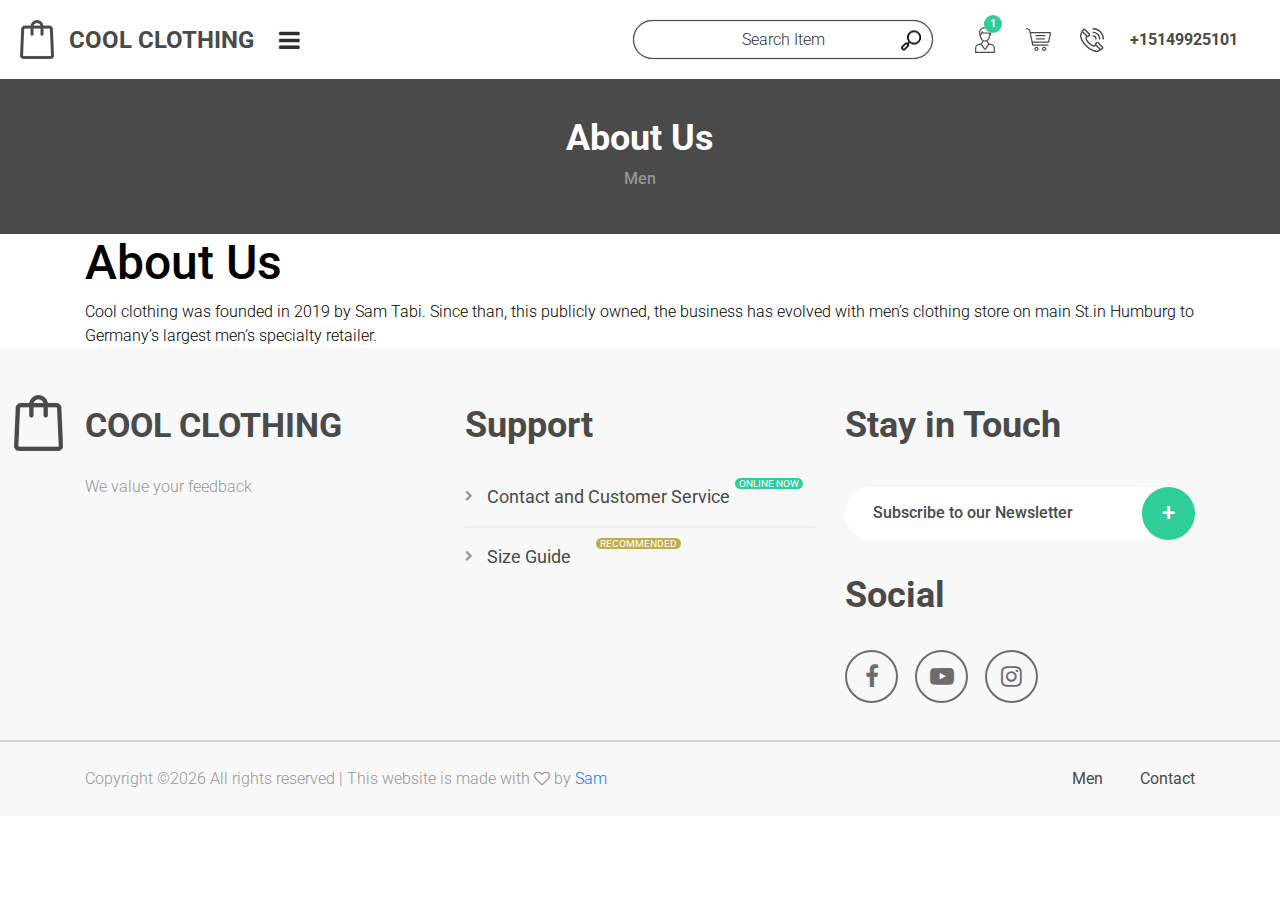
<file: about us.html>
<!DOCTYPE html>
<html lang="en">
<head>
<title>About Us</title>
<meta charset="utf-8">
<meta http-equiv="X-UA-Compatible" content="IE=edge">
<meta name="description" content="Little Closet template">
<meta name="viewport" content="width=device-width, initial-scale=1">
<link rel="stylesheet" type="text/css" href="styles/bootstrap-4.1.2/bootstrap.min.css">
<link href="plugins/font-awesome-4.7.0/css/font-awesome.min.css" rel="stylesheet" type="text/css">
<link rel="stylesheet" type="text/css" href="plugins/flexslider/flexslider.css">
<link rel="stylesheet" type="text/css" href="styles/product.css">
<link rel="stylesheet" type="text/css" href="styles/product_responsive.css">
</head>
<body>

<!-- Menu -->

<div class="menu">

	<!-- Search -->
	<div class="menu_search">
		<form action="#" id="menu_search_form" class="menu_search_form">
			<input type="text" class="search_input" placeholder="Search Item" required="required">
			<button class="menu_search_button"><img src="images/search.png" alt=""></button>
		</form>
	</div>
	<!-- Navigation -->
	<div class="menu_nav">
		<ul>
			
			
			<li><a href="#">Home</a></li>
			<li><a href="#">About Us</a></li>
			<li><a href="#">Contact</a></li>
		</ul>
	</div>
	<!-- Contact Info -->
	<div class="menu_contact">
		<div class="menu_phone d-flex flex-row align-items-center justify-content-start">
			<div>COOL CLOTHING<div><img src="images/phone.svg" alt="https://www.flaticon.com/authors/freepik"></div></div>
			<div>+1 5149925101</div>
		</div>
		<div class="menu_social">
			<ul class="menu_social_list d-flex flex-row align-items-start justify-content-start">
				<li><a href="https://www.facebook.com/saman.tahmasebi.7"><i class="fa fa-facebook" aria-hidden="true"></i></a></li>
				<li><a href="https://www.youtube.com/"><i class="fa fa-youtube-play" aria-hidden="true"></i></a></li>
				<li><a href="https://www.instagram.com/saman.tabi/"><i class="fa fa-instagram" aria-hidden="true"></i></a></li>
			</ul>
		</div>
	</div>
</div>

<div class="super_container">

	<!-- Header -->

	<header class="header">
		<div class="header_overlay"></div>
		<div class="header_content d-flex flex-row align-items-center justify-content-start">
			<div class="logo">
				<a href="#">
					<div class="d-flex flex-row align-items-center justify-content-start">
						<div><img src="images/logo_1.png" alt=""></div>
						<div>COOL CLOTHING</div>
					</div>
				</a>	
			</div>
			<div class="hamburger"><i class="fa fa-bars" aria-hidden="true"></i></div>
			<nav class="main_nav">
				<ul class="d-flex flex-row align-items-start justify-content-start">
					<li><a href="index.html">Home</a></li>
					<li><a href="about us.html">About Us</a></li>
					<li><a href="contact.html">Contact</a></li>
				</ul>
			</nav>
			<div class="header_right d-flex flex-row align-items-center justify-content-start ml-auto">
				<!-- Search -->
				<div class="header_search">
					<form action="#" id="header_search_form">
						<input type="text" class="search_input" placeholder="Search Item" required="required">
						<button class="header_search_button"><img src="images/search.png" alt=""></button>
					</form>
				</div>
				<!-- User -->
				<div class="user"><a href="#"><div><img src="images/user.svg" alt="https://www.flaticon.com/authors/freepik"><div>1</div></div></a></div>
				<!-- Cart -->
				<div class="cart"><a href="cart.html"><div><img src="images/cart.svg" alt="https://www.flaticon.com/authors/freepik"></div></a></div>
				<!-- Phone -->
				<div class="header_phone d-flex flex-row align-items-center justify-content-start">
					<div><div><img src="images/phone.svg" alt="https://www.flaticon.com/authors/freepik"></div></div>
					<div>+15149925101</div>
				</div>
			</div>
		</div>
	</header>

	<div class="super_container_inner">
		<div class="super_overlay"></div>

		<!-- Home -->

		<div class="home">
			<div class="home_container d-flex flex-column align-items-center justify-content-end">
				<div class="home_content text-center">
					<div class="home_title">About Us</div>
					<div class="breadcrumbs d-flex flex-column align-items-center justify-content-center">
						<ul class="d-flex flex-row align-items-start justify-content-start text-center">
							
							<li><a href="index.html">Men</a></li>
						
						</ul>
					</div>
				</div>
			</div>
		</div>

		
		<h1 class="container" style="color: black""text-align: center;" >About Us</h1>
		<p class="container" style="color: black">Cool clothing was founded in 2019 by Sam Tabi. Since than, this publicly owned, the business has evolved with men’s clothing store on main St.in Humburg to Germany’s largest men’s specialty retailer.</p>

		<!-- Boxes -->

	

		<!-- Footer -->

		<footer class="footer">
			<div class="footer_content">
				<div class="container">
					<div class="row">
						
						<!-- About -->
						<div class="col-lg-4 footer_col">
							<div class="footer_about">
								<div class="footer_logo">
									<a href="#">
										<div class="d-flex flex-row align-items-center justify-content-start">
											<div class="footer_logo_icon"><img src="images/logo_2.png" alt=""></div>
											<div>COOL CLOTHING</div>
										</div>
									</a>		
								</div>
								<div class="footer_about_text">
									<p>We value your feedback </p>
								</div>
							</div>
						</div>

						<!-- Footer Links -->
						<div class="col-lg-4 footer_col">
							<div class="footer_menu">
								<div class="footer_title">Support</div>
								<ul class="footer_list">
									<li>
										<a href="contact.html"><div>Contact and Customer Service<div class="footer_tag_1">online now</div></div></a>
									</li>
									
									<li>
										<a href="index.html"><div>Size Guide<div class="footer_tag_2">recommended</div></div></a>
									</li>
									
									

									
								</ul>
							</div>
						</div>

						<!-- Footer Contact -->
						<div class="col-lg-4 footer_col">
							<div class="footer_contact">
								<div class="footer_title">Stay in Touch</div>
								<div class="newsletter">
									<form action="#" id="newsletter_form" class="newsletter_form">
										<input type="email" class="newsletter_input" placeholder="Subscribe to our Newsletter" required="required">
										<button class="newsletter_button">+</button>
									</form>
								</div>
								<div class="footer_social">
									<div class="footer_title">Social</div>
									<ul class="footer_social_list d-flex flex-row align-items-start justify-content-start">
										<li><a href="https://www.facebook.com/saman.tahmasebi.7"><i class="fa fa-facebook" aria-hidden="true"></i></a></li>
				<li><a href="https://www.youtube.com/"><i class="fa fa-youtube-play" aria-hidden="true"></i></a></li>
				
				<li><a href="https://www.instagram.com/saman.tabi/"><i class="fa fa-instagram" aria-hidden="true"></i></a></li>
									</ul>
								</div>
							</div>
						</div>
					</div>
				</div>
			</div>
			<div class="footer_bar">
				<div class="container">
					<div class="row">
						<div class="col">
							<div class="footer_bar_content d-flex flex-md-row flex-column align-items-center justify-content-start">
								<div class="copyright order-md-1 order-2"><!-- Link back to Colorlib can't be removed. Template is licensed under CC BY 3.0. -->
Copyright &copy;<script>document.write(new Date().getFullYear());</script> All rights reserved | This website is made with <i class="fa fa-heart-o" aria-hidden="true"></i> by<a href="D:\Web d\My Portfolio\New folder\carbook\index.html"> Sam</a>
<!-- Link back to Colorlib can't be removed. Template is licensed under CC BY 3.0. --></div>
								<nav class="footer_nav ml-md-auto order-md-2 order-1">
									<ul class="d-flex flex-row align-items-center justify-content-start">
										
										<li><a href="index.html">Men</a></li>
										
									    <li><a href="contact.html">Contact</a></li>
									</ul>
								</nav>
							</div>
						</div>
					</div>
				</div>
			</div>
		</footer>
	</div>
		
</div>

<script src="js/jquery-3.2.1.min.js"></script>
<script src="styles/bootstrap-4.1.2/popper.js"></script>
<script src="styles/bootstrap-4.1.2/bootstrap.min.js"></script>
<script src="plugins/greensock/TweenMax.min.js"></script>
<script src="plugins/greensock/TimelineMax.min.js"></script>
<script src="plugins/scrollmagic/ScrollMagic.min.js"></script>
<script src="plugins/greensock/animation.gsap.min.js"></script>
<script src="plugins/greensock/ScrollToPlugin.min.js"></script>
<script src="plugins/OwlCarousel2-2.2.1/owl.carousel.js"></script>
<script src="plugins/easing/easing.js"></script>
<script src="plugins/progressbar/progressbar.min.js"></script>
<script src="plugins/parallax-js-master/parallax.min.js"></script>
<script src="plugins/flexslider/jquery.flexslider-min.js"></script>
<script src="js/product.js"></script>
</body>
</html>
</file>
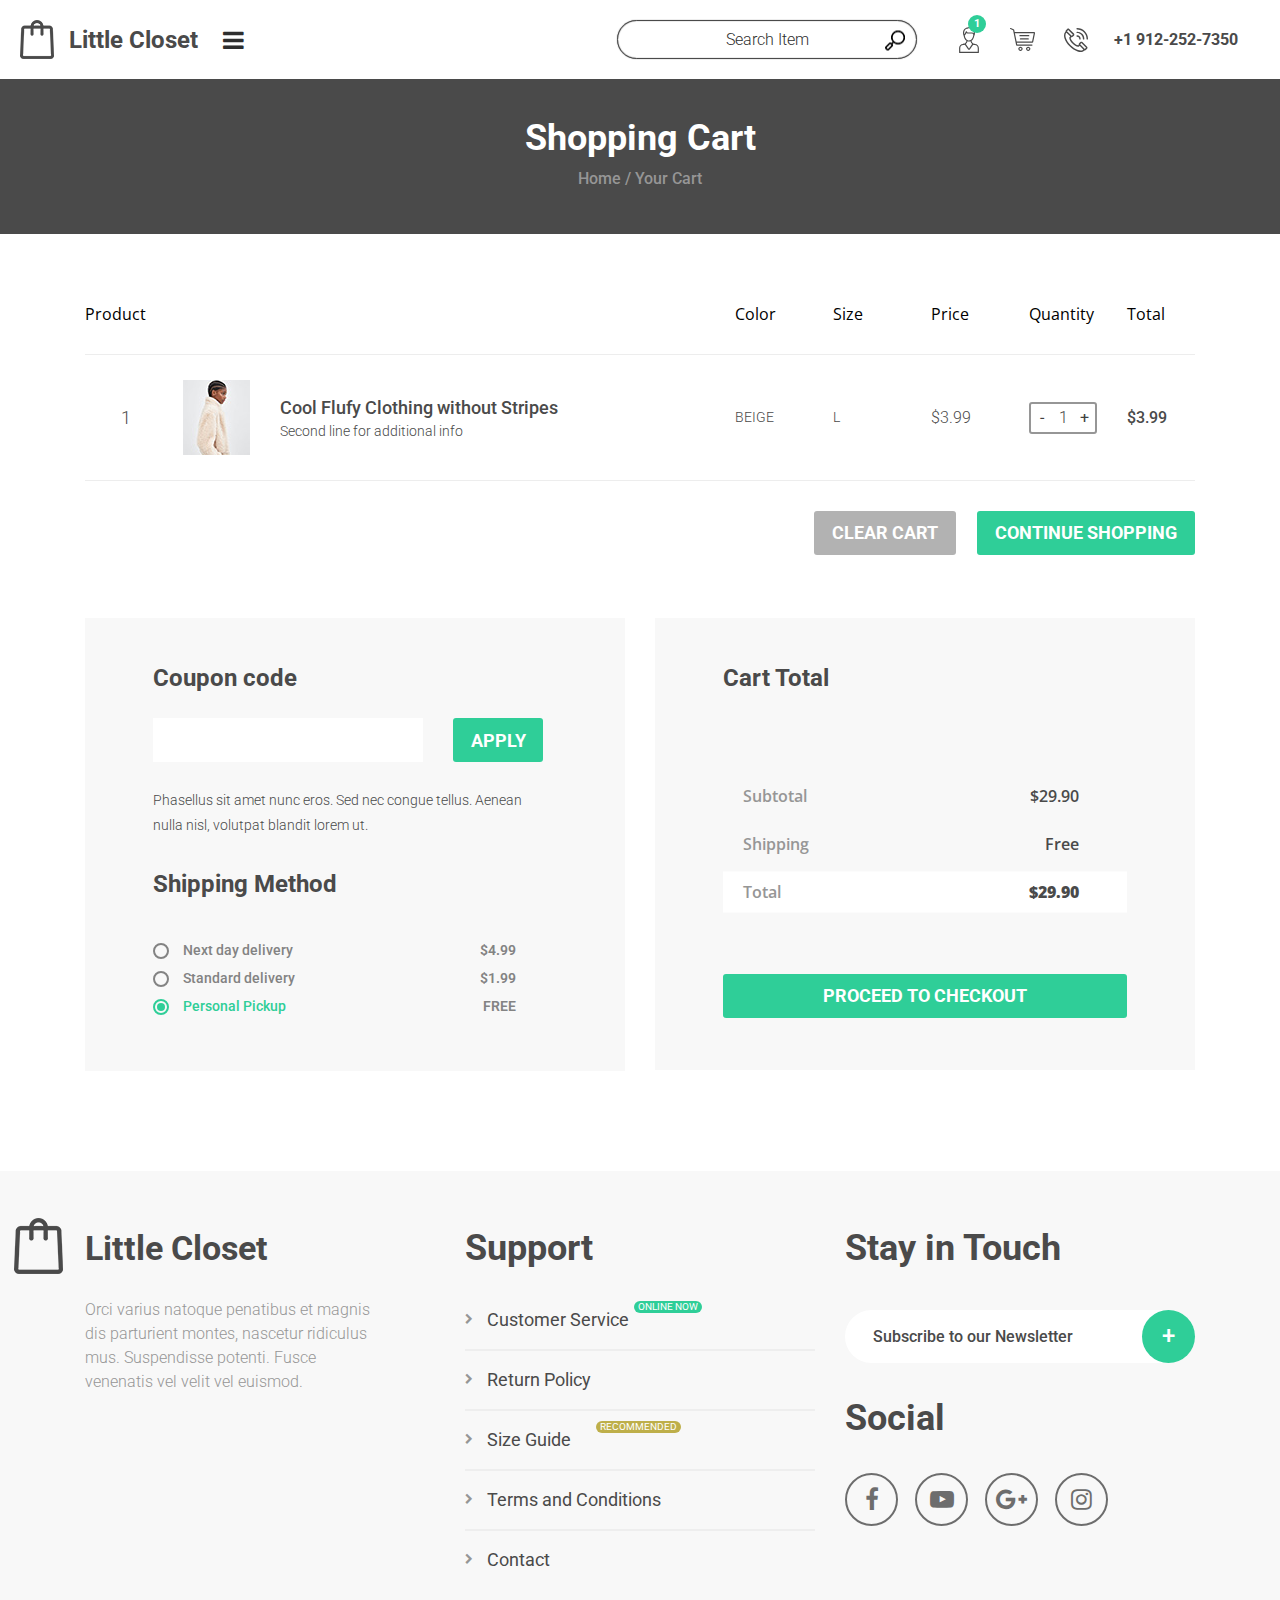
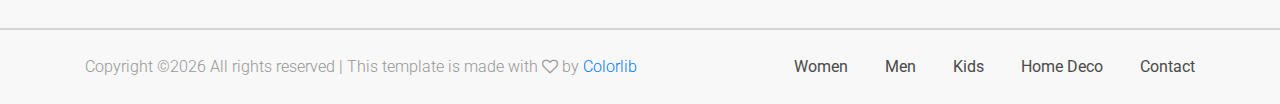
<file: cart.html>
<!DOCTYPE html>
<html lang="en">
<head>
<title>Cart</title>
<meta charset="utf-8">
<meta http-equiv="X-UA-Compatible" content="IE=edge">
<meta name="description" content="Little Closet template">
<meta name="viewport" content="width=device-width, initial-scale=1">
<link rel="stylesheet" type="text/css" href="styles/bootstrap-4.1.2/bootstrap.min.css">
<link href="plugins/font-awesome-4.7.0/css/font-awesome.min.css" rel="stylesheet" type="text/css">
<link rel="stylesheet" type="text/css" href="styles/cart.css">
<link rel="stylesheet" type="text/css" href="styles/cart_responsive.css">
</head>
<body>

<!-- Menu -->

<div class="menu">

	<!-- Search -->
	<div class="menu_search">
		<form action="#" id="menu_search_form" class="menu_search_form">
			<input type="text" class="search_input" placeholder="Search Item" required="required">
			<button class="menu_search_button"><img src="images/search.png" alt=""></button>
		</form>
	</div>
	<!-- Navigation -->
	<div class="menu_nav">
		<ul>
			<li><a href="#">Women</a></li>
			<li><a href="#">Men</a></li>
			<li><a href="#">Kids</a></li>
			<li><a href="#">Home Deco</a></li>
			<li><a href="#">Contact</a></li>
		</ul>
	</div>
	<!-- Contact Info -->
	<div class="menu_contact">
		<div class="menu_phone d-flex flex-row align-items-center justify-content-start">
			<div><div><img src="images/phone.svg" alt="https://www.flaticon.com/authors/freepik"></div></div>
			<div>+1 912-252-7350</div>
		</div>
		<div class="menu_social">
			<ul class="menu_social_list d-flex flex-row align-items-start justify-content-start">
				<li><a href="#"><i class="fa fa-facebook" aria-hidden="true"></i></a></li>
				<li><a href="#"><i class="fa fa-youtube-play" aria-hidden="true"></i></a></li>
				<li><a href="#"><i class="fa fa-google-plus" aria-hidden="true"></i></a></li>
				<li><a href="#"><i class="fa fa-instagram" aria-hidden="true"></i></a></li>
			</ul>
		</div>
	</div>
</div>

<div class="super_container">

	<!-- Header -->

	<header class="header">
		<div class="header_overlay"></div>
		<div class="header_content d-flex flex-row align-items-center justify-content-start">
			<div class="logo">
				<a href="#">
					<div class="d-flex flex-row align-items-center justify-content-start">
						<div><img src="images/logo_1.png" alt=""></div>
						<div>Little Closet</div>
					</div>
				</a>	
			</div>
			<div class="hamburger"><i class="fa fa-bars" aria-hidden="true"></i></div>
			<nav class="main_nav">
				<ul class="d-flex flex-row align-items-start justify-content-start">
					<li><a href="#">Women</a></li>
					<li><a href="#">Men</a></li>
					<li><a href="#">Kids</a></li>
					<li><a href="#">Home Deco</a></li>
					<li><a href="#">Contact</a></li>
				</ul>
			</nav>
			<div class="header_right d-flex flex-row align-items-center justify-content-start ml-auto">
				<!-- Search -->
				<div class="header_search">
					<form action="#" id="header_search_form">
						<input type="text" class="search_input" placeholder="Search Item" required="required">
						<button class="header_search_button"><img src="images/search.png" alt=""></button>
					</form>
				</div>
				<!-- User -->
				<div class="user"><a href="#"><div><img src="images/user.svg" alt="https://www.flaticon.com/authors/freepik"><div>1</div></div></a></div>
				<!-- Cart -->
				<div class="cart"><a href="cart.html"><div><img src="images/cart.svg" alt="https://www.flaticon.com/authors/freepik"></div></a></div>
				<!-- Phone -->
				<div class="header_phone d-flex flex-row align-items-center justify-content-start">
					<div><div><img src="images/phone.svg" alt="https://www.flaticon.com/authors/freepik"></div></div>
					<div>+1 912-252-7350</div>
				</div>
			</div>
		</div>
	</header>

	<div class="super_container_inner">
		<div class="super_overlay"></div>

		<!-- Home -->

		<div class="home">
			<div class="home_container d-flex flex-column align-items-center justify-content-end">
				<div class="home_content text-center">
					<div class="home_title">Shopping Cart</div>
					<div class="breadcrumbs d-flex flex-column align-items-center justify-content-center">
						<ul class="d-flex flex-row align-items-start justify-content-start text-center">
							<li><a href="#">Home</a></li>
							<li>Your Cart</li>
						</ul>
					</div>
				</div>
			</div>
		</div>

		<!-- Cart -->

		<div class="cart_section">
			<div class="container">
				<div class="row">
					<div class="col">
						<div class="cart_container">
							
							<!-- Cart Bar -->
							<div class="cart_bar">
								<ul class="cart_bar_list item_list d-flex flex-row align-items-center justify-content-end">
									<li class="mr-auto">Product</li>
									<li>Color</li>
									<li>Size</li>
									<li>Price</li>
									<li>Quantity</li>
									<li>Total</li>
								</ul>
							</div>

							<!-- Cart Items -->
							<div class="cart_items">
								<ul class="cart_items_list">

									<!-- Cart Item -->
									<li class="cart_item item_list d-flex flex-lg-row flex-column align-items-lg-center align-items-start justify-content-lg-end justify-content-start">
										<div class="product d-flex flex-lg-row flex-column align-items-lg-center align-items-start justify-content-start mr-auto">
											<div><div class="product_number">1</div></div>
											<div><div class="product_image"><img src="images/cart_item_1.jpg" alt=""></div></div>
											<div class="product_name_container">
												<div class="product_name"><a href="product.html">Cool Flufy Clothing without Stripes</a></div>
												<div class="product_text">Second line for additional info</div>
											</div>
										</div>
										<div class="product_color product_text"><span>Color: </span>beige</div>
										<div class="product_size product_text"><span>Size: </span>L</div>
										<div class="product_price product_text"><span>Price: </span>$3.99</div>
										<div class="product_quantity_container">
											<div class="product_quantity ml-lg-auto mr-lg-auto text-center">
												<span class="product_text product_num">1</span>
												<div class="qty_sub qty_button trans_200 text-center"><span>-</span></div>
												<div class="qty_add qty_button trans_200 text-center"><span>+</span></div>
											</div>
										</div>
										<div class="product_total product_text"><span>Total: </span>$3.99</div>
									</li>
								</ul>
							</div>

							<!-- Cart Buttons -->
							<div class="cart_buttons d-flex flex-row align-items-start justify-content-start">
								<div class="cart_buttons_inner ml-sm-auto d-flex flex-row align-items-start justify-content-start flex-wrap">
									<div class="button button_clear trans_200"><a href="categories.html">clear cart</a></div>
									<div class="button button_continue trans_200"><a href="categories.html">continue shopping</a></div>
								</div>
							</div>
						</div>
					</div>
				</div>
				<div class="row cart_extra_row">
					<div class="col-lg-6">
						<div class="cart_extra cart_extra_1">
							<div class="cart_extra_content cart_extra_coupon">
								<div class="cart_extra_title">Coupon code</div>
								<div class="coupon_form_container">
									<form action="#" id="coupon_form" class="coupon_form">
										<input type="text" class="coupon_input" required="required">
										<button class="coupon_button">apply</button>
									</form>
								</div>
								<div class="coupon_text">Phasellus sit amet nunc eros. Sed nec congue tellus. Aenean nulla nisl, volutpat blandit lorem ut.</div>
								<div class="shipping">
									<div class="cart_extra_title">Shipping Method</div>
									<ul>
										<li class="shipping_option d-flex flex-row align-items-center justify-content-start">
											<label class="radio_container">
												<input type="radio" id="radio_1" name="shipping_radio" class="shipping_radio">
												<span class="radio_mark"></span>
												<span class="radio_text">Next day delivery</span>
											</label>
											<div class="shipping_price ml-auto">$4.99</div>
										</li>
										<li class="shipping_option d-flex flex-row align-items-center justify-content-start">
											<label class="radio_container">
												<input type="radio" id="radio_2" name="shipping_radio" class="shipping_radio">
												<span class="radio_mark"></span>
												<span class="radio_text">Standard delivery</span>
											</label>
											<div class="shipping_price ml-auto">$1.99</div>
										</li>
										<li class="shipping_option d-flex flex-row align-items-center justify-content-start">
											<label class="radio_container">
												<input type="radio" id="radio_3" name="shipping_radio" class="shipping_radio" checked>
												<span class="radio_mark"></span>
												<span class="radio_text">Personal Pickup</span>
											</label>
											<div class="shipping_price ml-auto">Free</div>
										</li>
									</ul>
								</div>
							</div>
						</div>
					</div>
					<div class="col-lg-6 cart_extra_col">
						<div class="cart_extra cart_extra_2">
							<div class="cart_extra_content cart_extra_total">
								<div class="cart_extra_title">Cart Total</div>
								<ul class="cart_extra_total_list">
									<li class="d-flex flex-row align-items-center justify-content-start">
										<div class="cart_extra_total_title">Subtotal</div>
										<div class="cart_extra_total_value ml-auto">$29.90</div>
									</li>
									<li class="d-flex flex-row align-items-center justify-content-start">
										<div class="cart_extra_total_title">Shipping</div>
										<div class="cart_extra_total_value ml-auto">Free</div>
									</li>
									<li class="d-flex flex-row align-items-center justify-content-start">
										<div class="cart_extra_total_title">Total</div>
										<div class="cart_extra_total_value ml-auto">$29.90</div>
									</li>
								</ul>
								<div class="checkout_button trans_200"><a href="checkout.html">proceed to checkout</a></div>
							</div>
						</div>
					</div>
				</div>
			</div>
		</div>

		<!-- Footer -->

		<footer class="footer">
			<div class="footer_content">
				<div class="container">
					<div class="row">
						
						<!-- About -->
						<div class="col-lg-4 footer_col">
							<div class="footer_about">
								<div class="footer_logo">
									<a href="#">
										<div class="d-flex flex-row align-items-center justify-content-start">
											<div class="footer_logo_icon"><img src="images/logo_2.png" alt=""></div>
											<div>Little Closet</div>
										</div>
									</a>		
								</div>
								<div class="footer_about_text">
									<p>Orci varius natoque penatibus et magnis dis parturient montes, nascetur ridiculus mus. Suspendisse potenti. Fusce venenatis vel velit vel euismod.</p>
								</div>
							</div>
						</div>

						<!-- Footer Links -->
						<div class="col-lg-4 footer_col">
							<div class="footer_menu">
								<div class="footer_title">Support</div>
								<ul class="footer_list">
									<li>
										<a href="#"><div>Customer Service<div class="footer_tag_1">online now</div></div></a>
									</li>
									<li>
										<a href="#"><div>Return Policy</div></a>
									</li>
									<li>
										<a href="#"><div>Size Guide<div class="footer_tag_2">recommended</div></div></a>
									</li>
									<li>
										<a href="#"><div>Terms and Conditions</div></a>
									</li>
									<li>
										<a href="#"><div>Contact</div></a>
									</li>
								</ul>
							</div>
						</div>

						<!-- Footer Contact -->
						<div class="col-lg-4 footer_col">
							<div class="footer_contact">
								<div class="footer_title">Stay in Touch</div>
								<div class="newsletter">
									<form action="#" id="newsletter_form" class="newsletter_form">
										<input type="email" class="newsletter_input" placeholder="Subscribe to our Newsletter" required="required">
										<button class="newsletter_button">+</button>
									</form>
								</div>
								<div class="footer_social">
									<div class="footer_title">Social</div>
									<ul class="footer_social_list d-flex flex-row align-items-start justify-content-start">
										<li><a href="#"><i class="fa fa-facebook" aria-hidden="true"></i></a></li>
										<li><a href="#"><i class="fa fa-youtube-play" aria-hidden="true"></i></a></li>
										<li><a href="#"><i class="fa fa-google-plus" aria-hidden="true"></i></a></li>
										<li><a href="#"><i class="fa fa-instagram" aria-hidden="true"></i></a></li>
									</ul>
								</div>
							</div>
						</div>
					</div>
				</div>
			</div>
			<div class="footer_bar">
				<div class="container">
					<div class="row">
						<div class="col">
							<div class="footer_bar_content d-flex flex-md-row flex-column align-items-center justify-content-start">
								<div class="copyright order-md-1 order-2"><!-- Link back to Colorlib can't be removed. Template is licensed under CC BY 3.0. -->
Copyright &copy;<script>document.write(new Date().getFullYear());</script> All rights reserved | This template is made with <i class="fa fa-heart-o" aria-hidden="true"></i> by <a href="https://colorlib.com" target="_blank">Colorlib</a>
<!-- Link back to Colorlib can't be removed. Template is licensed under CC BY 3.0. --></div>
								<nav class="footer_nav ml-md-auto order-md-2 order-1">
									<ul class="d-flex flex-row align-items-center justify-content-start">
										<li><a href="category.html">Women</a></li>
										<li><a href="category.html">Men</a></li>
										<li><a href="category.html">Kids</a></li>
										<li><a href="category.html">Home Deco</a></li>
										<li><a href="#">Contact</a></li>
									</ul>
								</nav>
							</div>
						</div>
					</div>
				</div>
			</div>
		</footer>
	</div>
		
</div>

<script src="js/jquery-3.2.1.min.js"></script>
<script src="styles/bootstrap-4.1.2/popper.js"></script>
<script src="styles/bootstrap-4.1.2/bootstrap.min.js"></script>
<script src="plugins/greensock/TweenMax.min.js"></script>
<script src="plugins/greensock/TimelineMax.min.js"></script>
<script src="plugins/scrollmagic/ScrollMagic.min.js"></script>
<script src="plugins/greensock/animation.gsap.min.js"></script>
<script src="plugins/greensock/ScrollToPlugin.min.js"></script>
<script src="plugins/easing/easing.js"></script>
<script src="plugins/parallax-js-master/parallax.min.js"></script>
<script src="js/cart.js"></script>
</body>
</html>
</file>
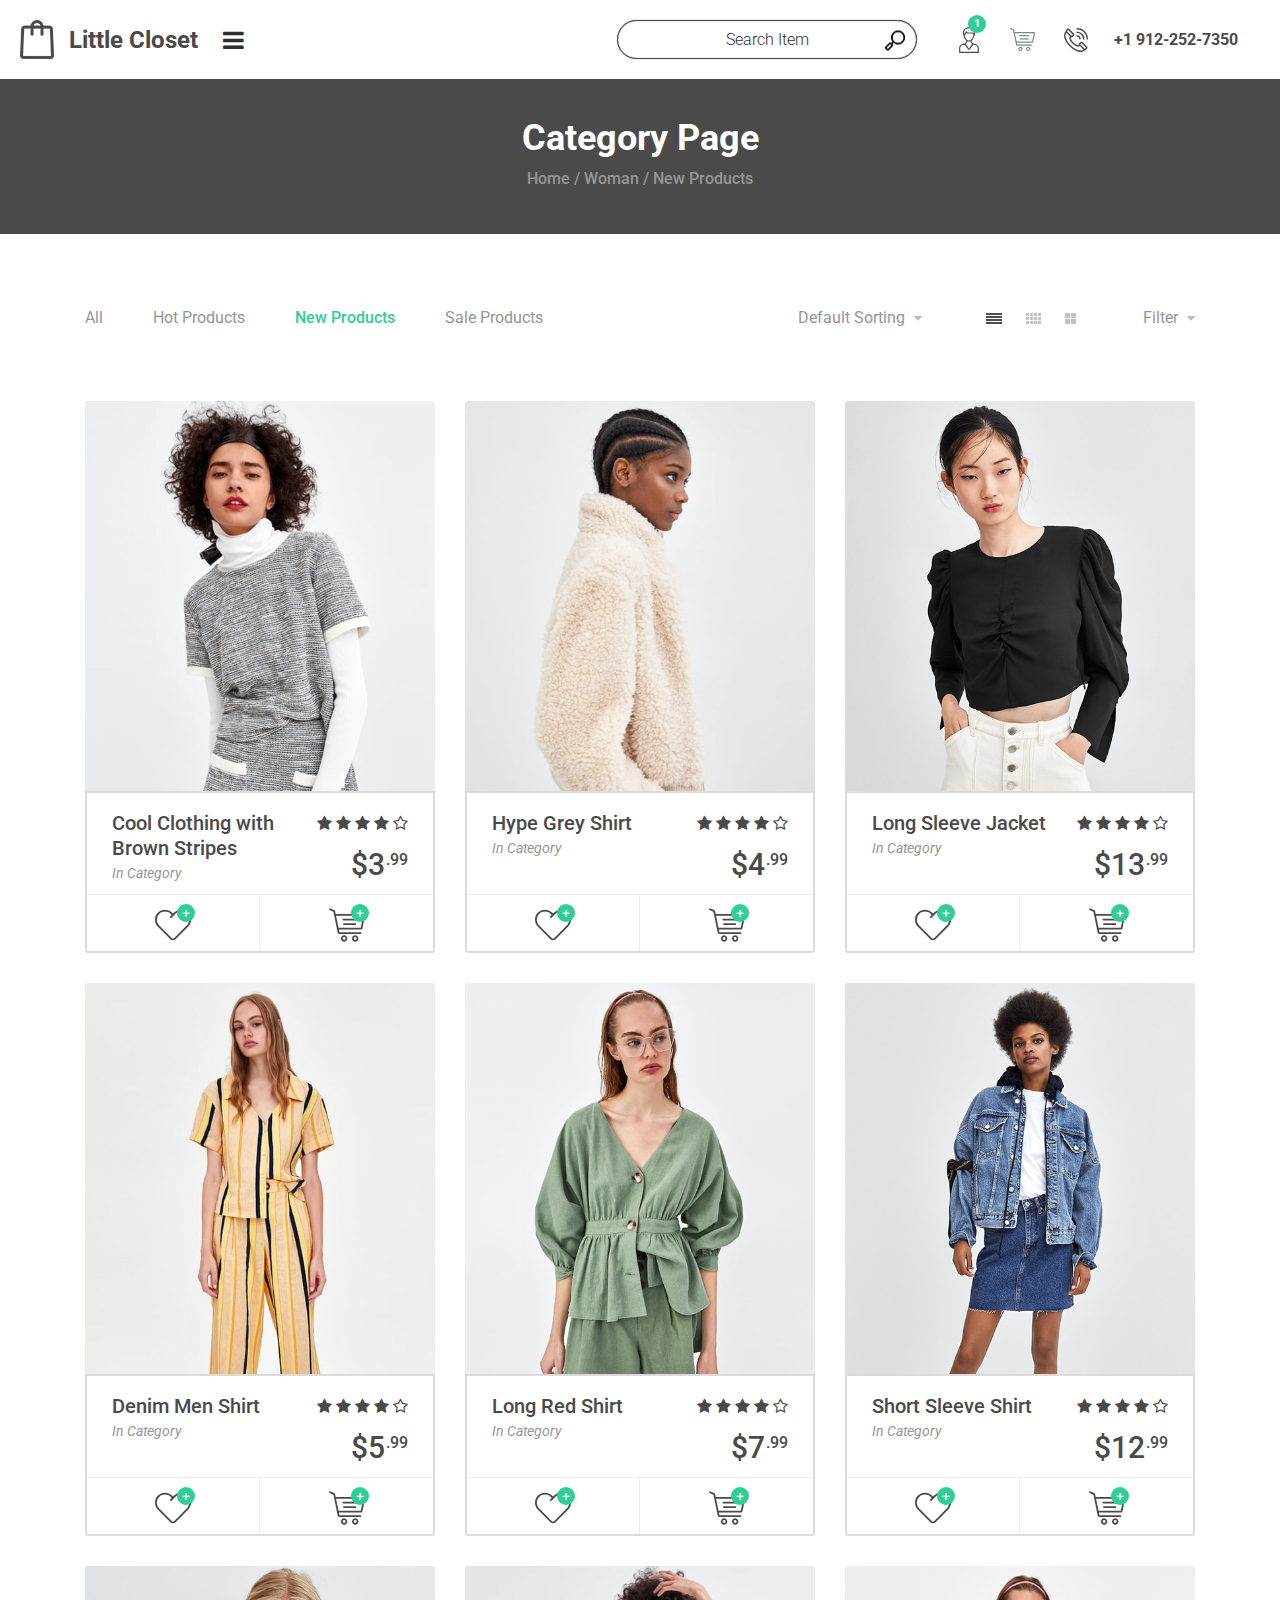
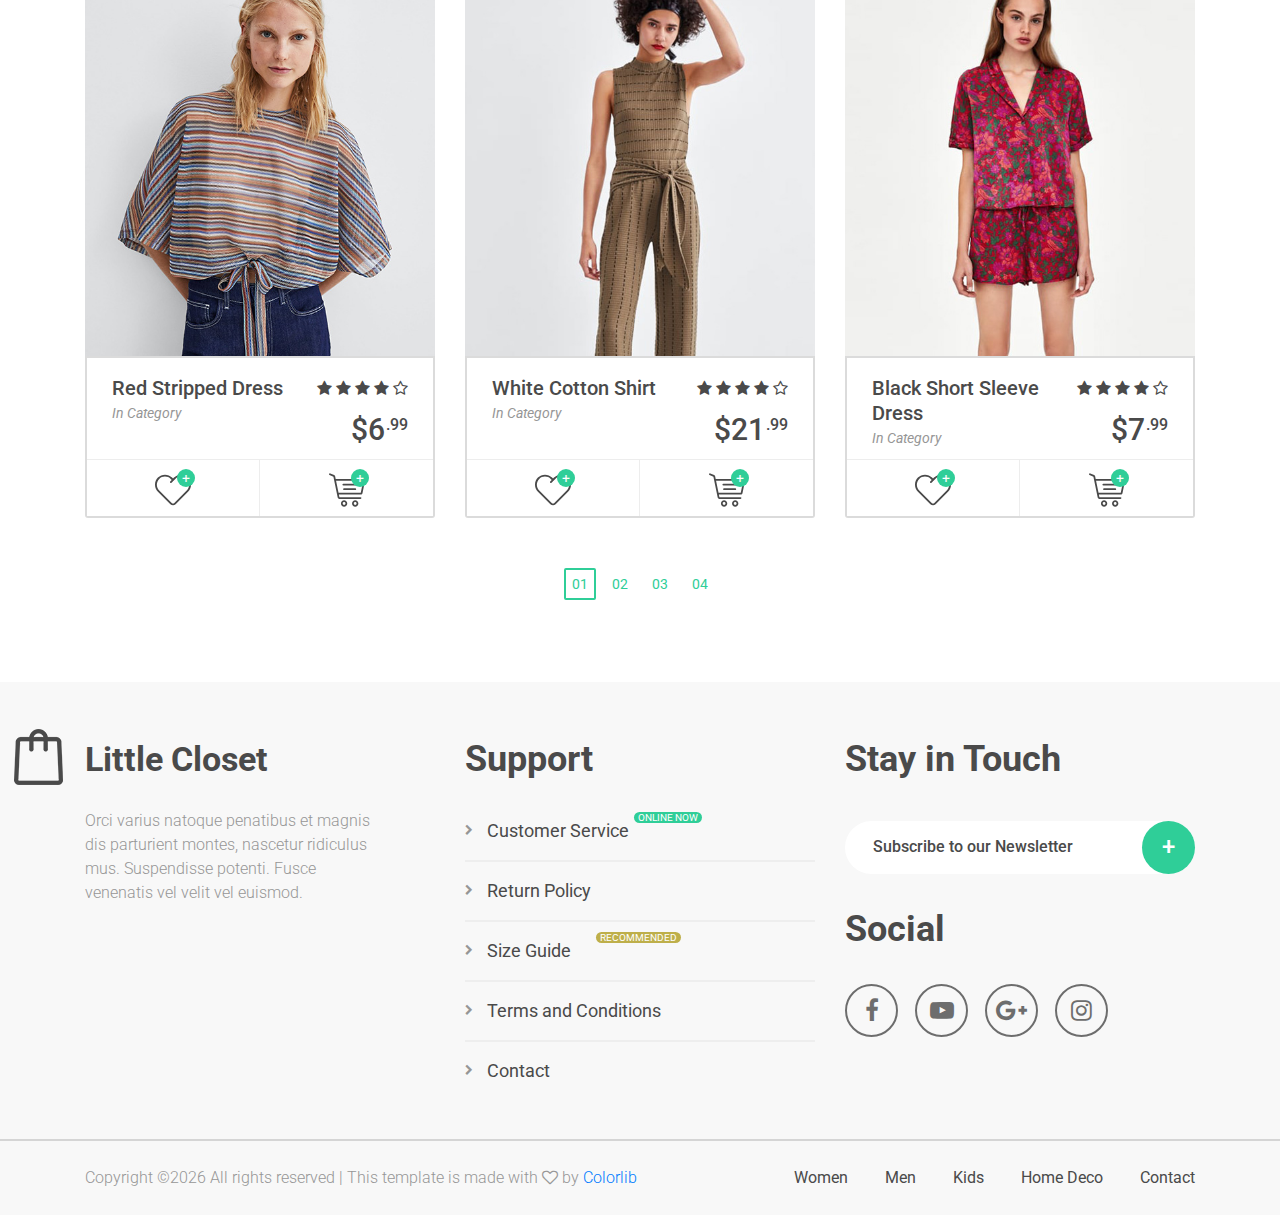
<file: category.html>
<!DOCTYPE html>
<html lang="en">
<head>
<title>Category</title>
<meta charset="utf-8">
<meta http-equiv="X-UA-Compatible" content="IE=edge">
<meta name="description" content="Little Closet template">
<meta name="viewport" content="width=device-width, initial-scale=1">
<link rel="stylesheet" type="text/css" href="styles/bootstrap-4.1.2/bootstrap.min.css">
<link href="plugins/font-awesome-4.7.0/css/font-awesome.min.css" rel="stylesheet" type="text/css">
<link rel="stylesheet" type="text/css" href="plugins/OwlCarousel2-2.2.1/owl.carousel.css">
<link rel="stylesheet" type="text/css" href="plugins/OwlCarousel2-2.2.1/owl.theme.default.css">
<link rel="stylesheet" type="text/css" href="plugins/OwlCarousel2-2.2.1/animate.css">
<link rel="stylesheet" type="text/css" href="styles/category.css">
<link rel="stylesheet" type="text/css" href="styles/category_responsive.css">
</head>
<body>

<!-- Menu -->

<div class="menu">

	<!-- Search -->
	<div class="menu_search">
		<form action="#" id="menu_search_form" class="menu_search_form">
			<input type="text" class="search_input" placeholder="Search Item" required="required">
			<button class="menu_search_button"><img src="images/search.png" alt=""></button>
		</form>
	</div>
	<!-- Navigation -->
	<div class="menu_nav">
		<ul>
			<li><a href="#">Women</a></li>
			<li><a href="#">Men</a></li>
			<li><a href="#">Kids</a></li>
			<li><a href="#">Home Deco</a></li>
			<li><a href="#">Contact</a></li>
		</ul>
	</div>
	<!-- Contact Info -->
	<div class="menu_contact">
		<div class="menu_phone d-flex flex-row align-items-center justify-content-start">
			<div><div><img src="images/phone.svg" alt="https://www.flaticon.com/authors/freepik"></div></div>
			<div>+1 912-252-7350</div>
		</div>
		<div class="menu_social">
			<ul class="menu_social_list d-flex flex-row align-items-start justify-content-start">
				<li><a href="#"><i class="fa fa-facebook" aria-hidden="true"></i></a></li>
				<li><a href="#"><i class="fa fa-youtube-play" aria-hidden="true"></i></a></li>
				<li><a href="#"><i class="fa fa-google-plus" aria-hidden="true"></i></a></li>
				<li><a href="#"><i class="fa fa-instagram" aria-hidden="true"></i></a></li>
			</ul>
		</div>
	</div>
</div>

<div class="super_container">

	<!-- Header -->

	<header class="header">
		<div class="header_overlay"></div>
		<div class="header_content d-flex flex-row align-items-center justify-content-start">
			<div class="logo">
				<a href="#">
					<div class="d-flex flex-row align-items-center justify-content-start">
						<div><img src="images/logo_1.png" alt=""></div>
						<div>Little Closet</div>
					</div>
				</a>	
			</div>
			<div class="hamburger"><i class="fa fa-bars" aria-hidden="true"></i></div>
			<nav class="main_nav">
				<ul class="d-flex flex-row align-items-start justify-content-start">
					<li><a href="#">Women</a></li>
					<li><a href="#">Men</a></li>
					<li><a href="#">Kids</a></li>
					<li><a href="#">Home Deco</a></li>
					<li><a href="#">Contact</a></li>
				</ul>
			</nav>
			<div class="header_right d-flex flex-row align-items-center justify-content-start ml-auto">
				<!-- Search -->
				<div class="header_search">
					<form action="#" id="header_search_form">
						<input type="text" class="search_input" placeholder="Search Item" required="required">
						<button class="header_search_button"><img src="images/search.png" alt=""></button>
					</form>
				</div>
				<!-- User -->
				<div class="user"><a href="#"><div><img src="images/user.svg" alt="https://www.flaticon.com/authors/freepik"><div>1</div></div></a></div>
				<!-- Cart -->
				<div class="cart"><a href="cart.html"><div><img class="svg" src="images/cart.svg" alt="https://www.flaticon.com/authors/freepik"></div></a></div>
				<!-- Phone -->
				<div class="header_phone d-flex flex-row align-items-center justify-content-start">
					<div><div><img src="images/phone.svg" alt="https://www.flaticon.com/authors/freepik"></div></div>
					<div>+1 912-252-7350</div>
				</div>
			</div>
		</div>
	</header>

	<div class="super_container_inner">
		<div class="super_overlay"></div>

		<!-- Home -->

		<div class="home">
			<div class="home_container d-flex flex-column align-items-center justify-content-end">
				<div class="home_content text-center">
					<div class="home_title">Category Page</div>
					<div class="breadcrumbs d-flex flex-column align-items-center justify-content-center">
						<ul class="d-flex flex-row align-items-start justify-content-start text-center">
							<li><a href="#">Home</a></li>
							<li><a href="category.html">Woman</a></li>
							<li>New Products</li>
						</ul>
					</div>
				</div>
			</div>
		</div>

		<!-- Products -->

		<div class="products">
			<div class="container">
				<div class="row products_bar_row">
					<div class="col">
						<div class="products_bar d-flex flex-lg-row flex-column align-items-lg-center align-items-start justify-content-lg-start justify-content-center">
							<div class="products_bar_links">
								<ul class="d-flex flex-row align-items-start justify-content-start">
									<li><a href="#">All</a></li>
									<li><a href="#">Hot Products</a></li>
									<li class="active"><a href="#">New Products</a></li>
									<li><a href="#">Sale Products</a></li>
								</ul>
							</div>
							<div class="products_bar_side d-flex flex-row align-items-center justify-content-start ml-lg-auto">
								<div class="products_dropdown product_dropdown_sorting">
									<div class="isotope_sorting_text"><span>Default Sorting</span><i class="fa fa-caret-down" aria-hidden="true"></i></div>
									<ul>
										<li class="item_sorting_btn" data-isotope-option='{ "sortBy": "original-order" }'>Default</li>
										<li class="item_sorting_btn" data-isotope-option='{ "sortBy": "price" }'>Price</li>
										<li class="item_sorting_btn" data-isotope-option='{ "sortBy": "name" }'>Name</li>
									</ul>
								</div>
								<div class="product_view d-flex flex-row align-items-center justify-content-start">
									<div class="view_item active"><img src="images/view_1.png" alt=""></div>
									<div class="view_item"><img src="images/view_2.png" alt=""></div>
									<div class="view_item"><img src="images/view_3.png" alt=""></div>
								</div>
								<div class="products_dropdown text-right product_dropdown_filter">
									<div class="isotope_filter_text"><span>Filter</span><i class="fa fa-caret-down" aria-hidden="true"></i></div>
									<ul>
										<li class="item_filter_btn" data-filter="*">All</li>
										<li class="item_filter_btn" data-filter=".hot">Hot</li>
										<li class="item_filter_btn" data-filter=".new">New</li>
										<li class="item_filter_btn" data-filter=".sale">Sale</li>
									</ul>
								</div>
							</div>
						</div>
					</div>
				</div>
				<div class="row products_row products_container grid">
					
					<!-- Product -->
					<div class="col-xl-4 col-md-6 grid-item new">
						<div class="product">
							<div class="product_image"><img src="images/product_1.jpg" alt=""></div>
							<div class="product_content">
								<div class="product_info d-flex flex-row align-items-start justify-content-start">
									<div>
										<div>
											<div class="product_name"><a href="product.html">Cool Clothing with Brown Stripes</a></div>
											<div class="product_category">In <a href="category.html">Category</a></div>
										</div>
									</div>
									<div class="ml-auto text-right">
										<div class="rating_r rating_r_4 home_item_rating"><i></i><i></i><i></i><i></i><i></i></div>
										<div class="product_price text-right">$3<span>.99</span></div>
									</div>
								</div>
								<div class="product_buttons">
									<div class="text-right d-flex flex-row align-items-start justify-content-start">
										<div class="product_button product_fav text-center d-flex flex-column align-items-center justify-content-center">
											<div><div><img src="images/heart_2.svg" class="svg" alt=""><div>+</div></div></div>
										</div>
										<div class="product_button product_cart text-center d-flex flex-column align-items-center justify-content-center">
											<div><div><img src="images/cart.svg" class="svg" alt=""><div>+</div></div></div>
										</div>
									</div>
								</div>
							</div>
						</div>
					</div>

					<!-- Product -->
					<div class="col-xl-4 col-md-6 grid-item hot">
						<div class="product">
							<div class="product_image"><img src="images/product_2.jpg" alt=""></div>
							<div class="product_content">
								<div class="product_info d-flex flex-row align-items-start justify-content-start">
									<div>
										<div>
											<div class="product_name"><a href="product.html">Hype Grey Shirt</a></div>
											<div class="product_category">In <a href="category.html">Category</a></div>
										</div>
									</div>
									<div class="ml-auto text-right">
										<div class="rating_r rating_r_4 home_item_rating"><i></i><i></i><i></i><i></i><i></i></div>
										<div class="product_price text-right">$4<span>.99</span></div>
									</div>
								</div>
								<div class="product_buttons">
									<div class="text-right d-flex flex-row align-items-start justify-content-start">
										<div class="product_button product_fav text-center d-flex flex-column align-items-center justify-content-center">
											<div><div><img src="images/heart_2.svg" class="svg" alt=""><div>+</div></div></div>
										</div>
										<div class="product_button product_cart text-center d-flex flex-column align-items-center justify-content-center">
											<div><div><img src="images/cart.svg" class="svg" alt=""><div>+</div></div></div>
										</div>
									</div>
								</div>
							</div>
						</div>
					</div>

					<!-- Product -->
					<div class="col-xl-4 col-md-6 grid-item sale">
						<div class="product">
							<div class="product_image"><img src="images/product_3.jpg" alt=""></div>
							<div class="product_content">
								<div class="product_info d-flex flex-row align-items-start justify-content-start">
									<div>
										<div>
											<div class="product_name"><a href="product.html">Long Sleeve Jacket</a></div>
											<div class="product_category">In <a href="category.html">Category</a></div>
										</div>
									</div>
									<div class="ml-auto text-right">
										<div class="rating_r rating_r_4 home_item_rating"><i></i><i></i><i></i><i></i><i></i></div>
										<div class="product_price text-right">$13<span>.99</span></div>
									</div>
								</div>
								<div class="product_buttons">
									<div class="text-right d-flex flex-row align-items-start justify-content-start">
										<div class="product_button product_fav text-center d-flex flex-column align-items-center justify-content-center">
											<div><div><img src="images/heart_2.svg" class="svg" alt=""><div>+</div></div></div>
										</div>
										<div class="product_button product_cart text-center d-flex flex-column align-items-center justify-content-center">
											<div><div><img src="images/cart.svg" class="svg" alt=""><div>+</div></div></div>
										</div>
									</div>
								</div>
							</div>
						</div>
					</div>

					<!-- Product -->
					<div class="col-xl-4 col-md-6 grid-item sale">
						<div class="product">
							<div class="product_image"><img src="images/product_4.jpg" alt=""></div>
							<div class="product_content">
								<div class="product_info d-flex flex-row align-items-start justify-content-start">
									<div>
										<div>
											<div class="product_name"><a href="product.html">Denim Men Shirt</a></div>
											<div class="product_category">In <a href="category.html">Category</a></div>
										</div>
									</div>
									<div class="ml-auto text-right">
										<div class="rating_r rating_r_4 home_item_rating"><i></i><i></i><i></i><i></i><i></i></div>
										<div class="product_price text-right">$5<span>.99</span></div>
									</div>
								</div>
								<div class="product_buttons">
									<div class="text-right d-flex flex-row align-items-start justify-content-start">
										<div class="product_button product_fav text-center d-flex flex-column align-items-center justify-content-center">
											<div><div><img src="images/heart_2.svg" class="svg" alt=""><div>+</div></div></div>
										</div>
										<div class="product_button product_cart text-center d-flex flex-column align-items-center justify-content-center">
											<div><div><img src="images/cart.svg" class="svg" alt=""><div>+</div></div></div>
										</div>
									</div>
								</div>
							</div>
						</div>
					</div>

					<!-- Product -->
					<div class="col-xl-4 col-md-6 grid-item hot">
						<div class="product">
							<div class="product_image"><img src="images/product_5.jpg" alt=""></div>
							<div class="product_content">
								<div class="product_info d-flex flex-row align-items-start justify-content-start">
									<div>
										<div>
											<div class="product_name"><a href="product.html">Long Red Shirt</a></div>
											<div class="product_category">In <a href="category.html">Category</a></div>
										</div>
									</div>
									<div class="ml-auto text-right">
										<div class="rating_r rating_r_4 home_item_rating"><i></i><i></i><i></i><i></i><i></i></div>
										<div class="product_price text-right">$7<span>.99</span></div>
									</div>
								</div>
								<div class="product_buttons">
									<div class="text-right d-flex flex-row align-items-start justify-content-start">
										<div class="product_button product_fav text-center d-flex flex-column align-items-center justify-content-center">
											<div><div><img src="images/heart_2.svg" class="svg" alt=""><div>+</div></div></div>
										</div>
										<div class="product_button product_cart text-center d-flex flex-column align-items-center justify-content-center">
											<div><div><img src="images/cart.svg" class="svg" alt=""><div>+</div></div></div>
										</div>
									</div>
								</div>
							</div>
						</div>
					</div>

					<!-- Product -->
					<div class="col-xl-4 col-md-6 grid-item new">
						<div class="product">
							<div class="product_image"><img src="images/product_6.jpg" alt=""></div>
							<div class="product_content">
								<div class="product_info d-flex flex-row align-items-start justify-content-start">
									<div>
										<div>
											<div class="product_name"><a href="product.html">Short Sleeve Shirt</a></div>
											<div class="product_category">In <a href="category.html">Category</a></div>
										</div>
									</div>
									<div class="ml-auto text-right">
										<div class="rating_r rating_r_4 home_item_rating"><i></i><i></i><i></i><i></i><i></i></div>
										<div class="product_price text-right">$12<span>.99</span></div>
									</div>
								</div>
								<div class="product_buttons">
									<div class="text-right d-flex flex-row align-items-start justify-content-start">
										<div class="product_button product_fav text-center d-flex flex-column align-items-center justify-content-center">
											<div><div><img src="images/heart_2.svg" class="svg" alt=""><div>+</div></div></div>
										</div>
										<div class="product_button product_cart text-center d-flex flex-column align-items-center justify-content-center">
											<div><div><img src="images/cart.svg" class="svg" alt=""><div>+</div></div></div>
										</div>
									</div>
								</div>
							</div>
						</div>
					</div>

					<!-- Product -->
					<div class="col-xl-4 col-md-6 grid-item sale">
						<div class="product">
							<div class="product_image"><img src="images/product_7.jpg" alt=""></div>
							<div class="product_content">
								<div class="product_info d-flex flex-row align-items-start justify-content-start">
									<div>
										<div>
											<div class="product_name"><a href="product.html">Red Stripped Dress</a></div>
											<div class="product_category">In <a href="category.html">Category</a></div>
										</div>
									</div>
									<div class="ml-auto text-right">
										<div class="rating_r rating_r_4 home_item_rating"><i></i><i></i><i></i><i></i><i></i></div>
										<div class="product_price text-right">$6<span>.99</span></div>
									</div>
								</div>
								<div class="product_buttons">
									<div class="text-right d-flex flex-row align-items-start justify-content-start">
										<div class="product_button product_fav text-center d-flex flex-column align-items-center justify-content-center">
											<div><div><img src="images/heart_2.svg" class="svg" alt=""><div>+</div></div></div>
										</div>
										<div class="product_button product_cart text-center d-flex flex-column align-items-center justify-content-center">
											<div><div><img src="images/cart.svg" class="svg" alt=""><div>+</div></div></div>
										</div>
									</div>
								</div>
							</div>
						</div>
					</div>

					<!-- Product -->
					<div class="col-xl-4 col-md-6 grid-item new">
						<div class="product">
							<div class="product_image"><img src="images/product_8.jpg" alt=""></div>
							<div class="product_content">
								<div class="product_info d-flex flex-row align-items-start justify-content-start">
									<div>
										<div>
											<div class="product_name"><a href="product.html">White Cotton Shirt</a></div>
											<div class="product_category">In <a href="category.html">Category</a></div>
										</div>
									</div>
									<div class="ml-auto text-right">
										<div class="rating_r rating_r_4 home_item_rating"><i></i><i></i><i></i><i></i><i></i></div>
										<div class="product_price text-right">$21<span>.99</span></div>
									</div>
								</div>
								<div class="product_buttons">
									<div class="text-right d-flex flex-row align-items-start justify-content-start">
										<div class="product_button product_fav text-center d-flex flex-column align-items-center justify-content-center">
											<div><div><img src="images/heart_2.svg" class="svg" alt=""><div>+</div></div></div>
										</div>
										<div class="product_button product_cart text-center d-flex flex-column align-items-center justify-content-center">
											<div><div><img src="images/cart.svg" class="svg" alt=""><div>+</div></div></div>
										</div>
									</div>
								</div>
							</div>
						</div>
					</div>

					<!-- Product -->
					<div class="col-xl-4 col-md-6 grid-item sale">
						<div class="product">
							<div class="product_image"><img src="images/product_9.jpg" alt=""></div>
							<div class="product_content">
								<div class="product_info d-flex flex-row align-items-start justify-content-start">
									<div>
										<div>
											<div class="product_name"><a href="product.html">Black Short Sleeve Dress</a></div>
											<div class="product_category">In <a href="category.html">Category</a></div>
										</div>
									</div>
									<div class="ml-auto text-right">
										<div class="rating_r rating_r_4 home_item_rating"><i></i><i></i><i></i><i></i><i></i></div>
										<div class="product_price text-right">$7<span>.99</span></div>
									</div>
								</div>
								<div class="product_buttons">
									<div class="text-right d-flex flex-row align-items-start justify-content-start">
										<div class="product_button product_fav text-center d-flex flex-column align-items-center justify-content-center">
											<div><div><img src="images/heart_2.svg" class="svg" alt=""><div>+</div></div></div>
										</div>
										<div class="product_button product_cart text-center d-flex flex-column align-items-center justify-content-center">
											<div><div><img src="images/cart.svg" class="svg" alt=""><div>+</div></div></div>
										</div>
									</div>
								</div>
							</div>
						</div>
					</div>

				</div>
				<div class="row page_nav_row">
					<div class="col">
						<div class="page_nav">
							<ul class="d-flex flex-row align-items-start justify-content-center">
								<li class="active"><a href="#">01</a></li>
								<li><a href="#">02</a></li>
								<li><a href="#">03</a></li>
								<li><a href="#">04</a></li>
							</ul>
						</div>
					</div>
				</div>
			</div>
		</div>

		<!-- Footer -->

		<footer class="footer">
			<div class="footer_content">
				<div class="container">
					<div class="row">
						
						<!-- About -->
						<div class="col-lg-4 footer_col">
							<div class="footer_about">
								<div class="footer_logo">
									<a href="#">
										<div class="d-flex flex-row align-items-center justify-content-start">
											<div class="footer_logo_icon"><img src="images/logo_2.png" alt=""></div>
											<div>Little Closet</div>
										</div>
									</a>		
								</div>
								<div class="footer_about_text">
									<p>Orci varius natoque penatibus et magnis dis parturient montes, nascetur ridiculus mus. Suspendisse potenti. Fusce venenatis vel velit vel euismod.</p>
								</div>
							</div>
						</div>

						<!-- Footer Links -->
						<div class="col-lg-4 footer_col">
							<div class="footer_menu">
								<div class="footer_title">Support</div>
								<ul class="footer_list">
									<li>
										<a href="#"><div>Customer Service<div class="footer_tag_1">online now</div></div></a>
									</li>
									<li>
										<a href="#"><div>Return Policy</div></a>
									</li>
									<li>
										<a href="#"><div>Size Guide<div class="footer_tag_2">recommended</div></div></a>
									</li>
									<li>
										<a href="#"><div>Terms and Conditions</div></a>
									</li>
									<li>
										<a href="#"><div>Contact</div></a>
									</li>
								</ul>
							</div>
						</div>

						<!-- Footer Contact -->
						<div class="col-lg-4 footer_col">
							<div class="footer_contact">
								<div class="footer_title">Stay in Touch</div>
								<div class="newsletter">
									<form action="#" id="newsletter_form" class="newsletter_form">
										<input type="email" class="newsletter_input" placeholder="Subscribe to our Newsletter" required="required">
										<button class="newsletter_button">+</button>
									</form>
								</div>
								<div class="footer_social">
									<div class="footer_title">Social</div>
									<ul class="footer_social_list d-flex flex-row align-items-start justify-content-start">
										<li><a href="#"><i class="fa fa-facebook" aria-hidden="true"></i></a></li>
										<li><a href="#"><i class="fa fa-youtube-play" aria-hidden="true"></i></a></li>
										<li><a href="#"><i class="fa fa-google-plus" aria-hidden="true"></i></a></li>
										<li><a href="#"><i class="fa fa-instagram" aria-hidden="true"></i></a></li>
									</ul>
								</div>
							</div>
						</div>
					</div>
				</div>
			</div>
			<div class="footer_bar">
				<div class="container">
					<div class="row">
						<div class="col">
							<div class="footer_bar_content d-flex flex-md-row flex-column align-items-center justify-content-start">
								<div class="copyright order-md-1 order-2"><!-- Link back to Colorlib can't be removed. Template is licensed under CC BY 3.0. -->
Copyright &copy;<script>document.write(new Date().getFullYear());</script> All rights reserved | This template is made with <i class="fa fa-heart-o" aria-hidden="true"></i> by <a href="https://colorlib.com" target="_blank">Colorlib</a>
<!-- Link back to Colorlib can't be removed. Template is licensed under CC BY 3.0. --></div>
								<nav class="footer_nav ml-md-auto order-md-2 order-1">
									<ul class="d-flex flex-row align-items-center justify-content-start">
										<li><a href="category.html">Women</a></li>
										<li><a href="category.html">Men</a></li>
										<li><a href="category.html">Kids</a></li>
										<li><a href="category.html">Home Deco</a></li>
										<li><a href="#">Contact</a></li>
									</ul>
								</nav>
							</div>
						</div>
					</div>
				</div>
			</div>
		</footer>
	</div>
		
</div>

<script src="js/jquery-3.2.1.min.js"></script>
<script src="styles/bootstrap-4.1.2/popper.js"></script>
<script src="styles/bootstrap-4.1.2/bootstrap.min.js"></script>
<script src="plugins/greensock/TweenMax.min.js"></script>
<script src="plugins/greensock/TimelineMax.min.js"></script>
<script src="plugins/scrollmagic/ScrollMagic.min.js"></script>
<script src="plugins/greensock/animation.gsap.min.js"></script>
<script src="plugins/greensock/ScrollToPlugin.min.js"></script>
<script src="plugins/OwlCarousel2-2.2.1/owl.carousel.js"></script>
<script src="plugins/easing/easing.js"></script>
<script src="plugins/progressbar/progressbar.min.js"></script>
<script src="plugins/parallax-js-master/parallax.min.js"></script>
<script src="plugins/Isotope/isotope.pkgd.min.js"></script>
<script src="plugins/Isotope/fitcolumns.js"></script>
<script src="js/category.js"></script>
</body>
</html>
</file>
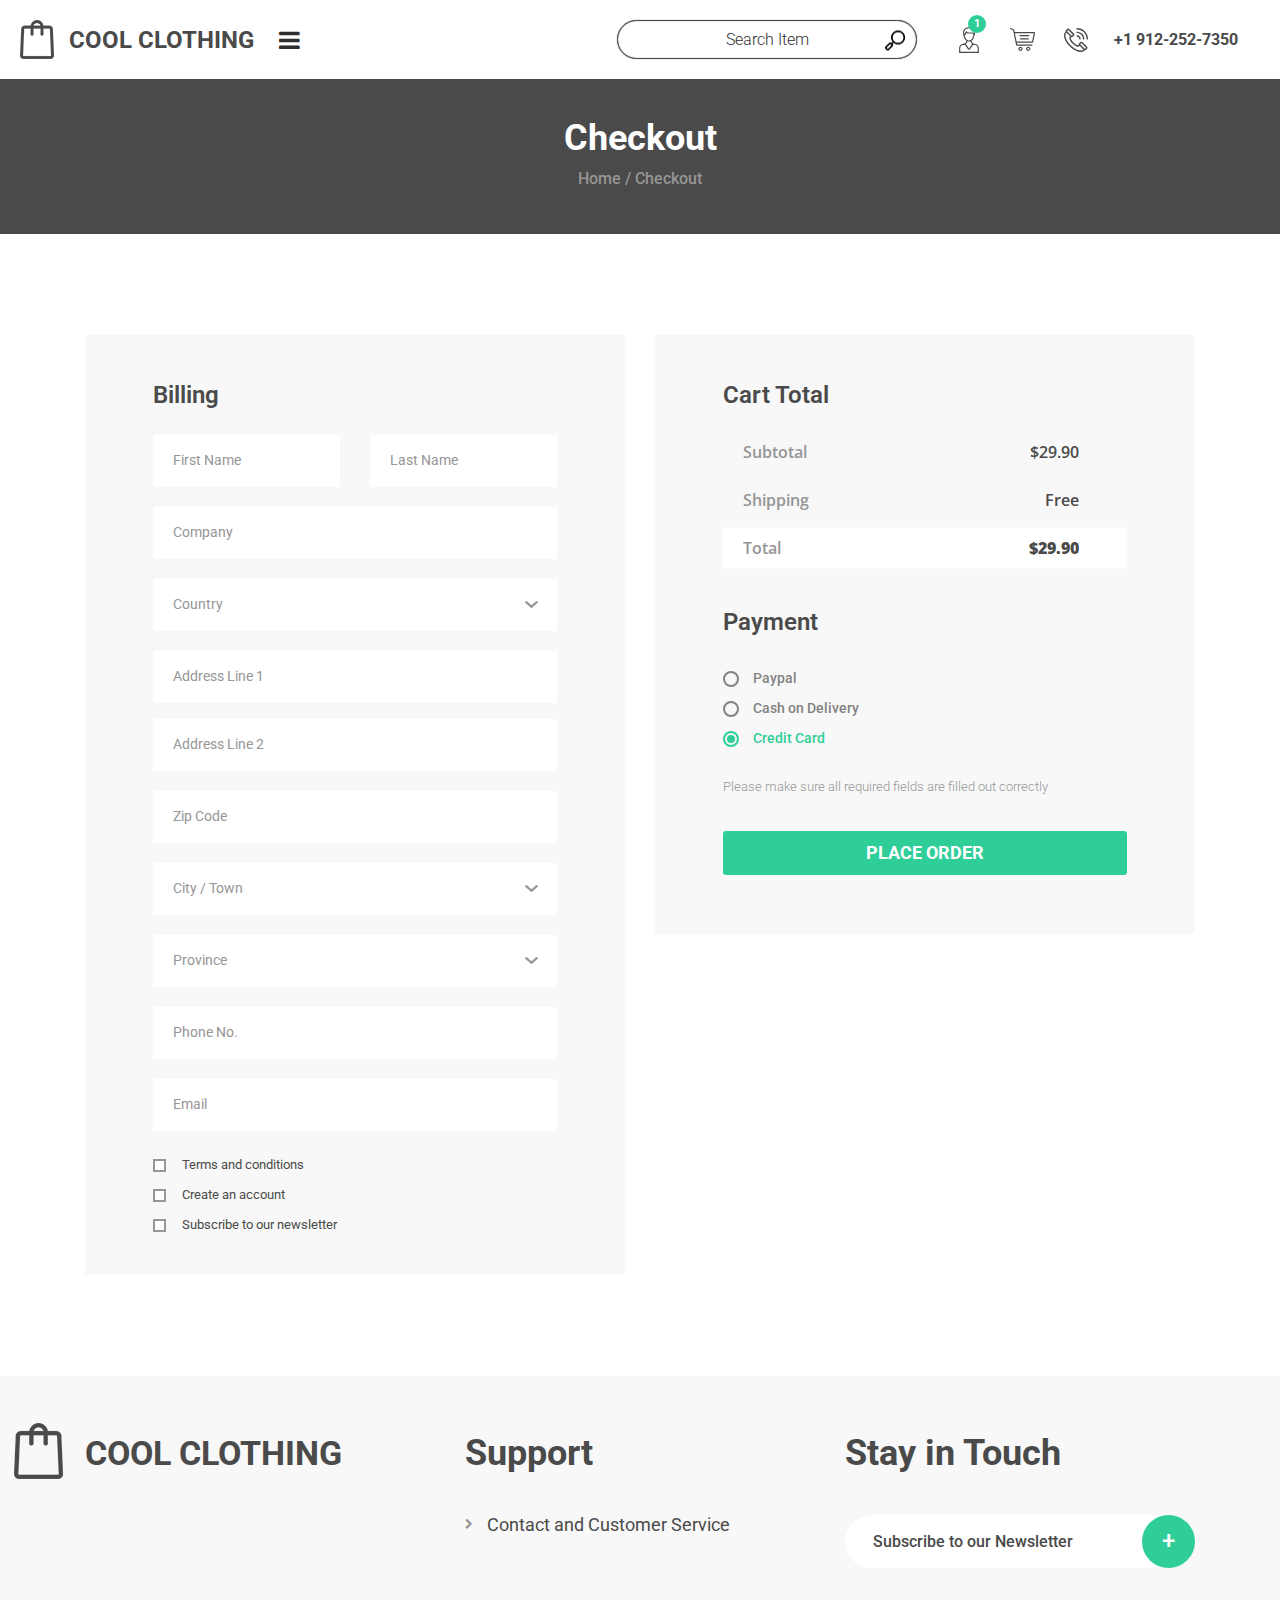
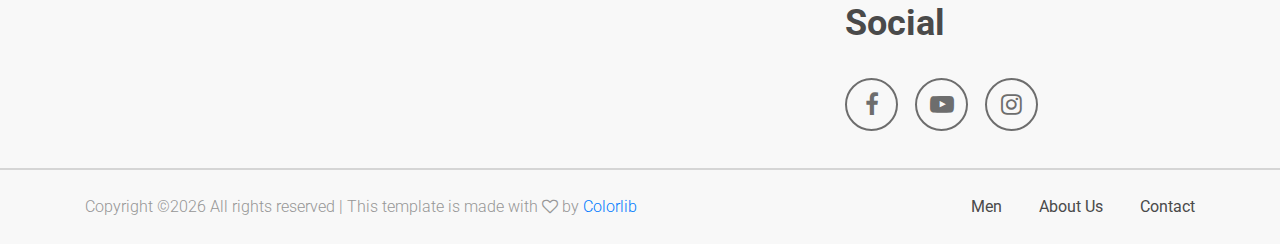
<file: checkout.html>
<!DOCTYPE html>
<html lang="en">
<head>
<title>Checkout</title>
<meta charset="utf-8">
<meta http-equiv="X-UA-Compatible" content="IE=edge">
<meta name="description" content="Little Closet template">
<meta name="viewport" content="width=device-width, initial-scale=1">
<link rel="stylesheet" type="text/css" href="styles/bootstrap-4.1.2/bootstrap.min.css">
<link href="plugins/font-awesome-4.7.0/css/font-awesome.min.css" rel="stylesheet" type="text/css">
<link rel="stylesheet" type="text/css" href="styles/checkout.css">
<link rel="stylesheet" type="text/css" href="styles/checkout_responsive.css">
</head>
<body>

<!-- Menu -->

<div class="menu">

	<!-- Search -->
	<div class="menu_search">
		<form action="#" id="menu_search_form" class="menu_search_form">
			<input type="text" class="search_input" placeholder="Search Item" required="required">
			<button class="menu_search_button"><img src="images/search.png" alt=""></button>
		</form>
	</div>
	<!-- Navigation -->
	<div class="menu_nav">
			<ul>
			
			<li><a href="index.html">Home</a></li>
					<li><a href="about us.html">About Us</a></li>
					<li><a href="contact.html">Contact</a></li>
		</ul>
	</div>
	<!-- Contact Info -->
	<div class="menu_contact">
		<div class="menu_phone d-flex flex-row align-items-center justify-content-start">
			<div><div><img src="images/phone.svg" alt="https://www.flaticon.com/authors/freepik"></div></div>
			<div>+1 912-252-7350</div>
		</div>
		<div class="menu_social">
			<ul class="menu_social_list d-flex flex-row align-items-start justify-content-start">
			       <li><a href="https://www.facebook.com/saman.tahmasebi.7"><i class="fa fa-facebook" aria-hidden="true"></i></a></li>
				<li><a href="https://www.youtube.com/"><i class="fa fa-youtube-play" aria-hidden="true"></i></a></li>
				<li><a href="https://www.instagram.com/saman.tabi/"><i class="fa fa-instagram" aria-hidden="true"></i></a></li>
			</ul>
		</div>
	</div>
</div>

<div class="super_container">

	<!-- Header -->

	<header class="header">
		<div class="header_overlay"></div>
		<div class="header_content d-flex flex-row align-items-center justify-content-start">
			<div class="logo">
				<a href="#">
					<div class="d-flex flex-row align-items-center justify-content-start">
						<div><img src="images/logo_1.png" alt=""></div>
						<div>COOL CLOTHING</div>
					</div>
				</a>	
			</div>
			<div class="hamburger"><i class="fa fa-bars" aria-hidden="true"></i></div>
			<nav class="main_nav">
				<ul class="d-flex flex-row align-items-start justify-content-start">
					<li><a href="index.html">Home</a></li>
					<li><a href="about us.html">About Us</a></li>
					<li><a href="contact.html">Contact</a></li>
				</ul>
			</nav>
			<div class="header_right d-flex flex-row align-items-center justify-content-start ml-auto">
				<!-- Search -->
				<div class="header_search">
					<form action="#" id="header_search_form">
						<input type="text" class="search_input" placeholder="Search Item" required="required">
						<button class="header_search_button"><img src="images/search.png" alt=""></button>
					</form>
				</div>
				<!-- User -->
				<div class="user"><a href="#"><div><img src="images/user.svg" alt="https://www.flaticon.com/authors/freepik"><div>1</div></div></a></div>
				<!-- Cart -->
				<div class="cart"><a href="cart.html"><div><img src="images/cart.svg" alt="https://www.flaticon.com/authors/freepik"></div></a></div>
				<!-- Phone -->
				<div class="header_phone d-flex flex-row align-items-center justify-content-start">
					<div><div><img src="images/phone.svg" alt="https://www.flaticon.com/authors/freepik"></div></div>
					<div>+1 912-252-7350</div>
				</div>
			</div>
		</div>
	</header>

	<div class="super_container_inner">
		<div class="super_overlay"></div>

		<!-- Home -->

		<div class="home">
			<div class="home_container d-flex flex-column align-items-center justify-content-end">
				<div class="home_content text-center">
					<div class="home_title">Checkout</div>
					<div class="breadcrumbs d-flex flex-column align-items-center justify-content-center">
						<ul class="d-flex flex-row align-items-start justify-content-start text-center">
							<li><a href="#">Home</a></li>
							<li>Checkout</li>
						</ul>
					</div>
				</div>
			</div>
		</div>

		<!-- Checkout -->

		<div class="checkout">
			<div class="container">
				<div class="row">
					
					<!-- Billing -->
					<div class="col-lg-6">
						<div class="billing">
							<div class="checkout_title">Billing</div>
							<div class="checkout_form_container">
								<form action="#" id="checkout_form" class="checkout_form">
									<div class="row">
										<div class="col-lg-6">
											<!-- Name -->
											<input type="text" id="checkout_name" class="checkout_input" placeholder="First Name" required="required">
										</div>
										<div class="col-lg-6">
											<!-- Last Name -->
											<input type="text" id="checkout_last_name" class="checkout_input" placeholder="Last Name" required="required">
										</div>
									</div>
									<div>
										<!-- Company -->
										<input type="text" id="checkout_company" placeholder="Company" class="checkout_input">
									</div>
									<div>
										<!-- Country -->
										<select name="checkout_country" id="checkout_country" class="dropdown_item_select checkout_input" require="required">
											<option>Country</option>
											<option>Lithuania</option>
											<option>Sweden</option>
											<option>UK</option>
											<option>Italy</option>
										</select>
									</div>
									<div>
										<!-- Address -->
										<input type="text" id="checkout_address" class="checkout_input" placeholder="Address Line 1" required="required">
										<input type="text" id="checkout_address_2" class="checkout_input checkout_address_2" placeholder="Address Line 2" required="required">
									</div>
									<div>
										<!-- Zipcode -->
										<input type="text" id="checkout_zipcode" class="checkout_input" placeholder="Zip Code" required="required">
									</div>
									<div>
										<!-- City / Town -->
										<select name="checkout_city" id="checkout_city" class="dropdown_item_select checkout_input" require="required">
											<option>City / Town</option>
											<option>City</option>
											<option>City</option>
											<option>City</option>
											<option>City</option>
										</select>
									</div>
									<div>
										<!-- Province -->
										<select name="checkout_province" id="checkout_province" class="dropdown_item_select checkout_input" require="required">
											<option>Province</option>
											<option>Province</option>
											<option>Province</option>
											<option>Province</option>
											<option>Province</option>
										</select>
									</div>
									<div>
										<!-- Phone no -->
										<input type="phone" id="checkout_phone" class="checkout_input" placeholder="Phone No." required="required">
									</div>
									<div>
										<!-- Email -->
										<input type="phone" id="checkout_email" class="checkout_input" placeholder="Email" required="required">
									</div>
									<div class="checkout_extra">
										<ul>
											<li class="billing_info d-flex flex-row align-items-center justify-content-start">
												<label class="checkbox_container">
													<input type="checkbox" id="cb_1" name="billing_checkbox" class="billing_checkbox">
													<span class="checkbox_mark"></span>
													<span class="checkbox_text">Terms and conditions</span>
												</label>
											</li>
											<li class="billing_info d-flex flex-row align-items-center justify-content-start">
												<label class="checkbox_container">
													<input type="checkbox" id="cb_2" name="billing_checkbox" class="billing_checkbox">
													<span class="checkbox_mark"></span>
													<span class="checkbox_text">Create an account</span>
												</label>
											</li>
											<li class="billing_info d-flex flex-row align-items-center justify-content-start">
												<label class="checkbox_container">
													<input type="checkbox" id="cb_3" name="billing_checkbox" class="billing_checkbox">
													<span class="checkbox_mark"></span>
													<span class="checkbox_text">Subscribe to our newsletter</span>
												</label>
											</li>
										</ul>
									</div>
								</form>
							</div>
						</div>
					</div>

					<!-- Cart Total -->
					<div class="col-lg-6 cart_col">
						<div class="cart_total">
							<div class="cart_extra_content cart_extra_total">
								<div class="checkout_title">Cart Total</div>
								<ul class="cart_extra_total_list">
									<li class="d-flex flex-row align-items-center justify-content-start">
										<div class="cart_extra_total_title">Subtotal</div>
										<div class="cart_extra_total_value ml-auto">$29.90</div>
									</li>
									<li class="d-flex flex-row align-items-center justify-content-start">
										<div class="cart_extra_total_title">Shipping</div>
										<div class="cart_extra_total_value ml-auto">Free</div>
									</li>
									<li class="d-flex flex-row align-items-center justify-content-start">
										<div class="cart_extra_total_title">Total</div>
										<div class="cart_extra_total_value ml-auto">$29.90</div>
									</li>
								</ul>
								<div class="payment_options">
									<div class="checkout_title">Payment</div>
									<ul>
										<li class="shipping_option d-flex flex-row align-items-center justify-content-start">
											<label class="radio_container">
												<input type="radio" id="radio_1" name="payment_radio" class="payment_radio">
												<span class="radio_mark"></span>
												<span class="radio_text">Paypal</span>
											</label>
										</li>
										<li class="shipping_option d-flex flex-row align-items-center justify-content-start">
											<label class="radio_container">
												<input type="radio" id="radio_2" name="payment_radio" class="payment_radio">
												<span class="radio_mark"></span>
												<span class="radio_text">Cash on Delivery</span>
											</label>
										</li>
										<li class="shipping_option d-flex flex-row align-items-center justify-content-start">
											<label class="radio_container">
												<input type="radio" id="radio_3" name="payment_radio" class="payment_radio" checked>
												<span class="radio_mark"></span>
												<span class="radio_text">Credit Card</span>
											</label>
										</li>
									</ul>
								</div>
								<div class="cart_text">
									<p>Please make sure all required fields are filled out correctly</p>
								</div>
								<div class="checkout_button trans_200"><a href="checkout.html">place order</a></div>
							</div>
						</div>
					</div>
				</div>
			</div>
		</div>

		<!-- Footer -->

		<footer class="footer">
			<div class="footer_content">
				<div class="container">
					<div class="row">
						
						<!-- About -->
						<div class="col-lg-4 footer_col">
							<div class="footer_about">
								<div class="footer_logo">
									<a href="#">
										<div class="d-flex flex-row align-items-center justify-content-start">
											<div class="footer_logo_icon"><img src="images/logo_2.png" alt=""></div>
											<div>COOL CLOTHING</div>
										</div>
									</a>		
								</div>
								<div class="footer_about_text">
									
								</div>
							</div>
						</div>

						<!-- Footer Links -->
						<div class="col-lg-4 footer_col">
							<div class="footer_menu">
								<div class="footer_title">Support</div>
								<ul class="footer_list">
									
								
									
									<li>
										<a href="contact.html"><div>Contact and Customer Service</div></a>
									</li>
								</ul>
							</div>
						</div>

						<!-- Footer Contact -->
						<div class="col-lg-4 footer_col">
							<div class="footer_contact">
								<div class="footer_title">Stay in Touch</div>
								<div class="newsletter">
									<form action="#" id="newsletter_form" class="newsletter_form">
										<input type="email" class="newsletter_input" placeholder="Subscribe to our Newsletter" required="required">
										<button class="newsletter_button">+</button>
									</form>
								</div>
								<div class="footer_social">
									<div class="footer_title">Social</div>
									<ul class="footer_social_list d-flex flex-row align-items-start justify-content-start">
																<li><a href="https://www.facebook.com/saman.tahmasebi.7"><i class="fa fa-facebook" aria-hidden="true"></i></a></li>
				<li><a href="https://www.youtube.com/"><i class="fa fa-youtube-play" aria-hidden="true"></i></a></li>
				
				<li><a href="https://www.instagram.com/saman.tabi/"><i class="fa fa-instagram" aria-hidden="true"></i></a></li>
									</ul>
								</div>
							</div>
						</div>
					</div>
				</div>
			</div>
			<div class="footer_bar">
				<div class="container">
					<div class="row">
						<div class="col">
							<div class="footer_bar_content d-flex flex-md-row flex-column align-items-center justify-content-start">
								<div class="copyright order-md-1 order-2"><!-- Link back to Colorlib can't be removed. Template is licensed under CC BY 3.0. -->
Copyright &copy;<script>document.write(new Date().getFullYear());</script> All rights reserved | This template is made with <i class="fa fa-heart-o" aria-hidden="true"></i> by <a href="https://colorlib.com" target="_blank">Colorlib</a>
<!-- Link back to Colorlib can't be removed. Template is licensed under CC BY 3.0. --></div>
								<nav class="footer_nav ml-md-auto order-md-2 order-1">
									<ul class="d-flex flex-row align-items-center justify-content-start">
										
										<li><a href="index.html">Men</a></li>
										<li><a href="about us.html">About Us</a></li>
										
										<li><a href="contact.html">Contact</a></li>
									</ul>
								</nav>
							</div>
						</div>
					</div>
				</div>
			</div>
		</footer>
	</div>
		
</div>

<script src="js/jquery-3.2.1.min.js"></script>
<script src="styles/bootstrap-4.1.2/popper.js"></script>
<script src="styles/bootstrap-4.1.2/bootstrap.min.js"></script>
<script src="plugins/greensock/TweenMax.min.js"></script>
<script src="plugins/greensock/TimelineMax.min.js"></script>
<script src="plugins/scrollmagic/ScrollMagic.min.js"></script>
<script src="plugins/greensock/animation.gsap.min.js"></script>
<script src="plugins/greensock/ScrollToPlugin.min.js"></script>
<script src="plugins/easing/easing.js"></script>
<script src="plugins/parallax-js-master/parallax.min.js"></script>
<script src="js/checkout.js"></script>
</body>
</html>
</file>
<file: styles/product.css>
@charset "utf-8";
/* CSS Document */

/******************************

[Table of Contents]

1. Fonts
2. Body and some general stuff
3. Header
4. Menu
5. Home
6. Product
7. Boxes
8. Footer


******************************/

/***********
1. Fonts
***********/

@import url('https://fonts.googleapis.com/css?family=Roboto:100,300,400,500,700,900');
@font-face
{
	font-family: 'Futura';
	src: url('../fonts/FuturaLT-Book.ttf')  format('truetype');
}

/*********************************
2. Body and some general stuff
*********************************/

*
{
	margin: 0;
	padding: 0;
	-webkit-font-smoothing: antialiased;
	-webkit-text-shadow: rgba(0,0,0,.01) 0 0 1px;
	text-shadow: rgba(0,0,0,.01) 0 0 1px;
}
body
{
	font-family: 'Roboto', sans-serif;
	font-size: 14px;
	font-weight: 400;
	background: #FFFFFF;
	color: #a5a5a5;
}
div
{
	display: block;
	position: relative;
	-webkit-box-sizing: border-box;
    -moz-box-sizing: border-box;
    box-sizing: border-box;
}
ul
{
	list-style: none;
	margin-bottom: 0px;
}
p
{
	font-family: 'Roboto', sans-serif;
	font-size: 16px;
	line-height: 1.5;
	font-weight: 300;
	color: #969696;
	-webkit-font-smoothing: antialiased;
	-webkit-text-shadow: rgba(0,0,0,.01) 0 0 1px;
	text-shadow: rgba(0,0,0,.01) 0 0 1px;
}
p a
{
	display: inline;
	position: relative;
	color: inherit;
	border-bottom: solid 1px #ffa07f;
	-webkit-transition: all 200ms ease;
	-moz-transition: all 200ms ease;
	-ms-transition: all 200ms ease;
	-o-transition: all 200ms ease;
	transition: all 200ms ease;
}
p:last-of-type
{
	margin-bottom: 0;
}
a
{
	-webkit-transition: all 200ms ease;
	-moz-transition: all 200ms ease;
	-ms-transition: all 200ms ease;
	-o-transition: all 200ms ease;
	transition: all 200ms ease;
}
a, a:hover, a:visited, a:active, a:link
{
	text-decoration: none;
	-webkit-font-smoothing: antialiased;
	-webkit-text-shadow: rgba(0,0,0,.01) 0 0 1px;
	text-shadow: rgba(0,0,0,.01) 0 0 1px;
}
p a:active
{
	position: relative;
	color: #FF6347;
}
p a:hover
{
	color: #FFFFFF;
	background: #ffa07f;
}
p a:hover::after
{
	opacity: 0.2;
}
::selection
{
	background: rgba(188,155,155,0.6);
	color: #FFFFFF;
}
p::selection
{
	
}
h1{font-size: 48px;}
h2{font-size: 36px;}
h3{font-size: 24px;}
h4{font-size: 18px;}
h5{font-size: 14px;}
h1, h2, h3, h4, h5, h6
{
	font-family: 'Roboto', sans-serif;
	-webkit-font-smoothing: antialiased;
	-webkit-text-shadow: rgba(0,0,0,.01) 0 0 1px;
	text-shadow: rgba(0,0,0,.01) 0 0 1px;
	line-height: 1.2;
}
h1::selection, 
h2::selection, 
h3::selection, 
h4::selection, 
h5::selection, 
h6::selection
{
	
}
img
{
	max-width: 100%;
}
button:active
{
	outline: none;
}
.form-control
{
	color: #db5246;
}
section
{
	display: block;
	position: relative;
	box-sizing: border-box;
}
.clear
{
	clear: both;
}
.clearfix::before, .clearfix::after
{
	content: "";
	display: table;
}
.clearfix::after
{
	clear: both;
}
.clearfix
{
	zoom: 1;
}
.float_left
{
	float: left;
}
.float_right
{
	float: right;
}
.trans_200
{
	-webkit-transition: all 200ms ease;
	-moz-transition: all 200ms ease;
	-ms-transition: all 200ms ease;
	-o-transition: all 200ms ease;
	transition: all 200ms ease;
}
.trans_300
{
	-webkit-transition: all 300ms ease;
	-moz-transition: all 300ms ease;
	-ms-transition: all 300ms ease;
	-o-transition: all 300ms ease;
	transition: all 300ms ease;
}
.trans_400
{
	-webkit-transition: all 400ms ease;
	-moz-transition: all 400ms ease;
	-ms-transition: all 400ms ease;
	-o-transition: all 400ms ease;
	transition: all 400ms ease;
}
.trans_500
{
	-webkit-transition: all 500ms ease;
	-moz-transition: all 500ms ease;
	-ms-transition: all 500ms ease;
	-o-transition: all 500ms ease;
	transition: all 500ms ease;
}
.fill_height
{
	height: 100%;
}
.super_container
{
	width: 100%;
	overflow: hidden;
}
.super_container_inner
{
	-webkit-transition: all 400ms ease;
	-moz-transition: all 400ms ease;
	-ms-transition: all 400ms ease;
	-o-transition: all 400ms ease;
	transition: all 400ms ease;
}
.super_container_inner.active
{
	-webkit-transform: translateX(350px);
	-moz-transform: translateX(350px);
	-ms-transform: translateX(350px);
	-o-transform: translateX(350px);
	transform: translateX(350px);
}
.super_overlay
{
	position: fixed;
	top: 0;
	left: 0;
	width: 100vw;
	height: 100%;
	background: rgba(0,0,0,0.75);
	z-index: 101;
	visibility: hidden;
	opacity: 0;
	-webkit-transition: all 400ms ease;
	-moz-transition: all 400ms ease;
	-ms-transition: all 400ms ease;
	-o-transition: all 400ms ease;
	transition: all 400ms ease;
}
.super_container_inner.active .super_overlay
{
	visibility: visible;
	opacity: 1;
}
.prlx_parent
{
	overflow: hidden;
}
.prlx
{
	height: 130% !important;
}
.parallax-window
{
    min-height: 400px;
    background: transparent;
}
.parallax_background
{
	position: absolute;
	top: 0;
	left: 0;
	width: 100%;
	height: 100%;
}
.background_image
{
	position: absolute;
	top: 0;
	left: 0;
	width: 100%;
	height: 100%;
	background-repeat: no-repeat;
	background-size: cover;
	background-position: center center;
}
.nopadding
{
	padding: 0px !important;
}
.section_title
{
	font-size: 36px;
	font-weight: 700;
	color: #4a4a4a;
	line-height: 1.2;
}

/*********************************
3. Header
*********************************/

.header
{
	display: block;
	position: relative;
	position: fixed;
	top: 0;
	left: 0;
	width: 100%;
	background: #FFFFFF;
	z-index: 100;
	-webkit-transition: all 400ms ease;
	-moz-transition: all 400ms ease;
	-ms-transition: all 400ms ease;
	-o-transition: all 400ms ease;
	transition: all 400ms ease;
}
.header.active
{
	-webkit-transform: translateX(350px);
	-moz-transform: translateX(350px);
	-ms-transform: translateX(350px);
	-o-transform: translateX(350px);
	transform: translateX(350px);
}
.header_overlay
{
	position: absolute;
	top: 0;
	left: 0;
	width: 100%;
	height: 100%;
	background: rgba(0,0,0,0.75);
	z-index: 1;
	visibility: hidden;
	opacity: 0;
	-webkit-transition: all 400ms ease;
	-moz-transition: all 400ms ease;
	-ms-transition: all 400ms ease;
	-o-transition: all 400ms ease;
	transition: all 400ms ease;
}
.header.active .header_overlay
{
	visibility: visible;
	opacity: 1;
}
.header_content
{
	width: 100%;
	height: 79px;
	padding-left: 20px;
	padding-right: 42px;
}
.header.scrolled
{
	box-shadow: 0px 5px 15px rgba(0,0,0,0.08);
}
.logo a > div > div:last-child
{
	padding-left: 15px;
	font-size: 24px;
	font-weight: 700;
	color: #4a4a4a;
}
.hamburger
{
	display: none;
	margin-left: 25px;
	cursor: pointer;
	margin-top: 4px;
}
.hamburger i
{
	font-size: 24px;
	color: #2e2e2e;
}
.hamburger:hover i
{
	color: #2fce98;
}
.main_nav
{
	margin-left: 111px;
}
.main_nav ul li:not(:last-of-type)
{
	margin-right: 49px;
}
.main_nav ul li a
{
	font-size: 20px;
	color: #2e2e2e;
	font-weight: 400;
}
.main_nav ul li.active a,
.main_nav ul li a:hover
{
	color: #2fce98;
}
.header_search
{
	margin-right: 65px;
}
.header_search_form
{
	display: block;
}
.search_input
{
	width: 450px;
	height: 39px;
	border: solid 1px #4a4a4a;
	border-radius: 20px;
	outline: none;
	text-align: center;
	font-size: 16px;
	color: #2e2e2e;
	font-weight: 300;
	box-shadow: 0 0 1px 0px #4a4a4a inset, 0 0 1px 0px #4a4a4a;
	-webkit-transition: all 200ms ease;
	-moz-transition: all 200ms ease;
	-ms-transition: all 200ms ease;
	-o-transition: all 200ms ease;
	transition: all 200ms ease;
}
.search_input:focus,
.search_input:hover
{
	border-color: #2fce98;
	box-shadow: 0 0 1px 0px #2fce98 inset, 0 0 1px 0px #2fce98;
}
.search_input::-webkit-input-placeholder
{
	font-size: 16px !important;
	font-weight: 300 !important;
	color: #2e2e2e !important;
}
.search_input:-moz-placeholder
{
	font-size: 16px !important;
	font-weight: 300 !important;
	color: #2e2e2e !important;
}
.search_input::-moz-placeholder
{
	font-size: 16px !important;
	font-weight: 300 !important;
	color: #2e2e2e !important;
} 
.search_input:-ms-input-placeholder
{ 
	font-size: 16px !important;
	font-weight: 300 !important;
	color: #2e2e2e !important;
}
.search_input::input-placeholder
{
	font-size: 16px !important;
	font-weight: 300 !important;
	color: #2e2e2e !important;
}
.header_search_button
{
	position: absolute;
	top: 50%;
	-webkit-transform: translateY(-50%);
	-moz-transform: translateY(-50%);
	-ms-transform: translateY(-50%);
	-o-transform: translateY(-50%);
	transform: translateY(-50%);
	right: 0;
	width: 44px;
	height: 39px;
	border: none;
	outline: none;
	background: transparent;
	cursor: pointer;
}
.user
{
	margin-right: 28px;
}
.user a > div
{
	width: 40px;
	height: 40px;
}
.user a > div > svg
{
	max-width: 100%;
	height: auto;
}
.user a > div > div
{
	position: absolute;
	top: -12px;
	right: -4px;
	width: 24px;
	height: 24px;
	border-radius: 50%;
	background: #2fce98;
	text-align: center;
	line-height: 24px;
	color: #FFFFFF;
	font-size: 14px;
	font-weight: 700;
}
.cart
{
	margin-right: 29px;
}
.cart a > div
{
	width: 37px;
	height: 37px;
}
.cart a > div > svg
{
	max-width: 100%;
	height: auto;
}
.header_phone > div:first-child > div
{
	width: 36px;
	height: 36px;
}
.header_phone > div:last-child
{
	font-size: 18px;
	font-weight: 700;
	color: #4a4a4a;
	padding-left: 26px;
}
.svg path, .svg rect, .svg polygon
{
    fill: #778990;
    -webkit-transition: all 200ms ease;
    -moz-transition: all 200ms ease;
    -ms-transition: all 200ms ease;
    -o-transition: all 200ms ease;
    transition: all 200ms ease;
}
.svg:hover path,
.svg:hover rect,
.svg:hover polygon
{
	fill: #2fce98;
}

/*********************************
4. Menu
*********************************/

.menu
{
	position: fixed;
	top: 0;
	left: -350px;
	width: 350px;
	height: 100vh;
	background: #f8f8f8;
	padding-left: 40px;
	padding-top: 79px;
	padding-right: 45px;
	z-index: 101;
	-webkit-transition: all 400ms ease;
	-moz-transition: all 400ms ease;
	-ms-transition: all 400ms ease;
	-o-transition: all 400ms ease;
	transition: all 400ms ease;
}
.menu.active
{
	left: 0;
}
.menu_search_form .search_input
{
	text-align: left;
	padding-left: 25px;
}
.menu_nav ul li a
{
	position: relative;
	font-size: 20px;
    color: #2e2e2e;
    font-weight: 400;
}
.menu_nav ul li a:hover
{
	color: #2fce98;
}
.menu_nav ul li a::after
{
	display: block;
	position: absolute;
	top: 50%;
	left: 0;
	width: 0%;
	height: 2px;
	background: #2fce98;
	-webkit-transition: all 400ms ease;
	-moz-transition: all 400ms ease;
	-ms-transition: all 400ms ease;
	-o-transition: all 400ms ease;
	transition: all 400ms ease;
	content: '';
}
.menu_nav ul li a:hover::after
{
	width: 100%;
}
.menu_contact
{
	position: absolute;
	left: 40px;
	bottom: 25px;
}
.menu_phone > div:first-child > div
{
	width: 18px;
	height: 18px;
}
.menu_phone > div:last-child
{
	font-size: 14px;
	font-weight: 700;
	color: #4a4a4a;
	padding-left: 16px;
}
.menu_social
{
	margin-top: 20px;
}
.menu_social_list li
{
	width: 33px;
	height: 33px;
	border-radius: 50%;
	border: solid 2px #6d6d6d;
	-webkit-transition: all 400ms ease;
	-moz-transition: all 400ms ease;
	-ms-transition: all 400ms ease;
	-o-transition: all 400ms ease;
	transition: all 400ms ease;
}
.menu_social_list li:not(:last-of-type)
{
	margin-right: 12px;
}
.menu_social_list li a
{
	display: block;
	width: 100%;
	height: 100%;
	text-align: center;
	-webkit-transition: all 400ms ease;
	-moz-transition: all 400ms ease;
	-ms-transition: all 400ms ease;
	-o-transition: all 400ms ease;
	transition: all 400ms ease;
}
.menu_social_list li a i
{
	line-height: 29px;
	color: #6d6d6d;
	font-size: 14px;
	-webkit-transition: all 400ms ease;
	-moz-transition: all 400ms ease;
	-ms-transition: all 400ms ease;
	-o-transition: all 400ms ease;
	transition: all 400ms ease;
}
.menu_social_list li:hover
{
	border-color: #2fce98;
}
.menu_social_list li:hover a i
{
	color: #2fce98;
}
.menu_search
{
	display: none;
	margin-bottom: 48px;
}
.menu_search_form
{
	position: relative;
}
.menu_search_form > .search_input
{
	width: 100%;
}
.menu_search_button
{
	position: absolute;
	top: 50%;
	-webkit-transform: translateY(-50%);
	-moz-transform: translateY(-50%);
	-ms-transform: translateY(-50%);
	-o-transform: translateY(-50%);
	transform: translateY(-50%);
	right: 0;
	width: 44px;
	height: 39px;
	border: none;
	outline: none;
	background: transparent;
	cursor: pointer;
}

/*********************************
5. Home
*********************************/

.home
{
	width: 100%;
	height: 234px;
	padding-top: 79px;
	background: #4a4a4a;
}
.home_container	
{
	width: 100%;
	height: 100%;
	padding-bottom: 43px;
}
.home_title
{
	font-size: 36px;
	color: #FFFFFF;
	font-weight: 700;
	line-height: 0.75;
}
.breadcrumbs
{
	margin-top: 15px;
}
.breadcrumbs ul li
{
	position: relative;
}
.breadcrumbs ul li:not(:last-of-type)::after
{
	display: inline-block;
	content: '/';
	font-size: 16px;
	font-weight: 500;
	color: #969696;
	margin-left: 4px;
	margin-right: 4px;
}
.breadcrumbs ul li,
.breadcrumbs ul li a
{
	font-size: 16px;
	font-weight: 500;
	color: #969696;
}
.breadcrumbs ul li a:hover
{
	color: #2fce98;
}

/*********************************
6. Product
*********************************/

.product
{
	background: #FFFFFF;
	padding-top: 99px;
	padding-bottom: 31px;
}
.product_image_container
{
	width: 100%;
	height: 621px;
	overflow: hidden;
	border-radius: 2px;
}
.product_image_slider_container
{
	width: 100%;
	border-radius: 2px;
	z-index: 1;
}
#slider
{
	width: 100%;
	height: 100%;
}
#slider.flexslider
{
	border: none;
	margin-bottom: 0;
}
.carousel_container
{
	position: absolute;
	top: 50%;
	-webkit-transform: translateY(-50%);
	-moz-transform: translateY(-50%);
	-ms-transform: translateY(-50%);
	-o-transform: translateY(-50%);
	transform: translateY(-50%);
	right: 61px;
	z-index: 1;
}
#carousel
{
	
	width: 116px;
	height: 325px;
}
#carousel .flex-viewport
{
	height: 100% !important;
}
#carousel.flexslider
{
	border: none;
	background: transparent;
	margin-bottom: 0;
}
#carousel.flexslider .slides
{
	width: 100% !important;
	padding-left: 18px;
	padding-right: 18px;
	margin-top: -10px;
}
#carousel.flexslider .slides > li > div
{
	height: 109px !important;
	padding-top: 10px;
	padding-bottom: 10px;
	cursor: pointer;
}
#carousel.flexslider .slides > li > div > img
{
	box-shadow: 0px 8px 18px rgba(0,0,0,0.2);
}
.fs_nav
{
	position: absolute;
	left: 50%;
	-webkit-transform: translateX(-50%);
	-moz-transform: translateX(-50%);
	-ms-transform: translateX(-50%);
	-o-transform: translateX(-50%);
	transform: translateX(-50%);
	width: 20px;
	height: 14px;
	cursor: pointer;
}
.fs_nav i
{
	font-size: 18px;
	color: #4a4a4a;
	-webkit-transition: all 200ms ease;
	-moz-transition: all 200ms ease;
	-ms-transition: all 200ms ease;
	-o-transition: all 200ms ease;
	transition: all 200ms ease;
}
.fs_nav:hover i
{
	color: #2fce98;
}
.fs_prev
{
	top: -38px;
}
.fs_next
{
	bottom: -23px;
}
.fs_nav.disabled
{
	cursor: default;
}
.fs_nav.disabled i
{
	color: rgba(0,0,0,0.25);
}
.product_name
{
	font-size: 30px;
	line-height: 1.2;
	color: #4a4a4a;
	font-weight: 500;
	margin-top: 1px;
}
.product_category a:hover
{
	color: #2fce98;
}
.product_category
{
	margin-top: 5px;
}
.product_category,
.product_category a
{
	font-size: 18px;
	color: #969696;
	font-style: italic;
	font-weight: 400;
}
.product_rating_container
{
	margin-top: 21px;
}
.product_rating
{
	padding-left: 5px;
}
.rating_r i:not(:last-of-type)
{
	margin-right: 4px;
}
.rating_r i::before
{
	font-family: 'FontAwesome';
	content: "\f006";
	font-style: normal;
	font-size: 16px;
	color: #4a4a4a;
}
.rating_r_1 i:first-child::before{content: "\f005";}
.rating_r_2 i:first-child::before{content: "\f005";}
.rating_r_2 i:nth-child(2)::before{content: "\f005";}
.rating_r_3 i:first-child::before{content: "\f005";}
.rating_r_3 i:nth-child(2)::before{content: "\f005";}
.rating_r_3 i:nth-child(3)::before{content: "\f005";}
.rating_r_4 i:first-child::before{content: "\f005";}
.rating_r_4 i:nth-child(2)::before{content: "\f005";}
.rating_r_4 i:nth-child(3)::before{content: "\f005";}
.rating_r_4 i:nth-child(4)::before{content: "\f005";}
.rating_r_5 i:first-child::before{content: "\f005";}
.rating_r_5 i:nth-child(2)::before{content: "\f005";}
.rating_r_5 i:nth-child(3)::before{content: "\f005";}
.rating_r_5 i:nth-child(4)::before{content: "\f005";}
.rating_r_5 i:nth-child(5)::before{content: "\f005";}
.product_reviews
{
	font-size: 18px;
	color: #969696;
	font-style: italic;
	font-weight: 400;
	margin-left: 30px;
	margin-top: 3px;
}
.product_reviews_link
{
	margin-left: 7px;
	margin-top: 3px;
}
.product_reviews_link a
{
	font-size: 18px;
	color: #2fce98;
}
.product_price
{
	font-size: 61.32px;
	color: #4a4a4a;
	font-weight: 500;
	margin-top: 37px;
	line-height: 0.75;
}
.product_price span
{
	font-size: 30px;
	margin-left: 1px;
	vertical-align: top;
}
.product_size
{
	margin-top: 43px;
}
.product_size_title
{
	font-size: 18px;
	font-weight: 700;
	color: #4a4a4a;
}
.product_size ul
{
	margin-top: 22px;
}
.regular_radio
{
	display: none;
}
.regular_radio:checked + label
{
	color: #2fce98;
	border-color: #2fce98;
}
.regular_radio + label
{
	display: -webkit-box;
	display: -moz-box;
	display: -ms-flexbox;
	display: -webkit-flex;
	display: flex;
	flex-direction: column;
	justify-content: center;
	align-items: center;
	-webkit-appearance: none;
	-moz-appearance: none;
	-ms-appearance: none;
	-o-appearance: none;
	appearance: none;
	width: 36px;
	height: 36px;
	background: transparent;
	border: solid 2px #4a4a4a;
	color: #4a4a4a;
	cursor: pointer;
	margin-right: 14px;
	font-weight: 700;
}
.regular_radio[disabled] + label
{
	border: solid 2px #969696;
	color: #969696;
	cursor: default;
}
.product_text
{
	margin-top: 36px;
}
.product_text p
{
	font-size: 14px;
	font-weight: 300;
	color: #969696;
	line-height: 1.75;
}
.product_buttons
{
	width: 100%;
	height: 57px;
	margin-top: 49px;
}
.product_buttons > div
{
	width: 100%;
	height: 100%;
}
.product_buttons > div > div
{
	width: 50%;
	height: 100%;
	border-top: solid 1px #ededed;
	border-bottom: solid 1px #ededed;
	background: rgba(255,255,255,0);
	-webkit-transition: all 200ms ease;
	-moz-transition: all 200ms ease;
	-ms-transition: all 200ms ease;
	-o-transition: all 200ms ease;
	transition: all 200ms ease;
}
.product_buttons > div > div svg
{
	max-width: 100%;
	height: auto;
}
.product_buttons > div > div:hover
{
	background: #2fce98;
}
.product_buttons > div > div:first-of-type
{
	border-right: solid 1px #ededed;
}
.product_button
{
	cursor: pointer;
}
.product_button > div > div
{
	width: 36px;
	height: 36px;
	margin-top: 4px;
}
.product_button > div > div img
{
	max-width: 100% !important;
}
.product_button > div > div > div
{
	position: absolute;
	top: -3px;
	right: -4px;
	width: 18px;
	height: 18px;
	background: #2fce98;
	color: #FFFFFF;
	text-align: center;
	line-height: 18px;
	font-size: 14px;
	border-radius: 50%;
}
.product_button svg path, .product_button svg rect, .product_button svg polygon
{
    fill: #4a4a4a;
    -webkit-transition: all 200ms ease;
    -moz-transition: all 200ms ease;
    -ms-transition: all 200ms ease;
    -o-transition: all 200ms ease;
    transition: all 200ms ease;
}
.product_button:hover svg path,
.product_button:hover svg rect,
.product_button:hover svg polygon
{
	fill: #FFFFFF;
}

/*********************************
7. Boxes
*********************************/

.boxes
{
	width: 100%;
	background: #FFFFFF;
	padding-bottom: 100px;
}
.box
{
	width: 100%;
	height: 126px;
	background: #f8f8f8;
	padding-left: 18px;
	padding-right: 20px;
}
.box_image
{
	width: 131px;
	height: 108px;
	margin-top: auto;
}
.box_content
{
	padding-left: 42px;
}
.box_title
{
	font-size: 24px;
	line-height: 1.2;
	font-weight: 700;
	color: #4a4a4a;
}
.box_text
{
	font-size: 16px;
	font-weight: 400;
	color: #4a4a4a;
	margin-top: 8px;
}

/*********************************
8. Footer
*********************************/

.footer
{
	display: block;
	width: 100%;
	background: #f8f8f8;
}
.footer_content
{
	padding-bottom: 37px;
}
.footer_about
{
	padding-top: 47px;
}
.footer_logo
{
	margin-left: -71px;
}
.footer_logo a
{
	display: block;
}
.footer_logo a > div > div:last-child
{
	font-size: 34.46px;
	font-weight: 700;
	color: #4a4a4a;
	padding-left: 22px;
	-webkit-transform: translateY(3px);
	-moz-transform: translateY(3px);
	-ms-transform: translateY(3px);
	-o-transform: translateY(3px);
	transform: translateY(3px);
}
.footer_about_text
{
	margin-top: 24px;
	padding-right: 50px;
}
.footer_menu
{
	padding-top: 64px;
}
.footer_title
{
	font-size: 36px;
	font-weight: 700;
	color: #4a4a4a;
	line-height: 0.75;
}
.footer_list
{
	display: block;
	width: 100%;
	margin-top: 29px;
}
.footer_list li
{
	width: 100%;
	position: relative;
	height: 60px;
}
.footer_list li:not(:last-of-type)
{
	border-bottom: solid 2px #eeeeee;
}
.footer_list li a
{
	display: block;
	position: relative;
	font-size: 18px;
	color: #4a4a4a;
	line-height: 58px;
}
.footer_list li a:hover
{
	color: #2fce98;
}
.footer_list li a > div::after
{
	display: block;
	position: absolute;
	top: 50%;
	-webkit-transform: translateY(-50%);
	-moz-transform: translateY(-50%);
	-ms-transform: translateY(-50%);
	-o-transform: translateY(-50%);
	transform: translateY(-50%);
	left: 0;
	font-family: 'FontAwesome';
	content: '\f054';
	font-size: 11px;
	color: #969696;
}
.footer_list li a:hover > div::after
{
	color: #2fce98;
}
.footer_list li a > div
{
	display: inline-block;
	padding-left: 22px;
}
.footer_list li a > div > div
{
	display: block;
	position: absolute;
	top: 0;
	white-space: nowrap;
	font-size: 10px;
	color: #FFFFFF;
	line-height: 0.75;
	text-transform: uppercase;
	padding-top: 2px;
	padding-bottom: 2px;
	padding-left: 4px;
	padding-right: 4px;
	border-radius: 6px;
	margin-top: 10px;
}
.footer_tag_1
{
	left: calc(100% + 5px);
	background: #2fce98;
}
.footer_tag_2
{
	left: calc(100% + 25px);
	background: #beaf4a;
}
.footer_contact
{
	padding-top: 64px;
}
.newsletter
{
	margin-top: 48px;
}
.newseletter_form
{
	width: 100%;
}
.newsletter_input
{
	width: 100%;
	height: 53px;
	background: #FFFFFF;
	padding-left: 28px;
	border: none;
	outline: none;
	color: #4a4a4a;
	border-radius: 27px;
}
.newsletter_input::-webkit-input-placeholder
{
	font-size: 16px !important;
	font-weight: 500 !important;
	color: #4a4a4a !important;
}
.newsletter_input:-moz-placeholder
{
	font-size: 16px !important;
	font-weight: 500 !important;
	color: #4a4a4a !important;
}
.newsletter_input::-moz-placeholder
{
	font-size: 16px !important;
	font-weight: 500 !important;
	color: #4a4a4a !important;
} 
.newsletter_input:-ms-input-placeholder
{ 
	font-size: 16px !important;
	font-weight: 500 !important;
	color: #4a4a4a !important;
}
.newsletter_input::input-placeholder
{
	font-size: 16px !important;
	font-weight: 500 !important;
	color: #4a4a4a !important;
}
.newsletter_button
{
	position: absolute;
	top: 0;
	right: 0;
	width: 53px;
	height: 53px;
	border-radius: 50%;
	background: #2fce98;
	border: none;
	outline: none;
	font-size: 24px;
	font-weight: 500;
	color: #FFFFFF;
	line-height: 53px;
	text-align: center;
	cursor: pointer;
}
.footer_social
{
	margin-top: 42px;
}
.footer_social_list
{
	margin-top: 41px;
}
.footer_social_list li
{
	width: 53px;
	height: 53px;
	border-radius: 50%;
	border: solid 2px #6d6d6d;
	-webkit-transition: all 400ms ease;
	-moz-transition: all 400ms ease;
	-ms-transition: all 400ms ease;
	-o-transition: all 400ms ease;
	transition: all 400ms ease;
}
.footer_social_list li:not(:last-of-type)
{
	margin-right: 17px;
}
.footer_social_list li a
{
	display: block;
	width: 100%;
	height: 100%;
	text-align: center;
	-webkit-transition: all 400ms ease;
	-moz-transition: all 400ms ease;
	-ms-transition: all 400ms ease;
	-o-transition: all 400ms ease;
	transition: all 400ms ease;
}
.footer_social_list li a i
{
	line-height: 49px;
	color: #6d6d6d;
	font-size: 24px;
	-webkit-transition: all 400ms ease;
	-moz-transition: all 400ms ease;
	-ms-transition: all 400ms ease;
	-o-transition: all 400ms ease;
	transition: all 400ms ease;
}
.footer_social_list li:hover
{
	border-color: #2fce98;
	transform: translateY(-5px);
}
.footer_social_list li a:hover i
{
	color: #2fce98;
}
.footer_bar
{
	width: 100%;
	border-top: solid 2px #d5d5d5;
}
.footer_bar_content
{
	height: 74px;
}
.footer_nav ul li:not(:last-of-type)
{
	margin-right: 37px;
}
.footer_nav ul li a
{
	font-size: 16px;
	font-weight: 400;
	color: #4a4a4a;
}
.footer_nav ul li a:hover
{
	color: #2fce98;
}
.copyright
{
	font-size: 16px;
	color: #969696;
	font-weight: 300;
}
</file>
<file: styles/product_responsive.css>
@charset "utf-8";
/* CSS Document */

/******************************

[Table of Contents]

1. 1600px
2. 1440px
3. 1280px
4. 1199px
5. 1024px
6. 991px
7. 959px
8. 880px
9. 768px
10. 767px
11. 539px
12. 479px
13. 400px

******************************/

@media only screen and (max-height: 920px)
{
	.home_slider_dots_container
	{
		display: none !important;
	}
}

/************
1780px
************/

@media only screen and (max-width: 1780px)
{
	.search_input
	{
		width: 310px;
	}
	.main_nav
	{
		margin-left: 100px;
	}
}

/************
1. 1600px
************/

@media only screen and (max-width: 1600px)
{
	.search_input
	{
		width: 210px;
	}
	.main_nav
	{
		margin-left: 70px;
	}
	.main_nav ul li:not(:last-of-type)
	{
		margin-right: 39px;
	}
	.header_search
	{
		margin-right: 47px;
	}
}

/************
2. 1440px
************/

@media only screen and (max-width: 1440px)
{
	.main_nav
	{
		display: none;
	}
	.header_phone > div:first-child > div
	{
		width: 24px;
		height: 24px;
	}
	.header_phone > div:last-child
	{
		font-size: 16px;
	}
	.cart a > div
	{
		width: 25px;
		height: 25px;
	}
	.user a > div
	{
		width: 26px;
		height: 26px;
	}
	.user a > div > div
	{
		width: 18px;
		height: 18px;
		font-size: 11px;
		line-height: 18px;
	}
	.header_search
	{
		margin-right: 39px;
	}
	.hamburger
	{
		display: block;
	}
	.search_input
	{
		width: 300px;
	}
}

/************
3. 1380px
************/

@media only screen and (max-width: 1380px)
{
	
}

/************
3. 1280px
************/

@media only screen and (max-width: 1280px)
{
	
}

/************
4. 1199px
************/

@media only screen and (max-width: 1199px)
{
	.products_bar_links ul li:not(:last-of-type)
	{
		margin-right: 35px;
	}
}

/************
4. 1100px
************/

@media only screen and (max-width: 1100px)
{
	
}

/************
5. 1024px
************/

@media only screen and (max-width: 1024px)
{
	
}

/************
6. 991px
************/

@media only screen and (max-width: 991px)
{
	.header_phone
	{
		display: none !important;
	}
	.search_input
	{
		width: 210px;
	}
	.home_item_side
	{
		margin-top: 127px;
	}
	.header_content
	{
		padding-right: 25px;
	}
	.cart
	{
		margin-right: 0;
	}
	.products_bar_side
	{
		margin-top: 10px;
	}
	.product_col
	{
		margin-top: 40px;
	}
	.box_col
	{
		margin-top: 30px;
	}
	.footer_col:not(:last-child)
	{
		margin-bottom: 30px;
	}
	.footer_content
	{
		padding-bottom: 120px;
	}
	.footer_social
	{
		margin-top: 100px;
	}
	.footer_nav ul li:not(:last-of-type)
	{
		margin-right: 27px;
	}
	.copyright
	{
		font-size: 14px;
	}
	.footer_nav ul li a
	{
		font-size: 14px;
	}
	.footer_about
	{
		padding-top: 100px;
	}
}

/************
7. 959px
************/

@media only screen and (max-width: 959px)
{
	
}

/************
8. 880px
************/

@media only screen and (max-width: 880px)
{
	
}

/************
9. 768px
************/

@media only screen and (max-width: 768px)
{
	
}

/************
10. 767px
************/

@media only screen and (max-width: 767px)
{
	.header_search
	{
		display: none;
	}
	.menu_search
	{
		display: block;
	}
	.footer_bar_content
	{
		height: auto;
		padding-top: 40px;
		padding-bottom: 40px;
	}
	.copyright
	{
		margin-top: 10px;
	}
}

/************
11. 575px
************/

@media only screen and (max-width: 575px)
{
	.header_content
	{
		height: 59px;
	}
	.home
	{
		padding-top: 59px;
	}
	.logo a > div > div:first-child
	{
		width: 20px;
		margin-top: -3px;
	}
	.logo a > div > div:last-child
	{
		font-size: 16px;
		padding-left: 10px;
	}
	.hamburger
	{
		margin-top: 2px;
	}
	.hamburger i
	{
		font-size: 20px;
	}
	.carousel_container
	{
		right: 30px;
	}
	.product_tag
	{
		width: 87px;
		height: 87px;
		right: 47px;
	}
	.product_tag > div > div:first-of-type
	{
		font-size: 18px;
	}
	.product_tag > div > div:last-of-type
	{
		font-size: 24px;
	}
	.product_tag > div > div:last-of-type span
	{
		font-size: 15px;
	}
	.box_image
	{
		width: 101px;
		height: 83px;
	}
	.user a > div,
	.cart a > div
	{
		width: 24px;
		height: 24px;
	}
	.footer_logo
	{
		margin-left: 0;
	}
	.footer_title
	{
		font-size: 30px;
	}
	.footer_list li a
	{
		font-size: 16px;
	}
	.footer_list li a > div::after
	{
		font-size: 10px;
	}
}

/************
11. 539px
************/

@media only screen and (max-width: 539px)
{
	
}

/************
12. 480px
************/

@media only screen and (max-width: 480px)
{
	
}

/************
13. 479px
************/

@media only screen and (max-width: 479px)
{
	
}

/************
14. 400px
************/

@media only screen and (max-width: 400px)
{
	
}
</file>
<file: styles/cart.css>
@charset "utf-8";
/* CSS Document */

/******************************

[Table of Contents]

1. Fonts
2. Body and some general stuff
3. Header
4. Menu
5. Home
6. Cart
7. Footer


******************************/

/***********
1. Fonts
***********/

@import url('https://fonts.googleapis.com/css?family=Roboto:100,300,400,500,700,900|Open+Sans:400,600,800');
@font-face
{
	font-family: 'Futura';
	src: url('../fonts/FuturaLT-Book.ttf')  format('truetype');
}

/*********************************
2. Body and some general stuff
*********************************/

*
{
	margin: 0;
	padding: 0;
	-webkit-font-smoothing: antialiased;
	-webkit-text-shadow: rgba(0,0,0,.01) 0 0 1px;
	text-shadow: rgba(0,0,0,.01) 0 0 1px;
}
body
{
	font-family: 'Roboto', sans-serif;
	font-size: 14px;
	font-weight: 400;
	background: #FFFFFF;
	color: #a5a5a5;
}
div
{
	display: block;
	position: relative;
	-webkit-box-sizing: border-box;
    -moz-box-sizing: border-box;
    box-sizing: border-box;
}
ul
{
	list-style: none;
	margin-bottom: 0px;
}
p
{
	font-family: 'Roboto', sans-serif;
	font-size: 16px;
	line-height: 1.5;
	font-weight: 300;
	color: #969696;
	-webkit-font-smoothing: antialiased;
	-webkit-text-shadow: rgba(0,0,0,.01) 0 0 1px;
	text-shadow: rgba(0,0,0,.01) 0 0 1px;
}
p a
{
	display: inline;
	position: relative;
	color: inherit;
	border-bottom: solid 1px #ffa07f;
	-webkit-transition: all 200ms ease;
	-moz-transition: all 200ms ease;
	-ms-transition: all 200ms ease;
	-o-transition: all 200ms ease;
	transition: all 200ms ease;
}
p:last-of-type
{
	margin-bottom: 0;
}
a
{
	-webkit-transition: all 200ms ease;
	-moz-transition: all 200ms ease;
	-ms-transition: all 200ms ease;
	-o-transition: all 200ms ease;
	transition: all 200ms ease;
}
a, a:hover, a:visited, a:active, a:link
{
	text-decoration: none;
	-webkit-font-smoothing: antialiased;
	-webkit-text-shadow: rgba(0,0,0,.01) 0 0 1px;
	text-shadow: rgba(0,0,0,.01) 0 0 1px;
}
p a:active
{
	position: relative;
	color: #FF6347;
}
p a:hover
{
	color: #FFFFFF;
	background: #ffa07f;
}
p a:hover::after
{
	opacity: 0.2;
}
::selection
{
	background: rgba(188,155,155,0.6);
	color: #FFFFFF;
}
p::selection
{
	
}
h1{font-size: 48px;}
h2{font-size: 36px;}
h3{font-size: 24px;}
h4{font-size: 18px;}
h5{font-size: 14px;}
h1, h2, h3, h4, h5, h6
{
	font-family: 'Roboto', sans-serif;
	-webkit-font-smoothing: antialiased;
	-webkit-text-shadow: rgba(0,0,0,.01) 0 0 1px;
	text-shadow: rgba(0,0,0,.01) 0 0 1px;
	line-height: 1.2;
}
h1::selection, 
h2::selection, 
h3::selection, 
h4::selection, 
h5::selection, 
h6::selection
{
	
}
img
{
	max-width: 100%;
}
button:active
{
	outline: none;
}
.form-control
{
	color: #db5246;
}
section
{
	display: block;
	position: relative;
	box-sizing: border-box;
}
.clear
{
	clear: both;
}
.clearfix::before, .clearfix::after
{
	content: "";
	display: table;
}
.clearfix::after
{
	clear: both;
}
.clearfix
{
	zoom: 1;
}
.float_left
{
	float: left;
}
.float_right
{
	float: right;
}
.trans_200
{
	-webkit-transition: all 200ms ease;
	-moz-transition: all 200ms ease;
	-ms-transition: all 200ms ease;
	-o-transition: all 200ms ease;
	transition: all 200ms ease;
}
.trans_300
{
	-webkit-transition: all 300ms ease;
	-moz-transition: all 300ms ease;
	-ms-transition: all 300ms ease;
	-o-transition: all 300ms ease;
	transition: all 300ms ease;
}
.trans_400
{
	-webkit-transition: all 400ms ease;
	-moz-transition: all 400ms ease;
	-ms-transition: all 400ms ease;
	-o-transition: all 400ms ease;
	transition: all 400ms ease;
}
.trans_500
{
	-webkit-transition: all 500ms ease;
	-moz-transition: all 500ms ease;
	-ms-transition: all 500ms ease;
	-o-transition: all 500ms ease;
	transition: all 500ms ease;
}
.fill_height
{
	height: 100%;
}
.super_container
{
	width: 100%;
	overflow: hidden;
}
.super_container_inner
{
	-webkit-transition: all 400ms ease;
	-moz-transition: all 400ms ease;
	-ms-transition: all 400ms ease;
	-o-transition: all 400ms ease;
	transition: all 400ms ease;
}
.super_container_inner.active
{
	-webkit-transform: translateX(350px);
	-moz-transform: translateX(350px);
	-ms-transform: translateX(350px);
	-o-transform: translateX(350px);
	transform: translateX(350px);
}
.super_overlay
{
	position: fixed;
	top: 0;
	left: 0;
	width: 100vw;
	height: 100%;
	background: rgba(0,0,0,0.75);
	z-index: 101;
	visibility: hidden;
	opacity: 0;
	-webkit-transition: all 400ms ease;
	-moz-transition: all 400ms ease;
	-ms-transition: all 400ms ease;
	-o-transition: all 400ms ease;
	transition: all 400ms ease;
}
.super_container_inner.active .super_overlay
{
	visibility: visible;
	opacity: 1;
}
.prlx_parent
{
	overflow: hidden;
}
.prlx
{
	height: 130% !important;
}
.parallax-window
{
    min-height: 400px;
    background: transparent;
}
.parallax_background
{
	position: absolute;
	top: 0;
	left: 0;
	width: 100%;
	height: 100%;
}
.background_image
{
	position: absolute;
	top: 0;
	left: 0;
	width: 100%;
	height: 100%;
	background-repeat: no-repeat;
	background-size: cover;
	background-position: center center;
}
.nopadding
{
	padding: 0px !important;
}
.section_title
{
	font-size: 36px;
	font-weight: 700;
	color: #4a4a4a;
	line-height: 1.2;
}

/*********************************
3. Header
*********************************/

.header
{
	display: block;
	position: relative;
	position: fixed;
	top: 0;
	left: 0;
	width: 100%;
	background: #FFFFFF;
	z-index: 100;
	-webkit-transition: all 400ms ease;
	-moz-transition: all 400ms ease;
	-ms-transition: all 400ms ease;
	-o-transition: all 400ms ease;
	transition: all 400ms ease;
}
.header.active
{
	-webkit-transform: translateX(350px);
	-moz-transform: translateX(350px);
	-ms-transform: translateX(350px);
	-o-transform: translateX(350px);
	transform: translateX(350px);
}
.header_overlay
{
	position: absolute;
	top: 0;
	left: 0;
	width: 100%;
	height: 100%;
	background: rgba(0,0,0,0.75);
	z-index: 1;
	visibility: hidden;
	opacity: 0;
	-webkit-transition: all 400ms ease;
	-moz-transition: all 400ms ease;
	-ms-transition: all 400ms ease;
	-o-transition: all 400ms ease;
	transition: all 400ms ease;
}
.header.active .header_overlay
{
	visibility: visible;
	opacity: 1;
}
.header_content
{
	width: 100%;
	height: 79px;
	padding-left: 20px;
	padding-right: 42px;
}
.header.scrolled
{
	box-shadow: 0px 5px 15px rgba(0,0,0,0.08);
}
.logo a > div > div:last-child
{
	padding-left: 15px;
	font-size: 24px;
	font-weight: 700;
	color: #4a4a4a;
}
.hamburger
{
	display: none;
	margin-left: 25px;
	cursor: pointer;
	margin-top: 4px;
}
.hamburger i
{
	font-size: 24px;
	color: #2e2e2e;
}
.hamburger:hover i
{
	color: #2fce98;
}
.main_nav
{
	margin-left: 111px;
}
.main_nav ul li:not(:last-of-type)
{
	margin-right: 49px;
}
.main_nav ul li a
{
	font-size: 20px;
	color: #2e2e2e;
	font-weight: 400;
}
.main_nav ul li.active a,
.main_nav ul li a:hover
{
	color: #2fce98;
}
.header_search
{
	margin-right: 65px;
}
.header_search_form
{
	display: block;
}
.search_input
{
	width: 450px;
	height: 39px;
	border: solid 1px #4a4a4a;
	border-radius: 20px;
	outline: none;
	text-align: center;
	font-size: 16px;
	color: #2e2e2e;
	font-weight: 300;
	box-shadow: 0 0 1px 0px #4a4a4a inset, 0 0 1px 0px #4a4a4a;
	-webkit-transition: all 200ms ease;
	-moz-transition: all 200ms ease;
	-ms-transition: all 200ms ease;
	-o-transition: all 200ms ease;
	transition: all 200ms ease;
}
.search_input:focus,
.search_input:hover
{
	border-color: #2fce98;
	box-shadow: 0 0 1px 0px #2fce98 inset, 0 0 1px 0px #2fce98;
}
.search_input::-webkit-input-placeholder
{
	font-size: 16px !important;
	font-weight: 300 !important;
	color: #2e2e2e !important;
}
.search_input:-moz-placeholder
{
	font-size: 16px !important;
	font-weight: 300 !important;
	color: #2e2e2e !important;
}
.search_input::-moz-placeholder
{
	font-size: 16px !important;
	font-weight: 300 !important;
	color: #2e2e2e !important;
} 
.search_input:-ms-input-placeholder
{ 
	font-size: 16px !important;
	font-weight: 300 !important;
	color: #2e2e2e !important;
}
.search_input::input-placeholder
{
	font-size: 16px !important;
	font-weight: 300 !important;
	color: #2e2e2e !important;
}
.header_search_button
{
	position: absolute;
	top: 50%;
	-webkit-transform: translateY(-50%);
	-moz-transform: translateY(-50%);
	-ms-transform: translateY(-50%);
	-o-transform: translateY(-50%);
	transform: translateY(-50%);
	right: 0;
	width: 44px;
	height: 39px;
	border: none;
	outline: none;
	background: transparent;
	cursor: pointer;
}
.user
{
	margin-right: 28px;
}
.user a > div
{
	width: 40px;
	height: 40px;
}
.user a > div > svg
{
	max-width: 100%;
	height: auto;
}
.user a > div > div
{
	position: absolute;
	top: -12px;
	right: -4px;
	width: 24px;
	height: 24px;
	border-radius: 50%;
	background: #2fce98;
	text-align: center;
	line-height: 24px;
	color: #FFFFFF;
	font-size: 14px;
	font-weight: 700;
}
.cart
{
	margin-right: 29px;
}
.cart a > div
{
	width: 37px;
	height: 37px;
}
.cart a > div > svg
{
	max-width: 100%;
	height: auto;
}
.header_phone > div:first-child > div
{
	width: 36px;
	height: 36px;
}
.header_phone > div:last-child
{
	font-size: 18px;
	font-weight: 700;
	color: #4a4a4a;
	padding-left: 26px;
}
.svg path, .svg rect, .svg polygon
{
    fill: #778990;
    -webkit-transition: all 200ms ease;
    -moz-transition: all 200ms ease;
    -ms-transition: all 200ms ease;
    -o-transition: all 200ms ease;
    transition: all 200ms ease;
}
.svg:hover path,
.svg:hover rect,
.svg:hover polygon
{
	fill: #2fce98;
}

/*********************************
4. Menu
*********************************/

.menu
{
	position: fixed;
	top: 0;
	left: -350px;
	width: 350px;
	height: 100vh;
	background: #f8f8f8;
	padding-left: 40px;
	padding-top: 79px;
	padding-right: 45px;
	z-index: 101;
	-webkit-transition: all 400ms ease;
	-moz-transition: all 400ms ease;
	-ms-transition: all 400ms ease;
	-o-transition: all 400ms ease;
	transition: all 400ms ease;
}
.menu.active
{
	left: 0;
}
.menu_search_form .search_input
{
	text-align: left;
	padding-left: 25px;
}
.menu_nav ul li a
{
	position: relative;
	font-size: 20px;
    color: #2e2e2e;
    font-weight: 400;
}
.menu_nav ul li a:hover
{
	color: #2fce98;
}
.menu_nav ul li a::after
{
	display: block;
	position: absolute;
	top: 50%;
	left: 0;
	width: 0%;
	height: 2px;
	background: #2fce98;
	-webkit-transition: all 400ms ease;
	-moz-transition: all 400ms ease;
	-ms-transition: all 400ms ease;
	-o-transition: all 400ms ease;
	transition: all 400ms ease;
	content: '';
}
.menu_nav ul li a:hover::after
{
	width: 100%;
}
.menu_contact
{
	position: absolute;
	left: 40px;
	bottom: 25px;
}
.menu_phone > div:first-child > div
{
	width: 18px;
	height: 18px;
}
.menu_phone > div:last-child
{
	font-size: 14px;
	font-weight: 700;
	color: #4a4a4a;
	padding-left: 16px;
}
.menu_social
{
	margin-top: 20px;
}
.menu_social_list li
{
	width: 33px;
	height: 33px;
	border-radius: 50%;
	border: solid 2px #6d6d6d;
	-webkit-transition: all 400ms ease;
	-moz-transition: all 400ms ease;
	-ms-transition: all 400ms ease;
	-o-transition: all 400ms ease;
	transition: all 400ms ease;
}
.menu_social_list li:not(:last-of-type)
{
	margin-right: 12px;
}
.menu_social_list li a
{
	display: block;
	width: 100%;
	height: 100%;
	text-align: center;
	-webkit-transition: all 400ms ease;
	-moz-transition: all 400ms ease;
	-ms-transition: all 400ms ease;
	-o-transition: all 400ms ease;
	transition: all 400ms ease;
}
.menu_social_list li a i
{
	line-height: 29px;
	color: #6d6d6d;
	font-size: 14px;
	-webkit-transition: all 400ms ease;
	-moz-transition: all 400ms ease;
	-ms-transition: all 400ms ease;
	-o-transition: all 400ms ease;
	transition: all 400ms ease;
}
.menu_social_list li:hover
{
	border-color: #2fce98;
}
.menu_social_list li:hover a i
{
	color: #2fce98;
}
.menu_search
{
	display: none;
	margin-bottom: 48px;
}
.menu_search_form
{
	position: relative;
}
.menu_search_form > .search_input
{
	width: 100%;
}
.menu_search_button
{
	position: absolute;
	top: 50%;
	-webkit-transform: translateY(-50%);
	-moz-transform: translateY(-50%);
	-ms-transform: translateY(-50%);
	-o-transform: translateY(-50%);
	transform: translateY(-50%);
	right: 0;
	width: 44px;
	height: 39px;
	border: none;
	outline: none;
	background: transparent;
	cursor: pointer;
}

/*********************************
5. Home
*********************************/

.home
{
	width: 100%;
	height: 234px;
	padding-top: 79px;
	background: #4a4a4a;
}
.home_container	
{
	width: 100%;
	height: 100%;
	padding-bottom: 43px;
}
.home_title
{
	font-size: 36px;
	color: #FFFFFF;
	font-weight: 700;
	line-height: 0.75;
}
.breadcrumbs
{
	margin-top: 15px;
}
.breadcrumbs ul li
{
	position: relative;
}
.breadcrumbs ul li:not(:last-of-type)::after
{
	display: inline-block;
	content: '/';
	font-size: 16px;
	font-weight: 500;
	color: #969696;
	margin-left: 4px;
	margin-right: 4px;
}
.breadcrumbs ul li,
.breadcrumbs ul li a
{
	font-size: 16px;
	font-weight: 500;
	color: #969696;
}
.breadcrumbs ul li a:hover
{
	color: #2fce98;
}

/*********************************
6. Cart
*********************************/

.cart_section
{
	width: 100%;
	background: #FFFFFF;
	padding-top: 68px;
	padding-bottom: 100px;
}
.cart_bar
{
	width: 100%;
	padding-bottom: 28px;
	border-bottom: solid 1px #ededed;
}
.cart_bar_list
{
	display: block;
}
.cart_bar_list li
{
	font-family: 'Open Sans', sans-serif;
	width: 68px;
	font-size: 16px;
	font-weight: 400;
	color: #000000;
}
.cart_bar_list li:first-child
{
	width: auto;
}
.cart_bar_list li:not(:first-child):not(:last-child)
{
	margin-right: 30px;
}
.item_list > *:first-child
{
	text-align: left;
}
.cart_items
{
	
}
.cart_items_list
{
	display: block;
}
.cart_item
{
	 width: 100%;
	 height: 126px;
	 padding-top: 23px;
	 padding-bottom: 23px;
	 border-bottom: solid 1px #ededed;
}
.cart_item > div:not(:first-child)
{
	width: 68px;
}
.cart_item > div:not(:first-child):not(:last-child)
{
	margin-right: 30px;
}
.product
{
	height: 100%;
}
.product_image
{
	width: 67px;
	height: 75px;
}
.product_image img
{
	max-width: 100%;
}
.product_number
{
	width: 98px;
	padding-left: 36px;
	font-size: 18px;
	font-weight: 300;
	color: #4a4a4a;
}
.product_name_container
{
	padding-left: 30px;
}
.product_name a
{
	font-size: 18px;
	color: #4a4a4a;
	font-weight: 500;
}
.product_name a:hover
{
	color: #2fce98;
}
.product_text
{
	font-size: 14px;
	font-weight: 400;
	color: #4a4a4a;
}
.product_color
{
	text-transform: uppercase;
}
.product_price
{
	font-size: 16px !important;
}
.product_total
{
	font-size: 16px !important;
	font-weight: 500 !important;
}
.product_text
{
	font-size: 14px;
	font-weight: 300;
	color: #4a4a4a;
}
.product_quantity
{
	width: 68px;
	height: 32px;
	border: solid 2px #969696;
	border-radius: 3px;
}
.product_quantity > span
{
	line-height: 28px;
	font-size: 16px;
	font-weight: 300;
	color: #4a4a4a;
	text-align: center;
}
.qty_button
{
	position: absolute;
	top: 50%;
	-webkit-transform: translateY(-50%);
	-moz-transform: translateY(-50%);
	-ms-transform: translateY(-50%);
	-o-transform: translateY(-50%);
	transform: translateY(-50%);
	width: 22px;
	height: 100%;
	line-height: 28px;
	cursor: pointer;
	font-size: 16px;
	color: #414141;
}
.qty_button span
{
	-webkit-user-select: none;     
	-moz-user-select: none;
	-ms-user-select: none;
	user-select: none;
}
.qty_button:hover
{
	color: #bbe432;
}
.qty_sub
{
	left: 0px;
}
.qty_add
{
	right: 0px;
}
.product_text > span
{
	display: none;
}
.cart_buttons
{
	margin-top: 30px;
}
.button
{
	height: 44px;
	text-align: center;
	margin-bottom: 10px;
	border-radius: 3px;
}
.button:not(:last-child)
{
	margin-right: 21px;
}
.button a
{
	display: block;
	line-height: 44px;
	padding-left: 18px;
	padding-right: 18px;
	font-size: 18px;
	font-weight: 700;
	color: #FFFFFF;
	text-transform: uppercase;
}
.button_continue
{
	background: #2fce98;
}
.button_continue:hover
{
	background: #000000;
}
.button_clear
{
	background: #b2b2b2;
}
.button_clear:hover
{
	background: #414141;
}
.button_clear:hover a
{
	color: #FFFFFF;
}
.cart_extra_row
{
	margin-top: 53px;
}
.cart_extra_1
{
	
}
.cart_extra_2
{
	
}
.cart_extra_content
{
	background: #f8f8f8;
	padding-top: 51px;
	padding-left: 68px;
	padding-right: 82px;
}
.cart_extra_coupon
{
	padding-bottom: 54px;
}
.cart_extra_title
{
	font-size: 24px;
	font-weight: 700;
	color: #4a4a4a;
	line-height: 0.75;
}
.coupon_form_container
{
	max-width: 400px;
	margin-top: 31px;
}
.coupon_form
{
	display: block;
}
.coupon_input
{
	width: calc(100% - 120px);
	height: 44px;
	border: none;
	background: #FFFFFF;
	outline: none;
	margin-right: 30px;
	padding-left: 20px;
}
.coupon_button
{
	position: absolute;
	top: 0;
	right: 0;
	width: 90px;
	height: 44px;
	background: #2fce98;
	border-radius: 3px;
	color: #FFFFFF;
	text-transform: uppercase;
	font-size: 18px;
	font-weight: 700;
	border: none;
	outline: none;
	cursor: pointer;
}
.coupon_text
{
	font-size: 14px;
	font-weight: 300;
	color: #4a4a4a;
	line-height: 1.75;
	margin-top: 26px;
}
.shipping
{
	margin-top: 38px;
	max-width: 363px;
}
.shipping ul
{
	margin-top: 47px;
}
.shipping ul li:not(:last-child)
{
	margin-bottom: 7px;
}
.shipping_option input
{
	display: inline-block;
	vertical-align: middle;
}
.radio_container
{
	position: relative;
	padding-left: 30px;
	cursor: pointer;
	font-size: 14px;
	font-weight: 600;
	color: #838383;
	display: inline-block;
	vertical-align: middle;
	margin-bottom: 0;
}
.shipping_radio
{
	position: absolute;
	top: 0;
	left: 0;
	opacity: 0;
	cursor: pointer;
}
.radio_mark
{
	position: absolute;
	top: 50%;
	-webkit-transform: translateY(-50%);
	-moz-transform: translateY(-50%);
	-ms-transform: translateY(-50%);
	-o-transform: translateY(-50%);
	transform: translateY(-50%);
	left: 0;
	width: 16px;
	height: 16px;
	background: transparent;
	border: solid 2px #838383;
	border-radius: 50%;
}
.radio_mark::after
{
	position: absolute;
	top: 50%;
	left: 50%;
	-webkit-transform: translate(-50%, -50%);
	-moz-transform: translate(-50%, -50%);
	-ms-transform: translate(-50%, -50%);
	-o-transform: translate(-50%, -50%);
	transform: translate(-50%, -50%);
	width: 8px;
	height: 8px;
	border-radius: 50%;
	background: #2fce98;
	content: '';
	visibility: hidden;
	opacity: 0;
}
.radio_container input:checked ~ .radio_mark
{
	border-color: #2fce98;
}
.radio_container input:checked ~ .radio_mark::after
{
	visibility: visible;
	opacity: 1;
}
.radio_container input:checked ~ .radio_text
{
	color: #2fce98;
}
.radio_text
{
	font-size: 14px;
	font-weight: 500;
	color: #838383;
}
.shipping_price
{
	font-size: 14px;
	font-weight: 600;
	color: #838383;
	text-transform: uppercase;
}
.cart_extra_total
{
	padding-bottom: 52px;
	padding-right: 68px;
}
.cart_extra_total_list
{
	margin-top: 97px;
	padding-right: 48px;
	padding-left: 20px;
}
.cart_extra_total_list li
{
	position: relative;
}
.cart_extra_total_list li:not(:last-child)
{
	margin-bottom: 24px;
}
.cart_extra_total_title,
.cart_extra_total_value
{
	font-family: 'Open Sans', sans-serif;
	font-size: 16px;
	font-weight: 600;
	color: #969696;
}
.cart_extra_total_value
{
	color: #4a4a4a;
}
.cart_extra_total_list li:last-child .cart_extra_total_value
{
	color: #4a4a4a;
	font-weight: 800;
}
.cart_extra_total_list li:last-child::before
{
	display: block;
	position: absolute;
	top: 50%;
	left: -20px;
	-webkit-transform: translateY(-50%);
	-moz-transform: translateY(-50%);
	-ms-transform: translateY(-50%);
	-o-transform: translateY(-50%);
	transform: translateY(-50%);
	width: calc(100% + 68px);
	height: 41px;
	background: #FFFFFF;
	content: '';
	z-index: 0;
}
.checkout_button
{
	width: 100%;
	height: 44px;
	text-align: center;
	background: #2fce98;
	border-radius: 3px;
	margin-top: 70px;
}
.checkout_button a
{
	display: block;
	font-size: 18px;
	font-weight: 700;
	color: #FFFFFF;
	line-height: 44px;
	text-transform: uppercase;
	-webkit-transition: all 200ms ease;
	-moz-transition: all 200ms ease;
	-ms-transition: all 200ms ease;
	-o-transition: all 200ms ease;
	transition: all 200ms ease;
}
.checkout_button:hover
{
	background: #4a4a4a;
}

/*********************************
7. Footer
*********************************/

.footer
{
	display: block;
	width: 100%;
	background: #f8f8f8;
}
.footer_content
{
	padding-bottom: 37px;
}
.footer_about
{
	padding-top: 47px;
}
.footer_logo
{
	margin-left: -71px;
}
.footer_logo a
{
	display: block;
}
.footer_logo a > div > div:last-child
{
	font-size: 34.46px;
	font-weight: 700;
	color: #4a4a4a;
	padding-left: 22px;
	-webkit-transform: translateY(3px);
	-moz-transform: translateY(3px);
	-ms-transform: translateY(3px);
	-o-transform: translateY(3px);
	transform: translateY(3px);
}
.footer_about_text
{
	margin-top: 24px;
	padding-right: 50px;
}
.footer_menu
{
	padding-top: 64px;
}
.footer_title
{
	font-size: 36px;
	font-weight: 700;
	color: #4a4a4a;
	line-height: 0.75;
}
.footer_list
{
	display: block;
	width: 100%;
	margin-top: 29px;
}
.footer_list li
{
	width: 100%;
	position: relative;
	height: 60px;
}
.footer_list li:not(:last-of-type)
{
	border-bottom: solid 2px #eeeeee;
}
.footer_list li a
{
	display: block;
	position: relative;
	font-size: 18px;
	color: #4a4a4a;
	line-height: 58px;
}
.footer_list li a:hover
{
	color: #2fce98;
}
.footer_list li a > div::after
{
	display: block;
	position: absolute;
	top: 50%;
	-webkit-transform: translateY(-50%);
	-moz-transform: translateY(-50%);
	-ms-transform: translateY(-50%);
	-o-transform: translateY(-50%);
	transform: translateY(-50%);
	left: 0;
	font-family: 'FontAwesome';
	content: '\f054';
	font-size: 11px;
	color: #969696;
}
.footer_list li a:hover > div::after
{
	color: #2fce98;
}
.footer_list li a > div
{
	display: inline-block;
	padding-left: 22px;
}
.footer_list li a > div > div
{
	display: block;
	position: absolute;
	top: 0;
	white-space: nowrap;
	font-size: 10px;
	color: #FFFFFF;
	line-height: 0.75;
	text-transform: uppercase;
	padding-top: 2px;
	padding-bottom: 2px;
	padding-left: 4px;
	padding-right: 4px;
	border-radius: 6px;
	margin-top: 10px;
}
.footer_tag_1
{
	left: calc(100% + 5px);
	background: #2fce98;
}
.footer_tag_2
{
	left: calc(100% + 25px);
	background: #beaf4a;
}
.footer_contact
{
	padding-top: 64px;
}
.newsletter
{
	margin-top: 48px;
}
.newseletter_form
{
	width: 100%;
}
.newsletter_input
{
	width: 100%;
	height: 53px;
	background: #FFFFFF;
	padding-left: 28px;
	border: none;
	outline: none;
	color: #4a4a4a;
	border-radius: 27px;
}
.newsletter_input::-webkit-input-placeholder
{
	font-size: 16px !important;
	font-weight: 500 !important;
	color: #4a4a4a !important;
}
.newsletter_input:-moz-placeholder
{
	font-size: 16px !important;
	font-weight: 500 !important;
	color: #4a4a4a !important;
}
.newsletter_input::-moz-placeholder
{
	font-size: 16px !important;
	font-weight: 500 !important;
	color: #4a4a4a !important;
} 
.newsletter_input:-ms-input-placeholder
{ 
	font-size: 16px !important;
	font-weight: 500 !important;
	color: #4a4a4a !important;
}
.newsletter_input::input-placeholder
{
	font-size: 16px !important;
	font-weight: 500 !important;
	color: #4a4a4a !important;
}
.newsletter_button
{
	position: absolute;
	top: 0;
	right: 0;
	width: 53px;
	height: 53px;
	border-radius: 50%;
	background: #2fce98;
	border: none;
	outline: none;
	font-size: 24px;
	font-weight: 500;
	color: #FFFFFF;
	line-height: 53px;
	text-align: center;
	cursor: pointer;
}
.footer_social
{
	margin-top: 42px;
}
.footer_social_list
{
	margin-top: 41px;
}
.footer_social_list li
{
	width: 53px;
	height: 53px;
	border-radius: 50%;
	border: solid 2px #6d6d6d;
	-webkit-transition: all 400ms ease;
	-moz-transition: all 400ms ease;
	-ms-transition: all 400ms ease;
	-o-transition: all 400ms ease;
	transition: all 400ms ease;
}
.footer_social_list li:not(:last-of-type)
{
	margin-right: 17px;
}
.footer_social_list li a
{
	display: block;
	width: 100%;
	height: 100%;
	text-align: center;
	-webkit-transition: all 400ms ease;
	-moz-transition: all 400ms ease;
	-ms-transition: all 400ms ease;
	-o-transition: all 400ms ease;
	transition: all 400ms ease;
}
.footer_social_list li a i
{
	line-height: 49px;
	color: #6d6d6d;
	font-size: 24px;
	-webkit-transition: all 400ms ease;
	-moz-transition: all 400ms ease;
	-ms-transition: all 400ms ease;
	-o-transition: all 400ms ease;
	transition: all 400ms ease;
}
.footer_social_list li:hover
{
	border-color: #2fce98;
	transform: translateY(-5px);
}
.footer_social_list li a:hover i
{
	color: #2fce98;
}
.footer_bar
{
	width: 100%;
	border-top: solid 2px #d5d5d5;
}
.footer_bar_content
{
	height: 74px;
}
.footer_nav ul li:not(:last-of-type)
{
	margin-right: 37px;
}
.footer_nav ul li a
{
	font-size: 16px;
	font-weight: 400;
	color: #4a4a4a;
}
.footer_nav ul li a:hover
{
	color: #2fce98;
}
.copyright
{
	font-size: 16px;
	color: #969696;
	font-weight: 300;
}
</file>
<file: styles/cart_responsive.css>
@charset "utf-8";
/* CSS Document */

/******************************

[Table of Contents]

1. 1600px
2. 1440px
3. 1280px
4. 1199px
5. 1024px
6. 991px
7. 959px
8. 880px
9. 768px
10. 767px
11. 539px
12. 479px
13. 400px

******************************/

@media only screen and (max-height: 920px)
{
	.home_slider_dots_container
	{
		display: none !important;
	}
}

/************
1780px
************/

@media only screen and (max-width: 1780px)
{
	.search_input
	{
		width: 310px;
	}
	.main_nav
	{
		margin-left: 100px;
	}
}

/************
1. 1600px
************/

@media only screen and (max-width: 1600px)
{
	.search_input
	{
		width: 210px;
	}
	.main_nav
	{
		margin-left: 70px;
	}
	.main_nav ul li:not(:last-of-type)
	{
		margin-right: 39px;
	}
	.header_search
	{
		margin-right: 47px;
	}
}

/************
2. 1440px
************/

@media only screen and (max-width: 1440px)
{
	.main_nav
	{
		display: none;
	}
	.header_phone > div:first-child > div
	{
		width: 24px;
		height: 24px;
	}
	.header_phone > div:last-child
	{
		font-size: 16px;
	}
	.cart a > div
	{
		width: 25px;
		height: 25px;
	}
	.user a > div
	{
		width: 26px;
		height: 26px;
	}
	.user a > div > div
	{
		width: 18px;
		height: 18px;
		font-size: 11px;
		line-height: 18px;
	}
	.header_search
	{
		margin-right: 39px;
	}
	.hamburger
	{
		display: block;
	}
	.search_input
	{
		width: 300px;
	}
}

/************
3. 1380px
************/

@media only screen and (max-width: 1380px)
{
	
}

/************
3. 1280px
************/

@media only screen and (max-width: 1280px)
{
	
}

/************
4. 1199px
************/

@media only screen and (max-width: 1199px)
{
	.products_bar_links ul li:not(:last-of-type)
	{
		margin-right: 35px;
	}
}

/************
4. 1100px
************/

@media only screen and (max-width: 1100px)
{
	
}

/************
5. 1024px
************/

@media only screen and (max-width: 1024px)
{
	
}

/************
6. 991px
************/

@media only screen and (max-width: 991px)
{
	.header_phone
	{
		display: none !important;
	}
	.search_input
	{
		width: 210px;
	}
	.home_item_side
	{
		margin-top: 127px;
	}
	.header_content
	{
		padding-right: 25px;
	}
	.cart
	{
		margin-right: 0;
	}
	.cart_bar
	{
		display: none;
	}
	.cart_item
	{
		height: auto;
	}
	.cart_item > div:not(:first-child)
	{
		width: auto;
	}
	.product_text > span
	{
		display: inline-block;
		margin-right: 10px;
	}
	.product_number
	{
		width: auto;
		padding-left: 0;
	}
	.product_image
	{
		margin-top: 10px;
	}
	.product_name_container
	{
		padding-left: 0;
		margin-top: 15px;
	}
	.cart_item > div:not(:first-child)
	{
		margin-top: 15px;
	}
	.cart_extra_col
	{
		margin-top: 60px;
	}
	.footer_col:not(:last-child)
	{
		margin-bottom: 30px;
	}
	.footer_content
	{
		padding-bottom: 120px;
	}
	.footer_social
	{
		margin-top: 100px;
	}
	.footer_nav ul li:not(:last-of-type)
	{
		margin-right: 27px;
	}
	.copyright
	{
		font-size: 14px;
	}
	.footer_nav ul li a
	{
		font-size: 14px;
	}
	.footer_about
	{
		padding-top: 100px;
	}
}

/************
7. 959px
************/

@media only screen and (max-width: 959px)
{
	
}

/************
8. 880px
************/

@media only screen and (max-width: 880px)
{
	
}

/************
9. 768px
************/

@media only screen and (max-width: 768px)
{
	
}

/************
10. 767px
************/

@media only screen and (max-width: 767px)
{
	.header_search
	{
		display: none;
	}
	.menu_search
	{
		display: block;
	}
	.footer_bar_content
	{
		height: auto;
		padding-top: 40px;
		padding-bottom: 40px;
	}
	.copyright
	{
		margin-top: 10px;
	}
}

/************
11. 575px
************/

@media only screen and (max-width: 575px)
{
	.header_content
	{
		height: 59px;
	}
	.home
	{
		padding-top: 59px;
	}
	.logo a > div > div:first-child
	{
		width: 20px;
		margin-top: -3px;
	}
	.logo a > div > div:last-child
	{
		font-size: 16px;
		padding-left: 10px;
	}
	.hamburger
	{
		margin-top: 2px;
	}
	.hamburger i
	{
		font-size: 20px;
	}
	.button
	{
		height: 35px;
	}
	.button a
	{
		font-size: 14px;
		line-height: 35px;
	}
	.button:not(:last-child)
	{
		margin-right: 15px;
	}
	.user a > div,
	.cart a > div
	{
		width: 24px;
		height: 24px;
	}
	.footer_logo
	{
		margin-left: 0;
	}
	.footer_title
	{
		font-size: 30px;
	}
	.footer_list li a
	{
		font-size: 16px;
	}
	.footer_list li a > div::after
	{
		font-size: 10px;
	}
}

/************
11. 539px
************/

@media only screen and (max-width: 539px)
{
	
}

/************
12. 480px
************/

@media only screen and (max-width: 480px)
{
	
}

/************
13. 479px
************/

@media only screen and (max-width: 479px)
{
	
}

/************
14. 400px
************/

@media only screen and (max-width: 400px)
{
	
}
</file>
<file: styles/category.css>
@charset "utf-8";
/* CSS Document */

/******************************

[Table of Contents]

1. Fonts
2. Body and some general stuff
3. Header
4. Menu
5. Home
6. Products
7. Footer


******************************/

/***********
1. Fonts
***********/

@import url('https://fonts.googleapis.com/css?family=Roboto:100,300,400,500,700,900');
@font-face
{
	font-family: 'Futura';
	src: url('../fonts/FuturaLT-Book.ttf')  format('truetype');
}

/*********************************
2. Body and some general stuff
*********************************/

*
{
	margin: 0;
	padding: 0;
	-webkit-font-smoothing: antialiased;
	-webkit-text-shadow: rgba(0,0,0,.01) 0 0 1px;
	text-shadow: rgba(0,0,0,.01) 0 0 1px;
}
body
{
	font-family: 'Roboto', sans-serif;
	font-size: 14px;
	font-weight: 400;
	background: #FFFFFF;
	color: #a5a5a5;
}
div
{
	display: block;
	position: relative;
	-webkit-box-sizing: border-box;
    -moz-box-sizing: border-box;
    box-sizing: border-box;
}
ul
{
	list-style: none;
	margin-bottom: 0px;
}
p
{
	font-family: 'Roboto', sans-serif;
	font-size: 16px;
	line-height: 1.5;
	font-weight: 300;
	color: #969696;
	-webkit-font-smoothing: antialiased;
	-webkit-text-shadow: rgba(0,0,0,.01) 0 0 1px;
	text-shadow: rgba(0,0,0,.01) 0 0 1px;
}
p a
{
	display: inline;
	position: relative;
	color: inherit;
	border-bottom: solid 1px #ffa07f;
	-webkit-transition: all 200ms ease;
	-moz-transition: all 200ms ease;
	-ms-transition: all 200ms ease;
	-o-transition: all 200ms ease;
	transition: all 200ms ease;
}
p:last-of-type
{
	margin-bottom: 0;
}
a
{
	-webkit-transition: all 200ms ease;
	-moz-transition: all 200ms ease;
	-ms-transition: all 200ms ease;
	-o-transition: all 200ms ease;
	transition: all 200ms ease;
}
a, a:hover, a:visited, a:active, a:link
{
	text-decoration: none;
	-webkit-font-smoothing: antialiased;
	-webkit-text-shadow: rgba(0,0,0,.01) 0 0 1px;
	text-shadow: rgba(0,0,0,.01) 0 0 1px;
}
p a:active
{
	position: relative;
	color: #FF6347;
}
p a:hover
{
	color: #FFFFFF;
	background: #ffa07f;
}
p a:hover::after
{
	opacity: 0.2;
}
::selection
{
	background: rgba(188,155,155,0.6);
	color: #FFFFFF;
}
p::selection
{
	
}
h1{font-size: 48px;}
h2{font-size: 36px;}
h3{font-size: 24px;}
h4{font-size: 18px;}
h5{font-size: 14px;}
h1, h2, h3, h4, h5, h6
{
	font-family: 'Roboto', sans-serif;
	-webkit-font-smoothing: antialiased;
	-webkit-text-shadow: rgba(0,0,0,.01) 0 0 1px;
	text-shadow: rgba(0,0,0,.01) 0 0 1px;
	line-height: 1.2;
}
h1::selection, 
h2::selection, 
h3::selection, 
h4::selection, 
h5::selection, 
h6::selection
{
	
}
img
{
	max-width: 100%;
}
button:active
{
	outline: none;
}
.form-control
{
	color: #db5246;
}
section
{
	display: block;
	position: relative;
	box-sizing: border-box;
}
.clear
{
	clear: both;
}
.clearfix::before, .clearfix::after
{
	content: "";
	display: table;
}
.clearfix::after
{
	clear: both;
}
.clearfix
{
	zoom: 1;
}
.float_left
{
	float: left;
}
.float_right
{
	float: right;
}
.trans_200
{
	-webkit-transition: all 200ms ease;
	-moz-transition: all 200ms ease;
	-ms-transition: all 200ms ease;
	-o-transition: all 200ms ease;
	transition: all 200ms ease;
}
.trans_300
{
	-webkit-transition: all 300ms ease;
	-moz-transition: all 300ms ease;
	-ms-transition: all 300ms ease;
	-o-transition: all 300ms ease;
	transition: all 300ms ease;
}
.trans_400
{
	-webkit-transition: all 400ms ease;
	-moz-transition: all 400ms ease;
	-ms-transition: all 400ms ease;
	-o-transition: all 400ms ease;
	transition: all 400ms ease;
}
.trans_500
{
	-webkit-transition: all 500ms ease;
	-moz-transition: all 500ms ease;
	-ms-transition: all 500ms ease;
	-o-transition: all 500ms ease;
	transition: all 500ms ease;
}
.fill_height
{
	height: 100%;
}
.super_container
{
	width: 100%;
	overflow: hidden;
}
.super_container_inner
{
	-webkit-transition: all 400ms ease;
	-moz-transition: all 400ms ease;
	-ms-transition: all 400ms ease;
	-o-transition: all 400ms ease;
	transition: all 400ms ease;
}
.super_container_inner.active
{
	-webkit-transform: translateX(350px);
	-moz-transform: translateX(350px);
	-ms-transform: translateX(350px);
	-o-transform: translateX(350px);
	transform: translateX(350px);
}
.super_overlay
{
	position: fixed;
	top: 0;
	left: 0;
	width: 100vw;
	height: 100%;
	background: rgba(0,0,0,0.75);
	z-index: 101;
	visibility: hidden;
	opacity: 0;
	-webkit-transition: all 400ms ease;
	-moz-transition: all 400ms ease;
	-ms-transition: all 400ms ease;
	-o-transition: all 400ms ease;
	transition: all 400ms ease;
}
.super_container_inner.active .super_overlay
{
	visibility: visible;
	opacity: 1;
}
.prlx_parent
{
	overflow: hidden;
}
.prlx
{
	height: 130% !important;
}
.parallax-window
{
    min-height: 400px;
    background: transparent;
}
.parallax_background
{
	position: absolute;
	top: 0;
	left: 0;
	width: 100%;
	height: 100%;
}
.background_image
{
	position: absolute;
	top: 0;
	left: 0;
	width: 100%;
	height: 100%;
	background-repeat: no-repeat;
	background-size: cover;
	background-position: center center;
}
.nopadding
{
	padding: 0px !important;
}
.section_title
{
	font-size: 36px;
	font-weight: 700;
	color: #4a4a4a;
	line-height: 1.2;
}

/*********************************
3. Header
*********************************/

.header
{
	display: block;
	position: relative;
	position: fixed;
	top: 0;
	left: 0;
	width: 100%;
	background: #FFFFFF;
	z-index: 100;
	-webkit-transition: all 400ms ease;
	-moz-transition: all 400ms ease;
	-ms-transition: all 400ms ease;
	-o-transition: all 400ms ease;
	transition: all 400ms ease;
}
.header.active
{
	-webkit-transform: translateX(350px);
	-moz-transform: translateX(350px);
	-ms-transform: translateX(350px);
	-o-transform: translateX(350px);
	transform: translateX(350px);
}
.header_overlay
{
	position: absolute;
	top: 0;
	left: 0;
	width: 100%;
	height: 100%;
	background: rgba(0,0,0,0.75);
	z-index: 1;
	visibility: hidden;
	opacity: 0;
	-webkit-transition: all 400ms ease;
	-moz-transition: all 400ms ease;
	-ms-transition: all 400ms ease;
	-o-transition: all 400ms ease;
	transition: all 400ms ease;
}
.header.active .header_overlay
{
	visibility: visible;
	opacity: 1;
}
.header_content
{
	width: 100%;
	height: 79px;
	padding-left: 20px;
	padding-right: 42px;
}
.header.scrolled
{
	box-shadow: 0px 5px 15px rgba(0,0,0,0.08);
}
.logo a > div > div:last-child
{
	padding-left: 15px;
	font-size: 24px;
	font-weight: 700;
	color: #4a4a4a;
}
.hamburger
{
	display: none;
	margin-left: 25px;
	cursor: pointer;
	margin-top: 4px;
}
.hamburger i
{
	font-size: 24px;
	color: #2e2e2e;
}
.hamburger:hover i
{
	color: #2fce98;
}
.main_nav
{
	margin-left: 111px;
}
.main_nav ul li:not(:last-of-type)
{
	margin-right: 49px;
}
.main_nav ul li a
{
	font-size: 20px;
	color: #2e2e2e;
	font-weight: 400;
}
.main_nav ul li.active a,
.main_nav ul li a:hover
{
	color: #2fce98;
}
.header_search
{
	margin-right: 65px;
}
.header_search_form
{
	display: block;
}
.search_input
{
	width: 450px;
	height: 39px;
	border: solid 1px #4a4a4a;
	border-radius: 20px;
	outline: none;
	text-align: center;
	font-size: 16px;
	color: #2e2e2e;
	font-weight: 300;
	box-shadow: 0 0 1px 0px #4a4a4a inset, 0 0 1px 0px #4a4a4a;
	-webkit-transition: all 200ms ease;
	-moz-transition: all 200ms ease;
	-ms-transition: all 200ms ease;
	-o-transition: all 200ms ease;
	transition: all 200ms ease;
}
.search_input:focus,
.search_input:hover
{
	border-color: #2fce98;
	box-shadow: 0 0 1px 0px #2fce98 inset, 0 0 1px 0px #2fce98;
}
.search_input::-webkit-input-placeholder
{
	font-size: 16px !important;
	font-weight: 300 !important;
	color: #2e2e2e !important;
}
.search_input:-moz-placeholder
{
	font-size: 16px !important;
	font-weight: 300 !important;
	color: #2e2e2e !important;
}
.search_input::-moz-placeholder
{
	font-size: 16px !important;
	font-weight: 300 !important;
	color: #2e2e2e !important;
} 
.search_input:-ms-input-placeholder
{ 
	font-size: 16px !important;
	font-weight: 300 !important;
	color: #2e2e2e !important;
}
.search_input::input-placeholder
{
	font-size: 16px !important;
	font-weight: 300 !important;
	color: #2e2e2e !important;
}
.header_search_button
{
	position: absolute;
	top: 50%;
	-webkit-transform: translateY(-50%);
	-moz-transform: translateY(-50%);
	-ms-transform: translateY(-50%);
	-o-transform: translateY(-50%);
	transform: translateY(-50%);
	right: 0;
	width: 44px;
	height: 39px;
	border: none;
	outline: none;
	background: transparent;
	cursor: pointer;
}
.user
{
	margin-right: 28px;
}
.user a > div
{
	width: 40px;
	height: 40px;
}
.user a > div > svg
{
	max-width: 100%;
	height: auto;
}
.user a > div > div
{
	position: absolute;
	top: -12px;
	right: -4px;
	width: 24px;
	height: 24px;
	border-radius: 50%;
	background: #2fce98;
	text-align: center;
	line-height: 24px;
	color: #FFFFFF;
	font-size: 14px;
	font-weight: 700;
}
.cart
{
	margin-right: 29px;
}
.cart a > div
{
	width: 37px;
	height: 37px;
}
.cart a > div > svg
{
	max-width: 100%;
	height: auto;
}
.header_phone > div:first-child > div
{
	width: 36px;
	height: 36px;
}
.header_phone > div:last-child
{
	font-size: 18px;
	font-weight: 700;
	color: #4a4a4a;
	padding-left: 26px;
}
.svg path, .svg rect, .svg polygon
{
    fill: #778990;
    -webkit-transition: all 200ms ease;
    -moz-transition: all 200ms ease;
    -ms-transition: all 200ms ease;
    -o-transition: all 200ms ease;
    transition: all 200ms ease;
}
.svg:hover path,
.svg:hover rect,
.svg:hover polygon
{
	fill: #2fce98;
}

/*********************************
4. Menu
*********************************/

.menu
{
	position: fixed;
	top: 0;
	left: -350px;
	width: 350px;
	height: 100vh;
	background: #f8f8f8;
	padding-left: 40px;
	padding-top: 79px;
	padding-right: 45px;
	z-index: 101;
	-webkit-transition: all 400ms ease;
	-moz-transition: all 400ms ease;
	-ms-transition: all 400ms ease;
	-o-transition: all 400ms ease;
	transition: all 400ms ease;
}
.menu.active
{
	left: 0;
}
.menu_search_form .search_input
{
	text-align: left;
	padding-left: 25px;
}
.menu_nav ul li a
{
	position: relative;
	font-size: 20px;
    color: #2e2e2e;
    font-weight: 400;
}
.menu_nav ul li a:hover
{
	color: #2fce98;
}
.menu_nav ul li a::after
{
	display: block;
	position: absolute;
	top: 50%;
	left: 0;
	width: 0%;
	height: 2px;
	background: #2fce98;
	-webkit-transition: all 400ms ease;
	-moz-transition: all 400ms ease;
	-ms-transition: all 400ms ease;
	-o-transition: all 400ms ease;
	transition: all 400ms ease;
	content: '';
}
.menu_nav ul li a:hover::after
{
	width: 100%;
}
.menu_contact
{
	position: absolute;
	left: 40px;
	bottom: 25px;
}
.menu_phone > div:first-child > div
{
	width: 18px;
	height: 18px;
}
.menu_phone > div:last-child
{
	font-size: 14px;
	font-weight: 700;
	color: #4a4a4a;
	padding-left: 16px;
}
.menu_social
{
	margin-top: 20px;
}
.menu_social_list li
{
	width: 33px;
	height: 33px;
	border-radius: 50%;
	border: solid 2px #6d6d6d;
	-webkit-transition: all 400ms ease;
	-moz-transition: all 400ms ease;
	-ms-transition: all 400ms ease;
	-o-transition: all 400ms ease;
	transition: all 400ms ease;
}
.menu_social_list li:not(:last-of-type)
{
	margin-right: 12px;
}
.menu_social_list li a
{
	display: block;
	width: 100%;
	height: 100%;
	text-align: center;
	-webkit-transition: all 400ms ease;
	-moz-transition: all 400ms ease;
	-ms-transition: all 400ms ease;
	-o-transition: all 400ms ease;
	transition: all 400ms ease;
}
.menu_social_list li a i
{
	line-height: 29px;
	color: #6d6d6d;
	font-size: 14px;
	-webkit-transition: all 400ms ease;
	-moz-transition: all 400ms ease;
	-ms-transition: all 400ms ease;
	-o-transition: all 400ms ease;
	transition: all 400ms ease;
}
.menu_social_list li:hover
{
	border-color: #2fce98;
}
.menu_social_list li:hover a i
{
	color: #2fce98;
}
.menu_search
{
	display: none;
	margin-bottom: 48px;
}
.menu_search_form
{
	position: relative;
}
.menu_search_form > .search_input
{
	width: 100%;
}
.menu_search_button
{
	position: absolute;
	top: 50%;
	-webkit-transform: translateY(-50%);
	-moz-transform: translateY(-50%);
	-ms-transform: translateY(-50%);
	-o-transform: translateY(-50%);
	transform: translateY(-50%);
	right: 0;
	width: 44px;
	height: 39px;
	border: none;
	outline: none;
	background: transparent;
	cursor: pointer;
}

/*********************************
5. Home
*********************************/

.home
{
	width: 100%;
	height: 234px;
	padding-top: 79px;
	background: #4a4a4a;
}
.home_container	
{
	width: 100%;
	height: 100%;
	padding-bottom: 43px;
}
.home_title
{
	font-size: 36px;
	color: #FFFFFF;
	font-weight: 700;
	line-height: 0.75;
}
.breadcrumbs
{
	margin-top: 15px;
}
.breadcrumbs ul li
{
	position: relative;
}
.breadcrumbs ul li:not(:last-of-type)::after
{
	display: inline-block;
	content: '/';
	font-size: 16px;
	font-weight: 500;
	color: #969696;
	margin-left: 4px;
	margin-right: 4px;
}
.breadcrumbs ul li,
.breadcrumbs ul li a
{
	font-size: 16px;
	font-weight: 500;
	color: #969696;
}
.breadcrumbs ul li a:hover
{
	color: #2fce98;
}

/*********************************
6. Products
*********************************/

.products_bar
{
	width: 100%;
	height: 167px;
	background: #FFFFFF;
	z-index: 1;
}
.products_bar_links ul li:not(:last-of-type)
{
	margin-right: 50px;
}
.products_bar_links ul li a
{
	font-size: 16px;
	font-weight: 400;
	color: #969696;
}
.products_bar_links ul li a:hover,
.products_bar_links ul li.active a
{
	color: #2fce98;
}
.products_bar_links ul li.active a
{
	font-weight: 500;
}
.products_dropdown
{
	cursor: pointer;
}
.product_dropdown_filter
{
	width: 114px;
}
.product_dropdown_sorting
{
	margin-right: 59px;
}
.isotope_filter_text span,
.isotope_sorting_text span
{
	font-size: 16px;
	font-weight: 400;
	color: #969696;
}
.products_dropdown i
{
	margin-left: 9px;
	font-size: 14px;
	color: #bcbcbc;
	-webkit-transition: all 200ms ease;
	-moz-transition: all 200ms ease;
	-ms-transition: all 200ms ease;
	-o-transition: all 200ms ease;
	transition: all 200ms ease;
}
.products_dropdown:hover i
{
	color: #000000;
}
.products_dropdown > ul
{
	position: absolute;
	top: 100%;
	right: -15px;
	visibility: hidden;
	opacity: 0;
	width: 100px;
	text-align: right;
	background: #f6f8fa;
	padding-left: 15px;
	padding-right: 15px;
	padding-top: 13px;
	padding-bottom: 15px;
	box-shadow: 0px 5px 15px rgba(0,0,0,0.15);
	-webkit-transition: all 200ms ease;
	-moz-transition: all 200ms ease;
	-ms-transition: all 200ms ease;
	-o-transition: all 200ms ease;
	transition: all 200ms ease;
}
.products_dropdown ul li:not(:last-child)
{
	margin-bottom: 7px;
}
.products_dropdown ul li
{
	font-size: 14px;
	font-weight: 400;
	color: #bcbcbc;
	-webkit-transition: all 200ms ease;
	-moz-transition: all 200ms ease;
	-ms-transition: all 200ms ease;
	-o-transition: all 200ms ease;
	transition: all 200ms ease;
}
.products_dropdown ul li:hover
{
	color: #000000;
}
.products_dropdown:hover > ul
{
	visibility: visible;
	opacity: 1;
}
.product_view
{
	
}
.view_item
{
	padding: 5px;
	cursor: pointer;
}
.view_item img
{
	 opacity: 0.35;
	 -webkit-transition: all 200ms ease;
	-moz-transition: all 200ms ease;
	-ms-transition: all 200ms ease;
	-o-transition: all 200ms ease;
	transition: all 200ms ease;
}
.view_item:not(:last-child)
{
	margin-right: 14px;
}
.view_item:hover img,
.view_item.active img
{
	opacity: 1;
}
.products
{
	background: #FFFFFF;
	padding-bottom: 82px;
}
.product
{
	margin-bottom: 30px;
	overflow: hidden;
	border-radius: 3px;
}
.product.home_item_large
{
	margin-bottom: 0;
}
.product_tag
{
	position: absolute;
	top: 16px;
	right: 15px;
	width: 127px;
	height: 127px;
	background: #2fce98;
	border-radius: 50%;
	z-index: 1;
}
.product_tag > div > div
{
	color: #FFFFFF;
	line-height: 0.75;
}
.product_tag > div > div:first-of-type
{
	font-size: 24px;
	font-weight: 100;
}
.product_tag > div > div:last-of-type
{
	font-size: 36px;
	font-weight: 500;
	margin-top: 11px;
}
.product_tag > div > div:last-of-type span
{
	font-size: 24px;
	vertical-align: top;
	margin-left: 2px;
}
.product_content
{
	border: solid 2px #dbdbdb;
}
.home_item_large .product_content
{
	background: rgba(255,255,255,0.2);
	border-top: solid 2px #dbdbdb;
	border-left: none;
	border-right: none;
	border-bottom: none;
}
.product_info
{
	height: 101px;
	padding-left: 25px;
	padding-right: 25px;
	padding-top: 18px;
	padding-bottom: 10px;
}
.product_name
{
	max-width: 175px;
}
.product_name a
{
	font-size: 20px;
	line-height: 1.2;
	color: #4a4a4a;
	font-weight: 500;
}
.product_name a:hover,
.product_category a:hover
{
	color: #2fce98;
}
.home_item_large .product_name a,
.home_item_large .product_category,
.home_item_large .product_category a
{
	color: #FFFFFF;
}
.product_category
{
	margin-top: 2px;
}
.product_category,
.product_category a
{
	font-size: 14px;
	color: #969696;
	font-style: italic;
	font-weight: 400;
}
.home_item_large .product_category,
.home_item_large .product_category a
{
	font-weight: 300;
}
.rating_r i:not(:last-of-type)
{
	margin-right: 4px;
}
.rating_r i::before
{
	font-family: 'FontAwesome';
	content: "\f006";
	font-style: normal;
	font-size: 16px;
	color: #4a4a4a;
}
.home_item_large .rating_r i::before
{
	color: #FFFFFF;
}
.rating_r_1 i:first-child::before{content: "\f005";}
.rating_r_2 i:first-child::before{content: "\f005";}
.rating_r_2 i:nth-child(2)::before{content: "\f005";}
.rating_r_3 i:first-child::before{content: "\f005";}
.rating_r_3 i:nth-child(2)::before{content: "\f005";}
.rating_r_3 i:nth-child(3)::before{content: "\f005";}
.rating_r_4 i:first-child::before{content: "\f005";}
.rating_r_4 i:nth-child(2)::before{content: "\f005";}
.rating_r_4 i:nth-child(3)::before{content: "\f005";}
.rating_r_4 i:nth-child(4)::before{content: "\f005";}
.rating_r_5 i:first-child::before{content: "\f005";}
.rating_r_5 i:nth-child(2)::before{content: "\f005";}
.rating_r_5 i:nth-child(3)::before{content: "\f005";}
.rating_r_5 i:nth-child(4)::before{content: "\f005";}
.rating_r_5 i:nth-child(5)::before{content: "\f005";}
.product_price
{
	font-size: 30px;
	color: #4a4a4a;
	font-weight: 500;
	margin-top: 19px;
	line-height: 0.75;
}
.home_item_large .product_price
{
	color: #FFFFFF;
}
.product_price span
{
	font-size: 16px;
	margin-left: 1px;
	vertical-align: top;
}
.product_buttons
{
	width: 100%;
	height: 57px;
}
.home_item_large .product_buttons
{
	padding-left: 2px;
	padding-right: 2px;
	padding-bottom: 2px;
}
.product_buttons > div
{
	width: 100%;
	height: 100%;
}
.product_buttons > div > div
{
	width: 50%;
	height: 100%;
	border-top: solid 1px #ededed;
	background: rgba(255,255,255,0);
	-webkit-transition: all 200ms ease;
	-moz-transition: all 200ms ease;
	-ms-transition: all 200ms ease;
	-o-transition: all 200ms ease;
	transition: all 200ms ease;
}
.product_buttons > div > div svg
{
	max-width: 100%;
	height: auto;
}
.home_item_large .product_buttons > div > div
{
	border-top: solid 1px rgba(255,255,255,0.2);
}
.product_buttons > div > div:hover
{
	background: #2fce98;
}
.home_item_large .product_buttons > div > div:hover
{
	background: rgba(255,255,255,0.1);
}
.product_buttons > div > div:first-of-type
{
	border-right: solid 1px #ededed;
}
.home_item_large .product_buttons > div > div:first-of-type
{
	border-right: solid 1px rgba(255,255,255,0.2);
}
.product_button
{
	cursor: pointer;
}
.product_button > div > div
{
	width: 36px;
	height: 36px;
	margin-top: 4px;
}
.product_button > div > div img
{
	max-width: 100% !important;
}
.product_button > div > div > div
{
	position: absolute;
	top: -3px;
	right: -4px;
	width: 18px;
	height: 18px;
	background: #2fce98;
	color: #FFFFFF;
	text-align: center;
	line-height: 18px;
	font-size: 14px;
	border-radius: 50%;
}
.product_button svg path, .product_button svg rect, .product_button svg polygon
{
    fill: #4a4a4a;
    -webkit-transition: all 200ms ease;
    -moz-transition: all 200ms ease;
    -ms-transition: all 200ms ease;
    -o-transition: all 200ms ease;
    transition: all 200ms ease;
}
.product_button:hover svg path,
.product_button:hover svg rect,
.product_button:hover svg polygon
{
	fill: #FFFFFF;
}
.page_nav_row
{
	margin-top: 20px;
}
.page_nav ul li
{
	width: 32px;
	height: 32px;
	border: solid 2px transparent;
	text-align: center;
	-webkit-transition: all 200ms ease;
    -moz-transition: all 200ms ease;
    -ms-transition: all 200ms ease;
    -o-transition: all 200ms ease;
    transition: all 200ms ease;
}
.page_nav ul li:not(:last-of-type)
{
	margin-right: 8px;
}
.page_nav ul li.active,
.page_nav ul li:hover
{
	border: solid 2px #2fce98;
	border-radius: 2px;
}
.page_nav ul li a
{
	display: block;
	font-size: 14px;
	color: #2fce98;
	line-height: 28px;
}

/*********************************
7. Footer
*********************************/

.footer
{
	display: block;
	width: 100%;
	background: #f8f8f8;
}
.footer_content
{
	padding-bottom: 37px;
}
.footer_about
{
	padding-top: 47px;
}
.footer_logo
{
	margin-left: -71px;
}
.footer_logo a
{
	display: block;
}
.footer_logo a > div > div:last-child
{
	font-size: 34.46px;
	font-weight: 700;
	color: #4a4a4a;
	padding-left: 22px;
	-webkit-transform: translateY(3px);
	-moz-transform: translateY(3px);
	-ms-transform: translateY(3px);
	-o-transform: translateY(3px);
	transform: translateY(3px);
}
.footer_about_text
{
	margin-top: 24px;
	padding-right: 50px;
}
.footer_menu
{
	padding-top: 64px;
}
.footer_title
{
	font-size: 36px;
	font-weight: 700;
	color: #4a4a4a;
	line-height: 0.75;
}
.footer_list
{
	display: block;
	width: 100%;
	margin-top: 29px;
}
.footer_list li
{
	width: 100%;
	position: relative;
	height: 60px;
}
.footer_list li:not(:last-of-type)
{
	border-bottom: solid 2px #eeeeee;
}
.footer_list li a
{
	display: block;
	position: relative;
	font-size: 18px;
	color: #4a4a4a;
	line-height: 58px;
}
.footer_list li a:hover
{
	color: #2fce98;
}
.footer_list li a > div::after
{
	display: block;
	position: absolute;
	top: 50%;
	-webkit-transform: translateY(-50%);
	-moz-transform: translateY(-50%);
	-ms-transform: translateY(-50%);
	-o-transform: translateY(-50%);
	transform: translateY(-50%);
	left: 0;
	font-family: 'FontAwesome';
	content: '\f054';
	font-size: 11px;
	color: #969696;
}
.footer_list li a:hover > div::after
{
	color: #2fce98;
}
.footer_list li a > div
{
	display: inline-block;
	padding-left: 22px;
}
.footer_list li a > div > div
{
	display: block;
	position: absolute;
	top: 0;
	white-space: nowrap;
	font-size: 10px;
	color: #FFFFFF;
	line-height: 0.75;
	text-transform: uppercase;
	padding-top: 2px;
	padding-bottom: 2px;
	padding-left: 4px;
	padding-right: 4px;
	border-radius: 6px;
	margin-top: 10px;
}
.footer_tag_1
{
	left: calc(100% + 5px);
	background: #2fce98;
}
.footer_tag_2
{
	left: calc(100% + 25px);
	background: #beaf4a;
}
.footer_contact
{
	padding-top: 64px;
}
.newsletter
{
	margin-top: 48px;
}
.newseletter_form
{
	width: 100%;
}
.newsletter_input
{
	width: 100%;
	height: 53px;
	background: #FFFFFF;
	padding-left: 28px;
	border: none;
	outline: none;
	color: #4a4a4a;
	border-radius: 27px;
}
.newsletter_input::-webkit-input-placeholder
{
	font-size: 16px !important;
	font-weight: 500 !important;
	color: #4a4a4a !important;
}
.newsletter_input:-moz-placeholder
{
	font-size: 16px !important;
	font-weight: 500 !important;
	color: #4a4a4a !important;
}
.newsletter_input::-moz-placeholder
{
	font-size: 16px !important;
	font-weight: 500 !important;
	color: #4a4a4a !important;
} 
.newsletter_input:-ms-input-placeholder
{ 
	font-size: 16px !important;
	font-weight: 500 !important;
	color: #4a4a4a !important;
}
.newsletter_input::input-placeholder
{
	font-size: 16px !important;
	font-weight: 500 !important;
	color: #4a4a4a !important;
}
.newsletter_button
{
	position: absolute;
	top: 0;
	right: 0;
	width: 53px;
	height: 53px;
	border-radius: 50%;
	background: #2fce98;
	border: none;
	outline: none;
	font-size: 24px;
	font-weight: 500;
	color: #FFFFFF;
	line-height: 53px;
	text-align: center;
	cursor: pointer;
}
.footer_social
{
	margin-top: 42px;
}
.footer_social_list
{
	margin-top: 41px;
}
.footer_social_list li
{
	width: 53px;
	height: 53px;
	border-radius: 50%;
	border: solid 2px #6d6d6d;
	-webkit-transition: all 400ms ease;
	-moz-transition: all 400ms ease;
	-ms-transition: all 400ms ease;
	-o-transition: all 400ms ease;
	transition: all 400ms ease;
}
.footer_social_list li:not(:last-of-type)
{
	margin-right: 17px;
}
.footer_social_list li a
{
	display: block;
	width: 100%;
	height: 100%;
	text-align: center;
	-webkit-transition: all 400ms ease;
	-moz-transition: all 400ms ease;
	-ms-transition: all 400ms ease;
	-o-transition: all 400ms ease;
	transition: all 400ms ease;
}
.footer_social_list li a i
{
	line-height: 49px;
	color: #6d6d6d;
	font-size: 24px;
	-webkit-transition: all 400ms ease;
	-moz-transition: all 400ms ease;
	-ms-transition: all 400ms ease;
	-o-transition: all 400ms ease;
	transition: all 400ms ease;
}
.footer_social_list li:hover
{
	border-color: #2fce98;
	transform: translateY(-5px);
}
.footer_social_list li a:hover i
{
	color: #2fce98;
}
.footer_bar
{
	width: 100%;
	border-top: solid 2px #d5d5d5;
}
.footer_bar_content
{
	height: 74px;
}
.footer_nav ul li:not(:last-of-type)
{
	margin-right: 37px;
}
.footer_nav ul li a
{
	font-size: 16px;
	font-weight: 400;
	color: #4a4a4a;
}
.footer_nav ul li a:hover
{
	color: #2fce98;
}
.copyright
{
	font-size: 16px;
	color: #969696;
	font-weight: 300;
}
</file>
<file: styles/category_responsive.css>
@charset "utf-8";
/* CSS Document */

/******************************

[Table of Contents]

1. 1600px
2. 1440px
3. 1280px
4. 1199px
5. 1024px
6. 991px
7. 959px
8. 880px
9. 768px
10. 767px
11. 539px
12. 479px
13. 400px

******************************/

@media only screen and (max-height: 920px)
{
	.home_slider_dots_container
	{
		display: none !important;
	}
}

/************
1780px
************/

@media only screen and (max-width: 1780px)
{
	.search_input
	{
		width: 310px;
	}
	.main_nav
	{
		margin-left: 100px;
	}
}

/************
1. 1600px
************/

@media only screen and (max-width: 1600px)
{
	.search_input
	{
		width: 210px;
	}
	.main_nav
	{
		margin-left: 70px;
	}
	.main_nav ul li:not(:last-of-type)
	{
		margin-right: 39px;
	}
	.header_search
	{
		margin-right: 47px;
	}
}

/************
2. 1440px
************/

@media only screen and (max-width: 1440px)
{
	.main_nav
	{
		display: none;
	}
	.header_phone > div:first-child > div
	{
		width: 24px;
		height: 24px;
	}
	.header_phone > div:last-child
	{
		font-size: 16px;
	}
	.cart a > div
	{
		width: 25px;
		height: 25px;
	}
	.user a > div
	{
		width: 26px;
		height: 26px;
	}
	.user a > div > div
	{
		width: 18px;
		height: 18px;
		font-size: 11px;
		line-height: 18px;
	}
	.header_search
	{
		margin-right: 39px;
	}
	.hamburger
	{
		display: block;
	}
	.search_input
	{
		width: 300px;
	}
}

/************
3. 1380px
************/

@media only screen and (max-width: 1380px)
{
	
}

/************
3. 1280px
************/

@media only screen and (max-width: 1280px)
{
	
}

/************
4. 1199px
************/

@media only screen and (max-width: 1199px)
{
	.products_bar_links ul li:not(:last-of-type)
	{
		margin-right: 35px;
	}
}

/************
4. 1100px
************/

@media only screen and (max-width: 1100px)
{
	
}

/************
5. 1024px
************/

@media only screen and (max-width: 1024px)
{
	
}

/************
6. 991px
************/

@media only screen and (max-width: 991px)
{
	.header_phone
	{
		display: none !important;
	}
	.search_input
	{
		width: 210px;
	}
	.home_item_side
	{
		margin-top: 127px;
	}
	.header_content
	{
		padding-right: 25px;
	}
	.cart
	{
		margin-right: 0;
	}
	.products_bar_side
	{
		margin-top: 10px;
	}
	.footer_col:not(:last-child)
	{
		margin-bottom: 30px;
	}
	.footer_content
	{
		padding-bottom: 120px;
	}
	.footer_social
	{
		margin-top: 100px;
	}
	.footer_nav ul li:not(:last-of-type)
	{
		margin-right: 27px;
	}
	.copyright
	{
		font-size: 14px;
	}
	.footer_nav ul li a
	{
		font-size: 14px;
	}
	.footer_about
	{
		padding-top: 100px;
	}
}

/************
7. 959px
************/

@media only screen and (max-width: 959px)
{
	
}

/************
8. 880px
************/

@media only screen and (max-width: 880px)
{
	
}

/************
9. 768px
************/

@media only screen and (max-width: 768px)
{
	
}

/************
10. 767px
************/

@media only screen and (max-width: 767px)
{
	.header_search
	{
		display: none;
	}
	.menu_search
	{
		display: block;
	}
	.footer_bar_content
	{
		height: auto;
		padding-top: 40px;
		padding-bottom: 40px;
	}
	.copyright
	{
		margin-top: 10px;
	}
}

/************
11. 575px
************/

@media only screen and (max-width: 575px)
{
	.header_content
	{
		height: 59px;
	}
	.home
	{
		padding-top: 59px;
	}
	.logo a > div > div:first-child
	{
		width: 20px;
		margin-top: -3px;
	}
	.logo a > div > div:last-child
	{
		font-size: 16px;
		padding-left: 10px;
	}
	.hamburger
	{
		margin-top: 2px;
	}
	.hamburger i
	{
		font-size: 20px;
	}
	.products_bar_links ul li:not(:last-of-type)
	{
		margin-right: 25px;
	}
	.products_bar_links ul li a
	{
		font-size: 14px;
	}
	.isotope_filter_text span, .isotope_sorting_text span
	{
		font-size: 14px;
	}
	.product_dropdown_sorting
	{
		margin-right: 39px;
	}
	.product_dropdown_filter
	{
		width: 94px;
	}
	.product_tag
	{
		width: 87px;
		height: 87px;
		right: 47px;
	}
	.product_tag > div > div:first-of-type
	{
		font-size: 18px;
	}
	.product_tag > div > div:last-of-type
	{
		font-size: 24px;
	}
	.product_tag > div > div:last-of-type span
	{
		font-size: 15px;
	}
	.user a > div,
	.cart a > div
	{
		width: 24px;
		height: 24px;
	}
	.footer_logo
	{
		margin-left: 0;
	}
	.footer_title
	{
		font-size: 30px;
	}
	.footer_list li a
	{
		font-size: 16px;
	}
	.footer_list li a > div::after
	{
		font-size: 10px;
	}
}

/************
11. 539px
************/

@media only screen and (max-width: 539px)
{
	
}

/************
12. 480px
************/

@media only screen and (max-width: 480px)
{
	
}

/************
13. 479px
************/

@media only screen and (max-width: 479px)
{
	
}

/************
14. 400px
************/

@media only screen and (max-width: 400px)
{
	
}
</file>
<file: styles/checkout.css>
@charset "utf-8";
/* CSS Document */

/******************************

[Table of Contents]

1. Fonts
2. Body and some general stuff
3. Header
4. Menu
5. Home
6. Checkout
	6.1 Billing
	6.2 Cart
7. Footer


******************************/

/***********
1. Fonts
***********/

@import url('https://fonts.googleapis.com/css?family=Roboto:100,300,400,500,700,900|Open+Sans:400,600,800');
@font-face
{
	font-family: 'Futura';
	src: url('../fonts/FuturaLT-Book.ttf')  format('truetype');
}

/*********************************
2. Body and some general stuff
*********************************/

*
{
	margin: 0;
	padding: 0;
	-webkit-font-smoothing: antialiased;
	-webkit-text-shadow: rgba(0,0,0,.01) 0 0 1px;
	text-shadow: rgba(0,0,0,.01) 0 0 1px;
}
body
{
	font-family: 'Roboto', sans-serif;
	font-size: 14px;
	font-weight: 400;
	background: #FFFFFF;
	color: #a5a5a5;
}
div
{
	display: block;
	position: relative;
	-webkit-box-sizing: border-box;
    -moz-box-sizing: border-box;
    box-sizing: border-box;
}
ul
{
	list-style: none;
	margin-bottom: 0px;
}
p
{
	font-family: 'Roboto', sans-serif;
	font-size: 16px;
	line-height: 1.5;
	font-weight: 300;
	color: #969696;
	-webkit-font-smoothing: antialiased;
	-webkit-text-shadow: rgba(0,0,0,.01) 0 0 1px;
	text-shadow: rgba(0,0,0,.01) 0 0 1px;
}
p a
{
	display: inline;
	position: relative;
	color: inherit;
	border-bottom: solid 1px #ffa07f;
	-webkit-transition: all 200ms ease;
	-moz-transition: all 200ms ease;
	-ms-transition: all 200ms ease;
	-o-transition: all 200ms ease;
	transition: all 200ms ease;
}
p:last-of-type
{
	margin-bottom: 0;
}
a
{
	-webkit-transition: all 200ms ease;
	-moz-transition: all 200ms ease;
	-ms-transition: all 200ms ease;
	-o-transition: all 200ms ease;
	transition: all 200ms ease;
}
a, a:hover, a:visited, a:active, a:link
{
	text-decoration: none;
	-webkit-font-smoothing: antialiased;
	-webkit-text-shadow: rgba(0,0,0,.01) 0 0 1px;
	text-shadow: rgba(0,0,0,.01) 0 0 1px;
}
p a:active
{
	position: relative;
	color: #FF6347;
}
p a:hover
{
	color: #FFFFFF;
	background: #ffa07f;
}
p a:hover::after
{
	opacity: 0.2;
}
::selection
{
	background: rgba(188,155,155,0.6);
	color: #FFFFFF;
}
p::selection
{
	
}
h1{font-size: 48px;}
h2{font-size: 36px;}
h3{font-size: 24px;}
h4{font-size: 18px;}
h5{font-size: 14px;}
h1, h2, h3, h4, h5, h6
{
	font-family: 'Roboto', sans-serif;
	-webkit-font-smoothing: antialiased;
	-webkit-text-shadow: rgba(0,0,0,.01) 0 0 1px;
	text-shadow: rgba(0,0,0,.01) 0 0 1px;
	line-height: 1.2;
}
h1::selection, 
h2::selection, 
h3::selection, 
h4::selection, 
h5::selection, 
h6::selection
{
	
}
img
{
	max-width: 100%;
}
button:active
{
	outline: none;
}
.form-control
{
	color: #db5246;
}
section
{
	display: block;
	position: relative;
	box-sizing: border-box;
}
.clear
{
	clear: both;
}
.clearfix::before, .clearfix::after
{
	content: "";
	display: table;
}
.clearfix::after
{
	clear: both;
}
.clearfix
{
	zoom: 1;
}
.float_left
{
	float: left;
}
.float_right
{
	float: right;
}
.trans_200
{
	-webkit-transition: all 200ms ease;
	-moz-transition: all 200ms ease;
	-ms-transition: all 200ms ease;
	-o-transition: all 200ms ease;
	transition: all 200ms ease;
}
.trans_300
{
	-webkit-transition: all 300ms ease;
	-moz-transition: all 300ms ease;
	-ms-transition: all 300ms ease;
	-o-transition: all 300ms ease;
	transition: all 300ms ease;
}
.trans_400
{
	-webkit-transition: all 400ms ease;
	-moz-transition: all 400ms ease;
	-ms-transition: all 400ms ease;
	-o-transition: all 400ms ease;
	transition: all 400ms ease;
}
.trans_500
{
	-webkit-transition: all 500ms ease;
	-moz-transition: all 500ms ease;
	-ms-transition: all 500ms ease;
	-o-transition: all 500ms ease;
	transition: all 500ms ease;
}
.fill_height
{
	height: 100%;
}
.super_container
{
	width: 100%;
	overflow: hidden;
}
.super_container_inner
{
	-webkit-transition: all 400ms ease;
	-moz-transition: all 400ms ease;
	-ms-transition: all 400ms ease;
	-o-transition: all 400ms ease;
	transition: all 400ms ease;
}
.super_container_inner.active
{
	-webkit-transform: translateX(350px);
	-moz-transform: translateX(350px);
	-ms-transform: translateX(350px);
	-o-transform: translateX(350px);
	transform: translateX(350px);
}
.super_overlay
{
	position: fixed;
	top: 0;
	left: 0;
	width: 100vw;
	height: 100%;
	background: rgba(0,0,0,0.75);
	z-index: 101;
	visibility: hidden;
	opacity: 0;
	-webkit-transition: all 400ms ease;
	-moz-transition: all 400ms ease;
	-ms-transition: all 400ms ease;
	-o-transition: all 400ms ease;
	transition: all 400ms ease;
}
.super_container_inner.active .super_overlay
{
	visibility: visible;
	opacity: 1;
}
.prlx_parent
{
	overflow: hidden;
}
.prlx
{
	height: 130% !important;
}
.parallax-window
{
    min-height: 400px;
    background: transparent;
}
.parallax_background
{
	position: absolute;
	top: 0;
	left: 0;
	width: 100%;
	height: 100%;
}
.background_image
{
	position: absolute;
	top: 0;
	left: 0;
	width: 100%;
	height: 100%;
	background-repeat: no-repeat;
	background-size: cover;
	background-position: center center;
}
.nopadding
{
	padding: 0px !important;
}
.section_title
{
	font-size: 36px;
	font-weight: 700;
	color: #4a4a4a;
	line-height: 1.2;
}

/*********************************
3. Header
*********************************/

.header
{
	display: block;
	position: relative;
	position: fixed;
	top: 0;
	left: 0;
	width: 100%;
	background: #FFFFFF;
	z-index: 100;
	-webkit-transition: all 400ms ease;
	-moz-transition: all 400ms ease;
	-ms-transition: all 400ms ease;
	-o-transition: all 400ms ease;
	transition: all 400ms ease;
}
.header.active
{
	-webkit-transform: translateX(350px);
	-moz-transform: translateX(350px);
	-ms-transform: translateX(350px);
	-o-transform: translateX(350px);
	transform: translateX(350px);
}
.header_overlay
{
	position: absolute;
	top: 0;
	left: 0;
	width: 100%;
	height: 100%;
	background: rgba(0,0,0,0.75);
	z-index: 1;
	visibility: hidden;
	opacity: 0;
	-webkit-transition: all 400ms ease;
	-moz-transition: all 400ms ease;
	-ms-transition: all 400ms ease;
	-o-transition: all 400ms ease;
	transition: all 400ms ease;
}
.header.active .header_overlay
{
	visibility: visible;
	opacity: 1;
}
.header_content
{
	width: 100%;
	height: 79px;
	padding-left: 20px;
	padding-right: 42px;
}
.header.scrolled
{
	box-shadow: 0px 5px 15px rgba(0,0,0,0.08);
}
.logo a > div > div:last-child
{
	padding-left: 15px;
	font-size: 24px;
	font-weight: 700;
	color: #4a4a4a;
}
.hamburger
{
	display: none;
	margin-left: 25px;
	cursor: pointer;
	margin-top: 4px;
}
.hamburger i
{
	font-size: 24px;
	color: #2e2e2e;
}
.hamburger:hover i
{
	color: #2fce98;
}
.main_nav
{
	margin-left: 111px;
}
.main_nav ul li:not(:last-of-type)
{
	margin-right: 49px;
}
.main_nav ul li a
{
	font-size: 20px;
	color: #2e2e2e;
	font-weight: 400;
}
.main_nav ul li.active a,
.main_nav ul li a:hover
{
	color: #2fce98;
}
.header_search
{
	margin-right: 65px;
}
.header_search_form
{
	display: block;
}
.search_input
{
	width: 450px;
	height: 39px;
	border: solid 1px #4a4a4a;
	border-radius: 20px;
	outline: none;
	text-align: center;
	font-size: 16px;
	color: #2e2e2e;
	font-weight: 300;
	box-shadow: 0 0 1px 0px #4a4a4a inset, 0 0 1px 0px #4a4a4a;
	-webkit-transition: all 200ms ease;
	-moz-transition: all 200ms ease;
	-ms-transition: all 200ms ease;
	-o-transition: all 200ms ease;
	transition: all 200ms ease;
}
.search_input:focus,
.search_input:hover
{
	border-color: #2fce98;
	box-shadow: 0 0 1px 0px #2fce98 inset, 0 0 1px 0px #2fce98;
}
.search_input::-webkit-input-placeholder
{
	font-size: 16px !important;
	font-weight: 300 !important;
	color: #2e2e2e !important;
}
.search_input:-moz-placeholder
{
	font-size: 16px !important;
	font-weight: 300 !important;
	color: #2e2e2e !important;
}
.search_input::-moz-placeholder
{
	font-size: 16px !important;
	font-weight: 300 !important;
	color: #2e2e2e !important;
} 
.search_input:-ms-input-placeholder
{ 
	font-size: 16px !important;
	font-weight: 300 !important;
	color: #2e2e2e !important;
}
.search_input::input-placeholder
{
	font-size: 16px !important;
	font-weight: 300 !important;
	color: #2e2e2e !important;
}
.header_search_button
{
	position: absolute;
	top: 50%;
	-webkit-transform: translateY(-50%);
	-moz-transform: translateY(-50%);
	-ms-transform: translateY(-50%);
	-o-transform: translateY(-50%);
	transform: translateY(-50%);
	right: 0;
	width: 44px;
	height: 39px;
	border: none;
	outline: none;
	background: transparent;
	cursor: pointer;
}
.user
{
	margin-right: 28px;
}
.user a > div
{
	width: 40px;
	height: 40px;
}
.user a > div > svg
{
	max-width: 100%;
	height: auto;
}
.user a > div > div
{
	position: absolute;
	top: -12px;
	right: -4px;
	width: 24px;
	height: 24px;
	border-radius: 50%;
	background: #2fce98;
	text-align: center;
	line-height: 24px;
	color: #FFFFFF;
	font-size: 14px;
	font-weight: 700;
}
.cart
{
	margin-right: 29px;
}
.cart a > div
{
	width: 37px;
	height: 37px;
}
.cart a > div > svg
{
	max-width: 100%;
	height: auto;
}
.header_phone > div:first-child > div
{
	width: 36px;
	height: 36px;
}
.header_phone > div:last-child
{
	font-size: 18px;
	font-weight: 700;
	color: #4a4a4a;
	padding-left: 26px;
}
.svg path, .svg rect, .svg polygon
{
    fill: #778990;
    -webkit-transition: all 200ms ease;
    -moz-transition: all 200ms ease;
    -ms-transition: all 200ms ease;
    -o-transition: all 200ms ease;
    transition: all 200ms ease;
}
.svg:hover path,
.svg:hover rect,
.svg:hover polygon
{
	fill: #2fce98;
}

/*********************************
4. Menu
*********************************/

.menu
{
	position: fixed;
	top: 0;
	left: -350px;
	width: 350px;
	height: 100vh;
	background: #f8f8f8;
	padding-left: 40px;
	padding-top: 79px;
	padding-right: 45px;
	z-index: 101;
	-webkit-transition: all 400ms ease;
	-moz-transition: all 400ms ease;
	-ms-transition: all 400ms ease;
	-o-transition: all 400ms ease;
	transition: all 400ms ease;
}
.menu.active
{
	left: 0;
}
.menu_search_form .search_input
{
	text-align: left;
	padding-left: 25px;
}
.menu_nav ul li a
{
	position: relative;
	font-size: 20px;
    color: #2e2e2e;
    font-weight: 400;
}
.menu_nav ul li a:hover
{
	color: #2fce98;
}
.menu_nav ul li a::after
{
	display: block;
	position: absolute;
	top: 50%;
	left: 0;
	width: 0%;
	height: 2px;
	background: #2fce98;
	-webkit-transition: all 400ms ease;
	-moz-transition: all 400ms ease;
	-ms-transition: all 400ms ease;
	-o-transition: all 400ms ease;
	transition: all 400ms ease;
	content: '';
}
.menu_nav ul li a:hover::after
{
	width: 100%;
}
.menu_contact
{
	position: absolute;
	left: 40px;
	bottom: 25px;
}
.menu_phone > div:first-child > div
{
	width: 18px;
	height: 18px;
}
.menu_phone > div:last-child
{
	font-size: 14px;
	font-weight: 700;
	color: #4a4a4a;
	padding-left: 16px;
}
.menu_social
{
	margin-top: 20px;
}
.menu_social_list li
{
	width: 33px;
	height: 33px;
	border-radius: 50%;
	border: solid 2px #6d6d6d;
	-webkit-transition: all 400ms ease;
	-moz-transition: all 400ms ease;
	-ms-transition: all 400ms ease;
	-o-transition: all 400ms ease;
	transition: all 400ms ease;
}
.menu_social_list li:not(:last-of-type)
{
	margin-right: 12px;
}
.menu_social_list li a
{
	display: block;
	width: 100%;
	height: 100%;
	text-align: center;
	-webkit-transition: all 400ms ease;
	-moz-transition: all 400ms ease;
	-ms-transition: all 400ms ease;
	-o-transition: all 400ms ease;
	transition: all 400ms ease;
}
.menu_social_list li a i
{
	line-height: 29px;
	color: #6d6d6d;
	font-size: 14px;
	-webkit-transition: all 400ms ease;
	-moz-transition: all 400ms ease;
	-ms-transition: all 400ms ease;
	-o-transition: all 400ms ease;
	transition: all 400ms ease;
}
.menu_social_list li:hover
{
	border-color: #2fce98;
}
.menu_social_list li:hover a i
{
	color: #2fce98;
}
.menu_search
{
	display: none;
	margin-bottom: 48px;
}
.menu_search_form
{
	position: relative;
}
.menu_search_form > .search_input
{
	width: 100%;
}
.menu_search_button
{
	position: absolute;
	top: 50%;
	-webkit-transform: translateY(-50%);
	-moz-transform: translateY(-50%);
	-ms-transform: translateY(-50%);
	-o-transform: translateY(-50%);
	transform: translateY(-50%);
	right: 0;
	width: 44px;
	height: 39px;
	border: none;
	outline: none;
	background: transparent;
	cursor: pointer;
}

/*********************************
5. Home
*********************************/

.home
{
	width: 100%;
	height: 234px;
	padding-top: 79px;
	background: #4a4a4a;
}
.home_container	
{
	width: 100%;
	height: 100%;
	padding-bottom: 43px;
}
.home_title
{
	font-size: 36px;
	color: #FFFFFF;
	font-weight: 700;
	line-height: 0.75;
}
.breadcrumbs
{
	margin-top: 15px;
}
.breadcrumbs ul li
{
	position: relative;
}
.breadcrumbs ul li:not(:last-of-type)::after
{
	display: inline-block;
	content: '/';
	font-size: 16px;
	font-weight: 500;
	color: #969696;
	margin-left: 4px;
	margin-right: 4px;
}
.breadcrumbs ul li,
.breadcrumbs ul li a
{
	font-size: 16px;
	font-weight: 500;
	color: #969696;
}
.breadcrumbs ul li a:hover
{
	color: #2fce98;
}

/*********************************
6. Checkout
*********************************/

.checkout
{
	width: 100%;
	background: #FFFFFF;
	padding-top: 101px;
	padding-bottom: 101px;
}

/*********************************
6.1 Billing
*********************************/

.billing
{
	padding-top: 51px;
	padding-left: 68px;
	padding-right: 68px;
	padding-bottom: 32px;
	background: #f8f8f8;
}
.checkout_box
{
	background: #edf4f6;
}
.checkout_title
{
	font-weight: 600;
	color: #4a4a4a;
	font-size: 24px;
	line-height: 0.75;
}
.checkout_form_container
{
	margin-top: 31px;
}
.checkout_form > div:not(:last-child)
{
	margin-bottom: 20px;
}
.checkout_form label
{
	font-size: 14px;
	font-weight: 600;
	color: #414141;
	margin-bottom: 9px;
}
.checkout_input
{
	width: 100%;
	height: 52px;
	background: #FFFFFF;
	border: none;
	outline: none;
	box-sizing: border-box;
	border-bottom: solid 2px #FFFFFF;
	padding-left: 20px;
	color: #000000;
	-webkit-transition: all 200ms ease;
	-moz-transition: all 200ms ease;
	-ms-transition: all 200ms ease;
	-o-transition: all 200ms ease;
	transition: all 200ms ease;
}
.checkout_input:hover,
.checkout_input:focus
{
	border-bottom: solid 2px #2fce98;
}
.checkout_input::-webkit-input-placeholder
{
	font-size: 14px !important;
	font-weight: 400 !important;
	color: #969696 !important;
}
.checkout_input:-moz-placeholder
{
	font-size: 14px !important;
	font-weight: 400 !important;
	color: #969696 !important;
}
.checkout_input::-moz-placeholder
{
	font-size: 14px !important;
	font-weight: 400 !important;
	color: #969696 !important;
} 
.checkout_input:-ms-input-placeholder
{ 
	font-size: 14px !important;
	font-weight: 400 !important;
	color: #969696 !important;
}
.checkout_input::input-placeholder
{
	font-size: 14px !important;
	font-weight: 400 !important;
	color: #969696 !important;
}
.checkout_input:focus::-webkit-input-placeholder
{
	color: #000000 !important;
}
.checkout_input:focus:-moz-placeholder
{
	color: #000000 !important;
}
.checkout_input:focus::-moz-placeholder
{
	color: #000000 !important;
} 
.checkout_input:focus:-ms-input-placeholder
{ 
	color: #000000 !important;
}
.checkout_input:focus::input-placeholder
{
	color: #000000 !important;
}
.checkout_input:hover::-webkit-input-placeholder
{
	color: #000000 !important;
}
.checkout_input:hover:-moz-placeholder
{
	color: #000000 !important;
}
.checkout_input:hover::-moz-placeholder
{
	color: #000000 !important;
} 
.checkout_input:hover:-ms-input-placeholder
{ 
	color: #000000 !important;
}
.checkout_input:hover::input-placeholder
{
	color: #000000 !important;
}
.dropdown_item_select
{
	-webkit-appearance:none;
    -moz-appearance:none;
    -ms-appearance:none;
    -o-appearance:none;
    appearance:none;
	-webkit-box-shadow: 0px 0px 0px rgba(0, 0, 0, 0);
	-webkit-user-select: none;
	background-image: url(../images/down.png);
	background-position: center right;
	background-repeat: no-repeat;
	margin: 0;
	overflow: hidden;
	text-overflow: ellipsis;
	white-space: nowrap;
	cursor: pointer;
	font-size: 14px;
	font-weight: 400;
	color: #969696 !important;
}
.dropdown_item_select::-ms-expand
{
    display: none;
}
.checkout_address_2
{
	margin-top: 16px;
}
.checkout_extra
{
	margin-top: 22px;
}
.checkbox_container
{
	position: relative;
	padding-left: 29px;
}
.billing_checkbox
{
	display: none;
}
.checkbox_mark
{
	position: absolute;
	left: 0;
	top: 6px;
	-webkit-appearance: none;
	-moz-appearance: none;
	-ms-appearance: none;
	-o-appearance: none;
	appearance: none;
	width: 13px;
    height: 13px;
	background: #FFFFFF;
	cursor: pointer;
	vertical-align: middle;
	margin-bottom: 0;
	border: solid 2px #969696;
}
.billing_checkbox:checked ~ .checkbox_mark
{
	border-color: #2fce98;
}
.checkbox_text
{
	font-size: 13px;
	font-weight: 400;
	color: #4a4a4a;
	display: inline-block;
	vertical-align: middle;
	cursor: pointer;
}

/*********************************
6.1 Cart Total
*********************************/

.cart_total
{
	padding-top: 51px;
    padding-left: 68px;
    padding-bottom: 59px;
    padding-right: 68px;
    background: #f8f8f8;
}
.cart_extra_total_list
{
	margin-top: 36px;
	padding-right: 48px;
	padding-left: 20px;
}
.cart_extra_total_list li
{
	position: relative;
}
.cart_extra_total_list li:not(:last-child)
{
	margin-bottom: 24px;
}
.cart_extra_total_title,
.cart_extra_total_value
{
	font-family: 'Open Sans', sans-serif;
	font-size: 16px;
	font-weight: 600;
	color: #969696;
}
.cart_extra_total_value
{
	color: #4a4a4a;
}
.cart_extra_total_list li:last-child .cart_extra_total_value
{
	color: #4a4a4a;
	font-weight: 800;
}
.cart_extra_total_list li:last-child::before
{
	display: block;
	position: absolute;
	top: 50%;
	left: -20px;
	-webkit-transform: translateY(-50%);
	-moz-transform: translateY(-50%);
	-ms-transform: translateY(-50%);
	-o-transform: translateY(-50%);
	transform: translateY(-50%);
	width: calc(100% + 68px);
	height: 41px;
	background: #FFFFFF;
	content: '';
	z-index: 0;
}
.payment_options
{
	margin-top: 53px;
}
.checkout_button
{
	width: 100%;
	height: 44px;
	text-align: center;
	background: #2fce98;
	border-radius: 3px;
	margin-top: 32px;
}
.checkout_button a
{
	display: block;
	font-size: 18px;
	font-weight: 700;
	color: #FFFFFF;
	line-height: 44px;
	text-transform: uppercase;
	-webkit-transition: all 200ms ease;
	-moz-transition: all 200ms ease;
	-ms-transition: all 200ms ease;
	-o-transition: all 200ms ease;
	transition: all 200ms ease;
}
.checkout_button:hover
{
	background: #4a4a4a;
}
.payment_options ul
{
	margin-top: 37px;
}
.payment_options ul li:not(:last-child)
{
	margin-bottom: 9px;
}
.payment_options input
{
	display: inline-block;
	vertical-align: middle;
}
.radio_container
{
	position: relative;
	padding-left: 30px;
	cursor: pointer;
	font-size: 14px;
	font-weight: 600;
	color: #838383;
	display: inline-block;
	vertical-align: middle;
	margin-bottom: 0;
}
.payment_radio
{
	position: absolute;
	top: 0;
	left: 0;
	opacity: 0;
	cursor: pointer;
}
.radio_mark
{
	position: absolute;
	top: 50%;
	-webkit-transform: translateY(-50%);
	-moz-transform: translateY(-50%);
	-ms-transform: translateY(-50%);
	-o-transform: translateY(-50%);
	transform: translateY(-50%);
	left: 0;
	width: 16px;
	height: 16px;
	background: transparent;
	border: solid 2px #838383;
	border-radius: 50%;
}
.radio_mark::after
{
	position: absolute;
	top: 50%;
	left: 50%;
	-webkit-transform: translate(-50%, -50%);
	-moz-transform: translate(-50%, -50%);
	-ms-transform: translate(-50%, -50%);
	-o-transform: translate(-50%, -50%);
	transform: translate(-50%, -50%);
	width: 8px;
	height: 8px;
	border-radius: 50%;
	background: #2fce98;
	content: '';
	visibility: hidden;
	opacity: 0;
}
.radio_container input:checked ~ .radio_mark
{
	border-color: #2fce98;
}
.radio_container input:checked ~ .radio_mark::after
{
	visibility: visible;
	opacity: 1;
}
.radio_container input:checked ~ .radio_text
{
	color: #2fce98;
}
.radio_text
{
	font-size: 14px;
	font-weight: 500;
	color: #838383;
}
.cart_text
{
	margin-top: 26px;
}
.cart_text p
{
	font-size: 13px;
	color: #969696;
	font-weight: 300;
	line-height: 1.85;
}

/*********************************
7. Footer
*********************************/

.footer
{
	display: block;
	width: 100%;
	background: #f8f8f8;
}
.footer_content
{
	padding-bottom: 37px;
}
.footer_about
{
	padding-top: 47px;
}
.footer_logo
{
	margin-left: -71px;
}
.footer_logo a
{
	display: block;
}
.footer_logo a > div > div:last-child
{
	font-size: 34.46px;
	font-weight: 700;
	color: #4a4a4a;
	padding-left: 22px;
	-webkit-transform: translateY(3px);
	-moz-transform: translateY(3px);
	-ms-transform: translateY(3px);
	-o-transform: translateY(3px);
	transform: translateY(3px);
}
.footer_about_text
{
	margin-top: 24px;
	padding-right: 50px;
}
.footer_menu
{
	padding-top: 64px;
}
.footer_title
{
	font-size: 36px;
	font-weight: 700;
	color: #4a4a4a;
	line-height: 0.75;
}
.footer_list
{
	display: block;
	width: 100%;
	margin-top: 29px;
}
.footer_list li
{
	width: 100%;
	position: relative;
	height: 60px;
}
.footer_list li:not(:last-of-type)
{
	border-bottom: solid 2px #eeeeee;
}
.footer_list li a
{
	display: block;
	position: relative;
	font-size: 18px;
	color: #4a4a4a;
	line-height: 58px;
}
.footer_list li a:hover
{
	color: #2fce98;
}
.footer_list li a > div::after
{
	display: block;
	position: absolute;
	top: 50%;
	-webkit-transform: translateY(-50%);
	-moz-transform: translateY(-50%);
	-ms-transform: translateY(-50%);
	-o-transform: translateY(-50%);
	transform: translateY(-50%);
	left: 0;
	font-family: 'FontAwesome';
	content: '\f054';
	font-size: 11px;
	color: #969696;
}
.footer_list li a:hover > div::after
{
	color: #2fce98;
}
.footer_list li a > div
{
	display: inline-block;
	padding-left: 22px;
}
.footer_list li a > div > div
{
	display: block;
	position: absolute;
	top: 0;
	white-space: nowrap;
	font-size: 10px;
	color: #FFFFFF;
	line-height: 0.75;
	text-transform: uppercase;
	padding-top: 2px;
	padding-bottom: 2px;
	padding-left: 4px;
	padding-right: 4px;
	border-radius: 6px;
	margin-top: 10px;
}
.footer_tag_1
{
	left: calc(100% + 5px);
	background: #2fce98;
}
.footer_tag_2
{
	left: calc(100% + 25px);
	background: #beaf4a;
}
.footer_contact
{
	padding-top: 64px;
}
.newsletter
{
	margin-top: 48px;
}
.newseletter_form
{
	width: 100%;
}
.newsletter_input
{
	width: 100%;
	height: 53px;
	background: #FFFFFF;
	padding-left: 28px;
	border: none;
	outline: none;
	color: #4a4a4a;
	border-radius: 27px;
}
.newsletter_input::-webkit-input-placeholder
{
	font-size: 16px !important;
	font-weight: 500 !important;
	color: #4a4a4a !important;
}
.newsletter_input:-moz-placeholder
{
	font-size: 16px !important;
	font-weight: 500 !important;
	color: #4a4a4a !important;
}
.newsletter_input::-moz-placeholder
{
	font-size: 16px !important;
	font-weight: 500 !important;
	color: #4a4a4a !important;
} 
.newsletter_input:-ms-input-placeholder
{ 
	font-size: 16px !important;
	font-weight: 500 !important;
	color: #4a4a4a !important;
}
.newsletter_input::input-placeholder
{
	font-size: 16px !important;
	font-weight: 500 !important;
	color: #4a4a4a !important;
}
.newsletter_button
{
	position: absolute;
	top: 0;
	right: 0;
	width: 53px;
	height: 53px;
	border-radius: 50%;
	background: #2fce98;
	border: none;
	outline: none;
	font-size: 24px;
	font-weight: 500;
	color: #FFFFFF;
	line-height: 53px;
	text-align: center;
	cursor: pointer;
}
.footer_social
{
	margin-top: 42px;
}
.footer_social_list
{
	margin-top: 41px;
}
.footer_social_list li
{
	width: 53px;
	height: 53px;
	border-radius: 50%;
	border: solid 2px #6d6d6d;
	-webkit-transition: all 400ms ease;
	-moz-transition: all 400ms ease;
	-ms-transition: all 400ms ease;
	-o-transition: all 400ms ease;
	transition: all 400ms ease;
}
.footer_social_list li:not(:last-of-type)
{
	margin-right: 17px;
}
.footer_social_list li a
{
	display: block;
	width: 100%;
	height: 100%;
	text-align: center;
	-webkit-transition: all 400ms ease;
	-moz-transition: all 400ms ease;
	-ms-transition: all 400ms ease;
	-o-transition: all 400ms ease;
	transition: all 400ms ease;
}
.footer_social_list li a i
{
	line-height: 49px;
	color: #6d6d6d;
	font-size: 24px;
	-webkit-transition: all 400ms ease;
	-moz-transition: all 400ms ease;
	-ms-transition: all 400ms ease;
	-o-transition: all 400ms ease;
	transition: all 400ms ease;
}
.footer_social_list li:hover
{
	border-color: #2fce98;
	transform: translateY(-5px);
}
.footer_social_list li a:hover i
{
	color: #2fce98;
}
.footer_bar
{
	width: 100%;
	border-top: solid 2px #d5d5d5;
}
.footer_bar_content
{
	height: 74px;
}
.footer_nav ul li:not(:last-of-type)
{
	margin-right: 37px;
}
.footer_nav ul li a
{
	font-size: 16px;
	font-weight: 400;
	color: #4a4a4a;
}
.footer_nav ul li a:hover
{
	color: #2fce98;
}
.copyright
{
	font-size: 16px;
	color: #969696;
	font-weight: 300;
}
</file>
<file: styles/checkout_responsive.css>
@charset "utf-8";
/* CSS Document */

/******************************

[Table of Contents]

1. 1600px
2. 1440px
3. 1280px
4. 1199px
5. 1024px
6. 991px
7. 959px
8. 880px
9. 768px
10. 767px
11. 539px
12. 479px
13. 400px

******************************/

@media only screen and (max-height: 920px)
{
	.home_slider_dots_container
	{
		display: none !important;
	}
}

/************
1780px
************/

@media only screen and (max-width: 1780px)
{
	.search_input
	{
		width: 310px;
	}
	.main_nav
	{
		margin-left: 100px;
	}
}

/************
1. 1600px
************/

@media only screen and (max-width: 1600px)
{
	.search_input
	{
		width: 210px;
	}
	.main_nav
	{
		margin-left: 70px;
	}
	.main_nav ul li:not(:last-of-type)
	{
		margin-right: 39px;
	}
	.header_search
	{
		margin-right: 47px;
	}
}

/************
2. 1440px
************/

@media only screen and (max-width: 1440px)
{
	.main_nav
	{
		display: none;
	}
	.header_phone > div:first-child > div
	{
		width: 24px;
		height: 24px;
	}
	.header_phone > div:last-child
	{
		font-size: 16px;
	}
	.cart a > div
	{
		width: 25px;
		height: 25px;
	}
	.user a > div
	{
		width: 26px;
		height: 26px;
	}
	.user a > div > div
	{
		width: 18px;
		height: 18px;
		font-size: 11px;
		line-height: 18px;
	}
	.header_search
	{
		margin-right: 39px;
	}
	.hamburger
	{
		display: block;
	}
	.search_input
	{
		width: 300px;
	}
}

/************
3. 1380px
************/

@media only screen and (max-width: 1380px)
{
	
}

/************
3. 1280px
************/

@media only screen and (max-width: 1280px)
{
	
}

/************
4. 1199px
************/

@media only screen and (max-width: 1199px)
{
	
}

/************
4. 1100px
************/

@media only screen and (max-width: 1100px)
{
	
}

/************
5. 1024px
************/

@media only screen and (max-width: 1024px)
{
	
}

/************
6. 991px
************/

@media only screen and (max-width: 991px)
{
	.header_phone
	{
		display: none !important;
	}
	.search_input
	{
		width: 210px;
	}
	.home_item_side
	{
		margin-top: 127px;
	}
	.header_content
	{
		padding-right: 25px;
	}
	.cart
	{
		margin-right: 0;
	}
	.cart_col
	{
		margin-top: 40px;
	}
	#checkout_name
	{
		margin-bottom: 20px;
	}
	.footer_col:not(:last-child)
	{
		margin-bottom: 30px;
	}
	.footer_content
	{
		padding-bottom: 120px;
	}
	.footer_social
	{
		margin-top: 100px;
	}
	.footer_nav ul li:not(:last-of-type)
	{
		margin-right: 27px;
	}
	.copyright
	{
		font-size: 14px;
	}
	.footer_nav ul li a
	{
		font-size: 14px;
	}
	.footer_about
	{
		padding-top: 100px;
	}
}

/************
7. 959px
************/

@media only screen and (max-width: 959px)
{
	
}

/************
8. 880px
************/

@media only screen and (max-width: 880px)
{
	
}

/************
9. 768px
************/

@media only screen and (max-width: 768px)
{
	
}

/************
10. 767px
************/

@media only screen and (max-width: 767px)
{
	.header_search
	{
		display: none;
	}
	.menu_search
	{
		display: block;
	}
	.footer_bar_content
	{
		height: auto;
		padding-top: 40px;
		padding-bottom: 40px;
	}
	.copyright
	{
		margin-top: 10px;
	}
}

/************
11. 575px
************/

@media only screen and (max-width: 575px)
{
	.header_content
	{
		height: 59px;
	}
	.home
	{
		padding-top: 59px;
	}
	.logo a > div > div:first-child
	{
		width: 20px;
		margin-top: -3px;
	}
	.logo a > div > div:last-child
	{
		font-size: 16px;
		padding-left: 10px;
	}
	.hamburger
	{
		margin-top: 2px;
	}
	.hamburger i
	{
		font-size: 20px;
	}
	.billing,
	.cart_total
	{
		padding-left: 30px;
		padding-right: 30px;
	}
	.user a > div,
	.cart a > div
	{
		width: 24px;
		height: 24px;
	}
	.footer_logo
	{
		margin-left: 0;
	}
	.footer_title
	{
		font-size: 30px;
	}
	.footer_list li a
	{
		font-size: 16px;
	}
	.footer_list li a > div::after
	{
		font-size: 10px;
	}
}

/************
11. 539px
************/

@media only screen and (max-width: 539px)
{
	
}

/************
12. 480px
************/

@media only screen and (max-width: 480px)
{
	
}

/************
13. 479px
************/

@media only screen and (max-width: 479px)
{
	
}

/************
14. 400px
************/

@media only screen and (max-width: 400px)
{
	
}
</file>
